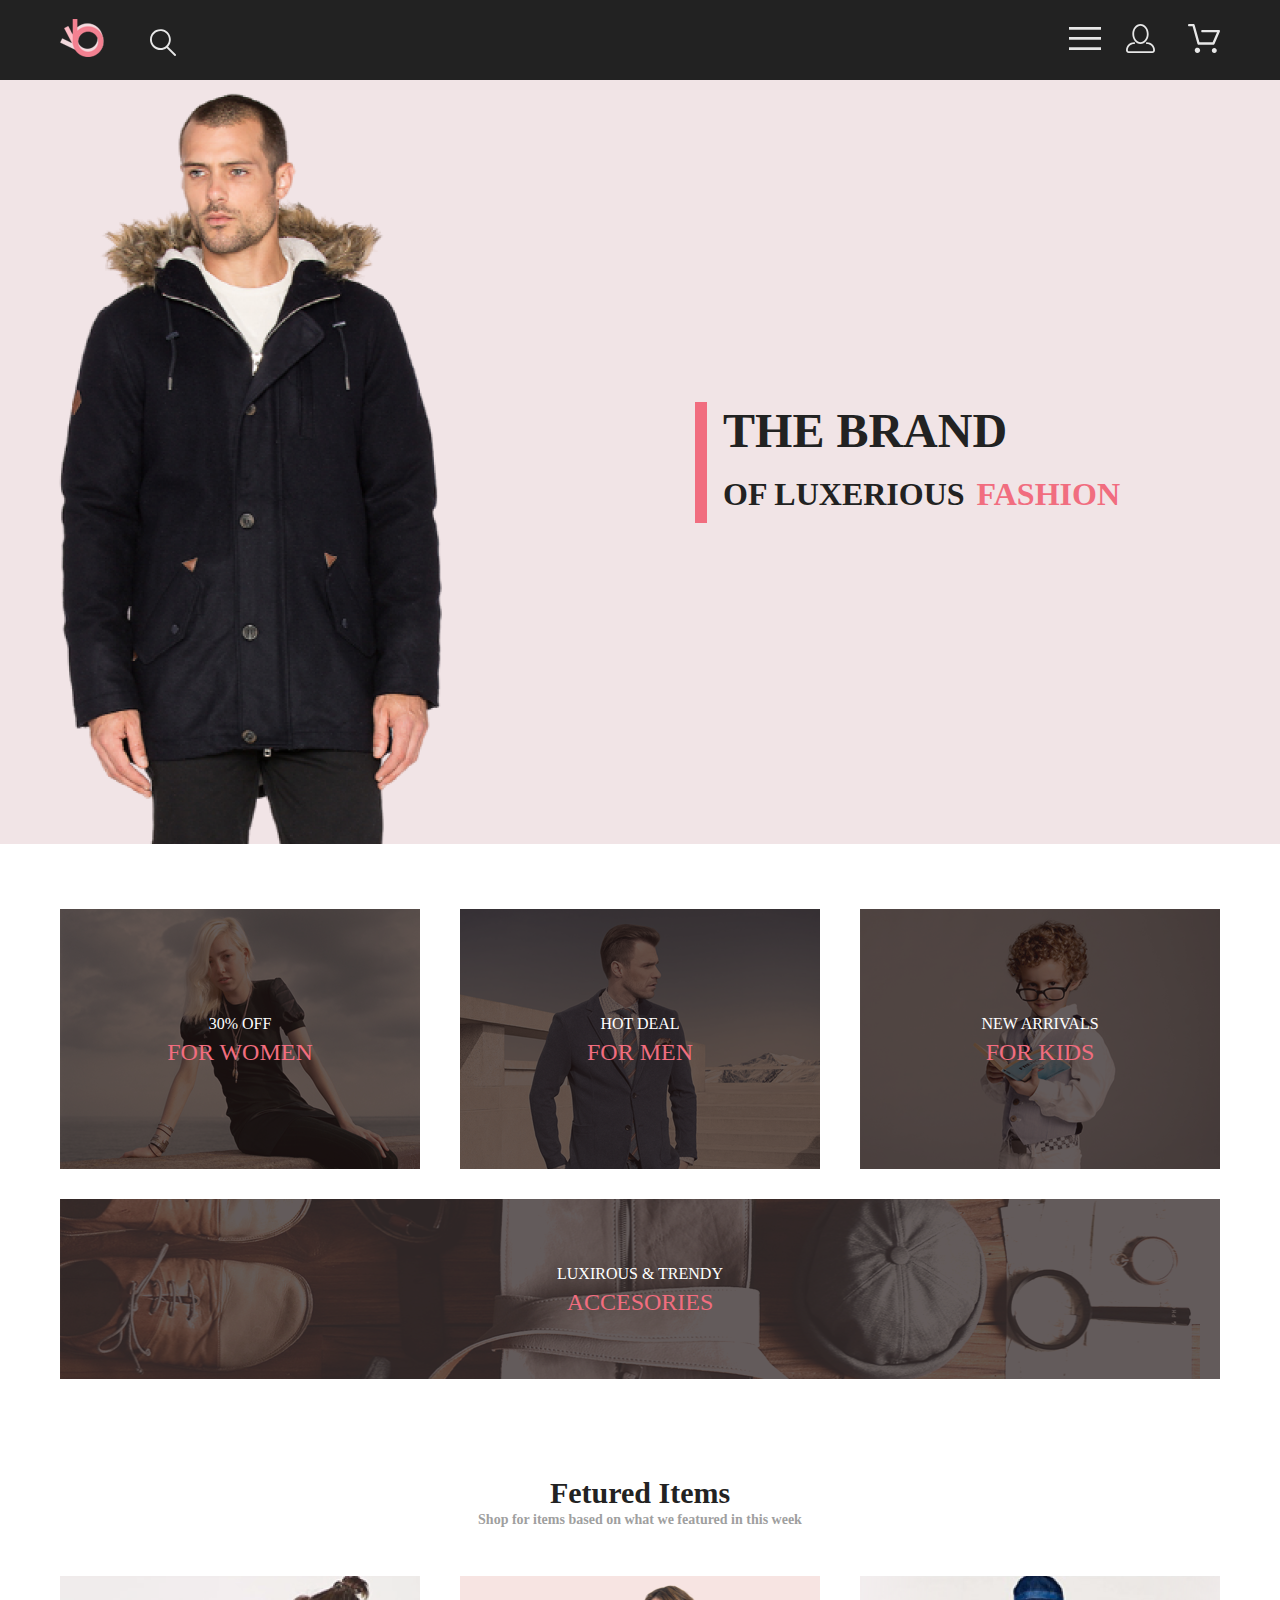
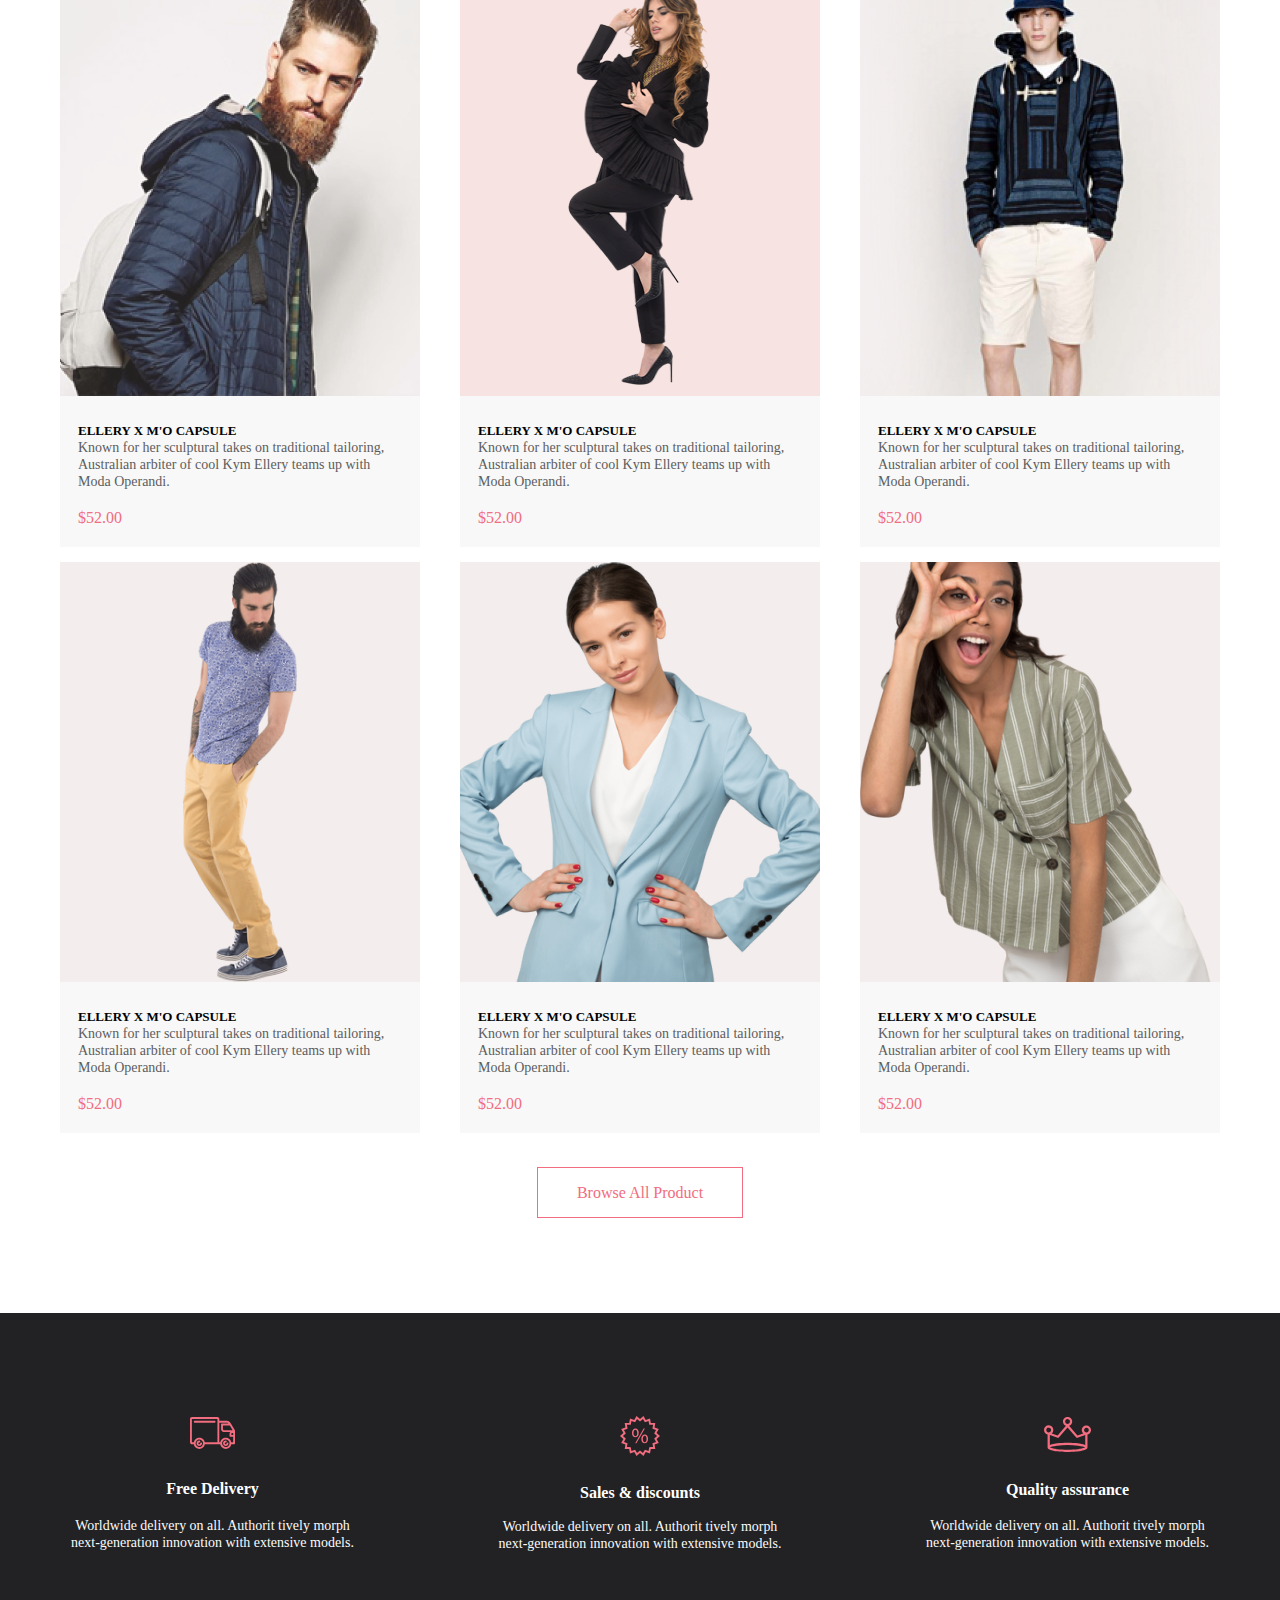
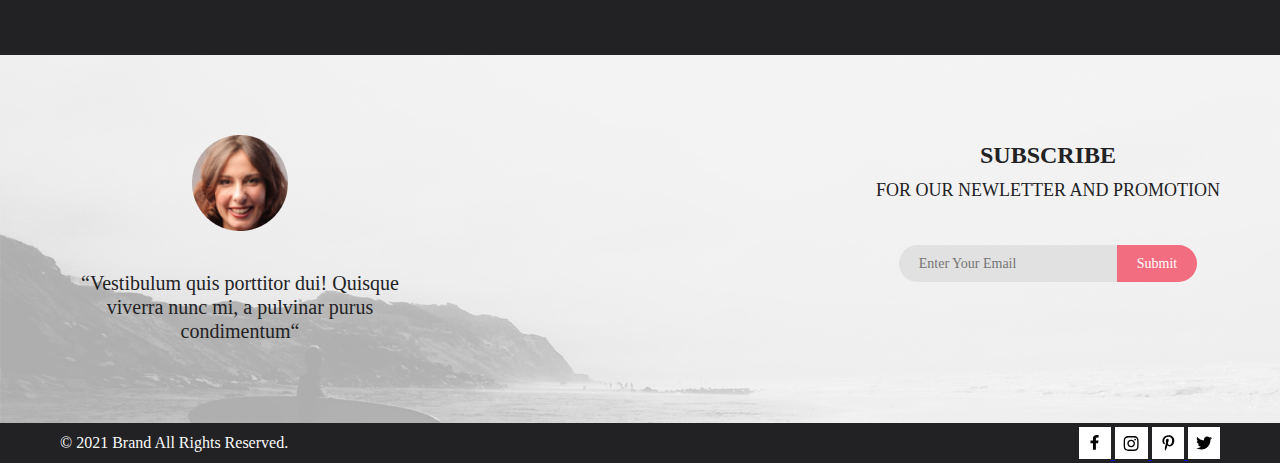
<file: index.html>
<!DOCTYPE html>
<html lang="en">
<head>
    <meta charset="UTF-8">
    <meta http-equiv="X-UA-Compatible" content="IE=edge">
    <meta name="viewport" content="width=device-width, initial-scale=1.0">
    <title>General</title>
    <link rel="stylesheet" href="Style/style_gen.css">
</head>
<body>
    <header>
        <div class="header">
            <div class="container header__box">
                <div class="header__left">
                    <a class="left__icon" href="#"><img src="img/logo.png" alt="Logo"></a>
                    <a class="left__icon" href="#"><img src="img/search.svg" alt="Search"></a>
                </div>
                <div class="header__right">       
                    <div class="header__right__item">
                        <details class="header__right__filter">
                            <summary class="filter__left__color-text"><i><svg width="32" height="23" viewBox="0 0 32 23" fill="none" xmlns="http://www.w3.org/2000/svg">
                                <path d="M0 23V20.31H32V23H0ZM0 12.76V10.07H32V12.76H0ZM0 2.69V0H32V2.69H0Z" fill="#E8E8E8"/>
                                </svg></i>
                            </summary>
                            <ul class="header__right__filter-list">
                                <li class="header__right__filter-list__item"><a href="#" class="header__right__filter-list-link">MENU</a></li>
                                <details class="header__right__filter__men">
                                    <summary class="header__left__color-text">MEN</summary>
                                    <ul class="header__right__filter-list__men">
                                        <li class="header__right__filter-list-item"><a href="#" class="header__right__filter__menu">Accessories</a></li>
                                        <li class="header__right__filter-list-item"><a href="#" class="header__right__filter__menu">Bags</a></li>
                                        <li class="header__right__filter-list-item"><a href="#" class="header__right__filter__menu">Denim</a></li>
                                        <li class="header__right__filter-list-item"><a href="#" class="header__right__filter__menu">T-Shirts</a></li>
                                    </ul>
                                </details>
                                <details class="header__right__filter__women">
                                    <summary class="header__left__color-text">WOMEN</summary>
                                    <ul class="header__right__filter-list__women">
                                        <li class="header__right__filter-list-item"><a href="#" class="header__right__filter__menu">Accessories</a></li>
                                        <li class="header__right__filter-list-item"><a href="#" class="header__right__filter__menu">Jackets & Coats</a></li>
                                        <li class="header__right__filter-list-item"><a href="#" class="header__right__filter__menu">Polos</a></li>
                                        <li class="header__right__filter-list-item"><a href="#" class="header__right__filter__menu">T-Shirts</a></li>
                                        <li class="header__right__filter-list-item"><a href="#" class="header__right__filter__menu">Shirts</a></li>
                                    </ul>
                                </details>
                                <details class="header__right__filter__kids">
                                    <summary class="header__left__color-text">KIDS</summary>
                                    <ul class="header__right__filter-list__kids">
                                        <li class="header__right__filter-list-item"><a href="#" class="header__right__filter__menu">Accessories</a></li>
                                        <li class="header__right__filter-list-item"><a href="#" class="header__right__filter__menu">Jackets & Coats</a></li>
                                        <li class="header__right__filter-list-item"><a href="#" class="header__right__filter__menu">Polos</a></li>
                                        <li class="header__right__filter-list-item"><a href="#" class="header__right__filter__menu">T-Shirts</a></li>
                                        <li class="header__right__filter-list-item"><a href="#" class="header__right__filter__menu">Shirts</a></li>
                                        <li class="header__right__filter-list-item"><a href="#" class="header__right__filter__menu">Bags</a></li>
                                    </ul>
                                </details>                                
                            </ul>
                        </details>
                        <div class="right__icon"><a href="Registration.html"><img src="img/login.svg" alt="LogIn"></a></div>
                        <div class="right__icon"><a href="Cart.html"><img src="img/cart.svg" alt="Cart"></a></div>
                    </div>                                     
                </div>
            </div>
        </div>
    </header>
<main>
    <div class="top__content">
        <div class="container content">
            <div class="content__text">
                <h3 class="cont__txt">THE BRAND <br><span class="eff">OF LUXERIOUS</span> <span class="eff red">FASHION</span></h3>
            </div>
        </div>
    </div>
    
    <div class="container card">
        <div class="card__info women">
            <p class="card_txt">30% OFF <br><span class="card_txt_eff">FOR WOMEN</span></p>
        </div>
        <div class="card__info men">
            <p class="card_txt">HOT DEAL <br><span class="card_txt_eff">FOR MEN</span></p>
        </div>
        <div class="card__info kids">
            <p class="card_txt">NEW ARRIVALS <br><span class="card_txt_eff">FOR KIDS</span></p>
        </div>
        <div class="card__info accesories">
            <p class="card_txt">LUXIROUS & TRENDY <br><span class="card_txt_eff">ACCESORIES</span></p>
        </div>
    </div>
    <div class="container bottom__card">
        <div class="H3_text">
            <h2 class="text__h2">Fetured Items</h2>
            <h4 class="text__h4">Shop for items based on what we featured in this week</h4>
        </div>
        <div class="bot__card">
            <div class="item__card">
                <div class="card__img__block">
                    <img class="card__img" src="img/Rectangle_1.png" alt="F1">
                    <div class="item__img__btn">
                        <a button class="card__add" href="Cart.html">Add to Cart</a>
                    </div>
                </div>
                <div class="item__box">
                    <div class="item_zag"><a class="zag__text" href="Product.html">ELLERY X M'O CAPSULE</a></div>
                    <div class="item__text>"><p class="text__card">Known for her sculptural takes on traditional tailoring, Australian arbiter of cool Kym Ellery teams up with Moda Operandi.</p></div>
                    <div class="item__price"><p class="price__text">$52.00</p></div>
                </div>
            </div>
            <div class="item__card">
                <div class="card__img__block">
                    <img class="card__img" src="img/Rectangle_2.png" alt="F1">
                    <div class="item__img__btn">
                        <a button class="card__add" href="Cart.html">Add to Cart</a>
                    </div>
                </div>
                <div class="item__box">
                    <div class="item_zag"><a class="zag__text" href="Product.html">ELLERY X M'O CAPSULE</a></div>
                    <div class="item__text>"><p class="text__card">Known for her sculptural takes on traditional tailoring, Australian arbiter of cool Kym Ellery teams up with Moda Operandi.</p></div>
                    <div class="item__price"><p class="price__text">$52.00</p></div>
                </div>
            </div>
            <div class="item__card">
                <div class="card__img__block">
                    <img class="card__img" src="img/Rectangle_3.png" alt="F1">
                    <div class="item__img__btn">
                        <a button class="card__add" href="Cart.html">Add to Cart</a>
                    </div>
                </div>
                <div class="item__box">
                    <div class="item_zag"><a class="zag__text" href="Product.html">ELLERY X M'O CAPSULE</a></div>
                    <div class="item__text>"><p class="text__card">Known for her sculptural takes on traditional tailoring, Australian arbiter of cool Kym Ellery teams up with Moda Operandi.</p></div>
                    <div class="item__price"><p class="price__text">$52.00</p></div>
                </div>
            </div>
            <div class="item__card">
                <div class="card__img__block">
                    <img class="card__img" src="img/Rectangle_4.png" alt="F1">
                    <div class="item__img__btn">
                        <a button class="card__add" href="Cart.html">Add to Cart</a>
                    </div>
                </div>
                <div class="item__box">
                    <div class="item_zag"><a class="zag__text" href="Product.html">ELLERY X M'O CAPSULE</a></div>
                    <div class="item__text>"><p class="text__card">Known for her sculptural takes on traditional tailoring, Australian arbiter of cool Kym Ellery teams up with Moda Operandi.</p></div>
                    <div class="item__price"><p class="price__text">$52.00</p></div>
                </div>
            </div>
            <div class="item__card">
                <div class="card__img__block">
                    <img class="card__img" src="img/Rectangle_5.png" alt="F1">
                    <div class="item__img__btn">
                        <a button class="card__add" href="Cart.html">Add to Cart</a>
                    </div>
                </div>
                <div class="item__box">
                    <div class="item_zag"><a class="zag__text" href="Product.html">ELLERY X M'O CAPSULE</a></div>
                    <div class="item__text>"><p class="text__card">Known for her sculptural takes on traditional tailoring, Australian arbiter of cool Kym Ellery teams up with Moda Operandi.</p></div>
                    <div class="item__price"><p class="price__text">$52.00</p></div>
                </div>
            </div>
            <div class="item__card">
                <div class="card__img__block">
                    <img class="card__img" src="img/Rectangle_6.png" alt="F1">
                    <div class="item__img__btn">
                        <a button class="card__add" href="Cart.html">Add to Cart</a>
                    </div>
                </div>
                <div class="item__box">
                    <div class="item_zag"><a class="zag__text" href="Product.html">ELLERY X M'O CAPSULE</a></div>
                    <div class="item__text>"><p class="text__card">Known for her sculptural takes on traditional tailoring, Australian arbiter of cool Kym Ellery teams up with Moda Operandi.</p></div>
                    <div class="item__price"><p class="price__text">$52.00</p></div>
                </div>
            </div>
        </div>
    </div>
    <div class="container bottom_button">
        <div class="button__product">
            <a class="but__prod" href="Catalog.html" type="button">Browse All Product</a>
        </div>
    </div>
</main>
<footer>
    <div class="footer">
        <div class="container footer_aboutus">
            <div class="footer__box">
                <div class="item__aboutus">
                    <img src="img/truk.svg" alt="delivery">
                </div>
                <div class="about__zag"><h4 class="about__text">Free Delivery</h4></div>
                <div class="aboutus__text"><p class="us__text">Worldwide delivery on all. Authorit tively morph next-generation innovation with extensive models.</p></div>
            </div>

            <div class="footer__box">
                <div class="item__aboutus">
                    <img src="img/sale.svg" alt="delivery">
                </div>
                <div class="about__zag"><h4 class="about__text">Sales & discounts</h4></div>
                <div class="aboutus__text"><p class="us__text">Worldwide delivery on all. Authorit tively morph next-generation innovation with extensive models.</p></div>
            </div>

            <div class="footer__box">
                <div class="item__aboutus">
                    <img src="img/corona.svg" alt="delivery">
                </div>
                <div class="about__zag"><h4 class="about__text">Quality assurance</h4></div>
                <div class="aboutus__text"><p class="us__text">Worldwide delivery on all. Authorit tively morph next-generation innovation with extensive models.</p></div>
            </div>
        </div>
    </div>
    <div class="subscribe__footer fon">
        <div class="container cloud">
            <div class="cloud__about">
                <div class="cloud_photo">
                    <img src="img/Intersect.png" alt="women">
                </div>
                <div class="cloud__text">
                    <p class="text_cloud">“Vestibulum quis porttitor dui! Quisque viverra nunc mi, a pulvinar purus condimentum“</p>
                </div>
            </div>
            <div class="subscribe__cloud">
                <p class="subscribe__text"><span class="sub__text">SUBSCRIBE</span>
                    <br>FOR OUR NEWLETTER AND PROMOTION</p>
                    <div class="but_email">
                        <form action="">
                            <input class="write" placeholder="Enter Your Email" type="email">
                            <input class="button_email" type="submit" value="Submit">
                        </form>
                    </div>

            </div>
        </div>
    </div>
    <div class="footer__bottom">
        <div class="container social">
            <div class="social__text">
                <p class="copy__text">&copy 2021  Brand  All Rights Reserved.</p>
            </div>
            <div class="social__item">
                <a class="item__icon" href="#">
                    <svg width="32" height="32" viewBox="0 0 32 32" class="item__icon__click"  xmlns="http://www.w3.org/2000/svg">
                        <path class="item__icon__click1" d="M19.0884 16.28L19.5069 13.616H16.8902V11.8873C16.8902 11.1585 17.2557 10.4481 18.4277 10.4481H19.6172V8.17997C19.6172 8.17997 18.5377 8 17.5056 8C15.3507 8 13.9422 9.27593 13.9422 11.5857V13.616H11.5469V16.28H13.9422V22.72H16.8902V16.28H19.0884Z" fill="black"/>
                    </svg>
                </a>
                <a class="item__icon" href="#">
                    <svg width="33" height="32" viewBox="0 0 33 32" class="item__icon__click" xmlns="http://www.w3.org/2000/svg">
                        <path class="item__icon__click1" d="M16.139 12.6816C14.0238 12.6816 12.3177 14.3849 12.3177 16.4966C12.3177 18.6083 14.0238 20.3117 16.139 20.3117C18.2541 20.3117 19.9602 18.6083 19.9602 16.4966C19.9602 14.3849 18.2541 12.6816 16.139 12.6816ZM16.139 18.9769C14.7721 18.9769 13.6547 17.8646 13.6547 16.4966C13.6547 15.1287 14.7688 14.0164 16.139 14.0164C17.5092 14.0164 18.6233 15.1287 18.6233 16.4966C18.6233 17.8646 17.5058 18.9769 16.139 18.9769ZM21.0078 12.5255C21.0078 13.0203 20.6087 13.4154 20.1165 13.4154C19.621 13.4154 19.2252 13.0169 19.2252 12.5255C19.2252 12.0341 19.6243 11.6357 20.1165 11.6357C20.6087 11.6357 21.0078 12.0341 21.0078 12.5255ZM23.5386 13.4287C23.4821 12.2367 23.2094 11.1808 22.3347 10.3109C21.4634 9.44097 20.4058 9.1687 19.2119 9.10894C17.9814 9.03921 14.2932 9.03921 13.0627 9.10894C11.8721 9.16538 10.8145 9.43765 9.93987 10.3076C9.06522 11.1775 8.79584 12.2333 8.73597 13.4253C8.66613 14.6539 8.66613 18.3361 8.73597 19.5646C8.79251 20.7566 9.06522 21.8124 9.93987 22.6824C10.8145 23.5523 11.8688 23.8246 13.0627 23.8843C14.2932 23.9541 17.9814 23.9541 19.2119 23.8843C20.4058 23.8279 21.4634 23.5556 22.3347 22.6824C23.2061 21.8124 23.4788 20.7566 23.5386 19.5646C23.6085 18.3361 23.6085 14.6572 23.5386 13.4287ZM21.949 20.8828C21.6895 21.5335 21.1874 22.0349 20.5322 22.2972C19.5511 22.6857 17.2231 22.596 16.139 22.596C15.0548 22.596 12.7235 22.6824 11.7457 22.2972C11.0939 22.0382 10.5917 21.5369 10.329 20.8828C9.93987 19.9033 10.0297 17.5791 10.0297 16.4966C10.0297 15.4142 9.9432 13.0867 10.329 12.1105C10.5884 11.4597 11.0906 10.9583 11.7457 10.696C12.7268 10.3076 15.0548 10.3972 16.139 10.3972C17.2231 10.3972 19.5545 10.3109 20.5322 10.696C21.184 10.955 21.6862 11.4564 21.949 12.1105C22.3381 13.09 22.2483 15.4142 22.2483 16.4966C22.2483 17.5791 22.3381 19.9066 21.949 20.8828Z" fill="black"/>
                    </svg>
                </a>
                <a class="item__icon" href="#">
                    <svg width="32" height="32" viewBox="0 0 32 32" class="item__icon__click" xmlns="http://www.w3.org/2000/svg">
                        <path class="item__icon__click1" d="M16.7403 8.20312C13.5556 8.20312 10.4082 10.3406 10.4082 13.8C10.4082 16 11.6374 17.25 12.3823 17.25C12.6896 17.25 12.8666 16.3875 12.8666 16.1438C12.8666 15.8531 12.1309 15.2344 12.1309 14.025C12.1309 11.5125 14.0305 9.73125 16.4889 9.73125C18.6027 9.73125 20.1671 10.9406 20.1671 13.1625C20.1671 14.8219 19.506 17.9344 17.3642 17.9344C16.5913 17.9344 15.9302 17.3719 15.9302 16.5656C15.9302 15.3844 16.7496 14.2406 16.7496 13.0219C16.7496 10.9531 13.835 11.3281 13.835 13.8281C13.835 14.3531 13.9002 14.9344 14.133 15.4125C13.7046 17.2688 12.8293 20.0344 12.8293 21.9469C12.8293 22.5375 12.9131 23.1188 12.969 23.7094C13.0745 23.8281 13.0218 23.8156 13.1832 23.7563C14.7476 21.6 14.6917 21.1781 15.3994 18.3562C15.7812 19.0875 16.7683 19.4812 17.5505 19.4812C20.8469 19.4812 22.3275 16.2469 22.3275 13.3313C22.3275 10.2281 19.6643 8.20312 16.7403 8.20312Z" fill="black"/>
                    </svg>
                </a>
                <a class="item__icon" href="#">
                    <svg width="32" height="32" viewBox="0 0 32 32" class="item__icon__click" xmlns="http://www.w3.org/2000/svg">
                        <path class="item__icon__click1" d="M22.417 12.7405C22.427 12.8826 22.427 13.0248 22.427 13.1669C22.427 17.5019 19.1498 22.4969 13.1599 22.4969C11.3145 22.4969 9.60022 21.9588 8.1582 21.0248C8.4204 21.0552 8.67247 21.0654 8.94475 21.0654C10.4674 21.0654 11.8691 20.5476 12.9884 19.6644C11.5565 19.6339 10.3565 18.6898 9.94305 17.3903C10.1447 17.4207 10.3464 17.441 10.5582 17.441C10.8506 17.441 11.1431 17.4004 11.4153 17.3294C9.92291 17.0248 8.80355 15.705 8.80355 14.1111V14.0705C9.23715 14.3141 9.74139 14.4664 10.2758 14.4867C9.39849 13.8979 8.82373 12.8928 8.82373 11.7557C8.82373 11.1466 8.98504 10.5882 9.26741 10.1009C10.8708 12.0908 13.2809 13.3902 15.9833 13.5324C15.9329 13.2887 15.9027 13.035 15.9027 12.7811C15.9027 10.974 17.3548 9.50195 19.1598 9.50195C20.0976 9.50195 20.9446 9.89789 21.5396 10.5375C22.2757 10.3954 22.9816 10.1212 23.6068 9.74561C23.3648 10.507 22.8505 11.1466 22.1749 11.5527C22.8304 11.4817 23.4657 11.2989 24.0505 11.0451C23.6069 11.6948 23.0522 12.2735 22.417 12.7405Z" fill="black"/>
 </svg>
                </a>
            </div>
        </div>
    </div>
</footer>
</body>
</html>
</file>
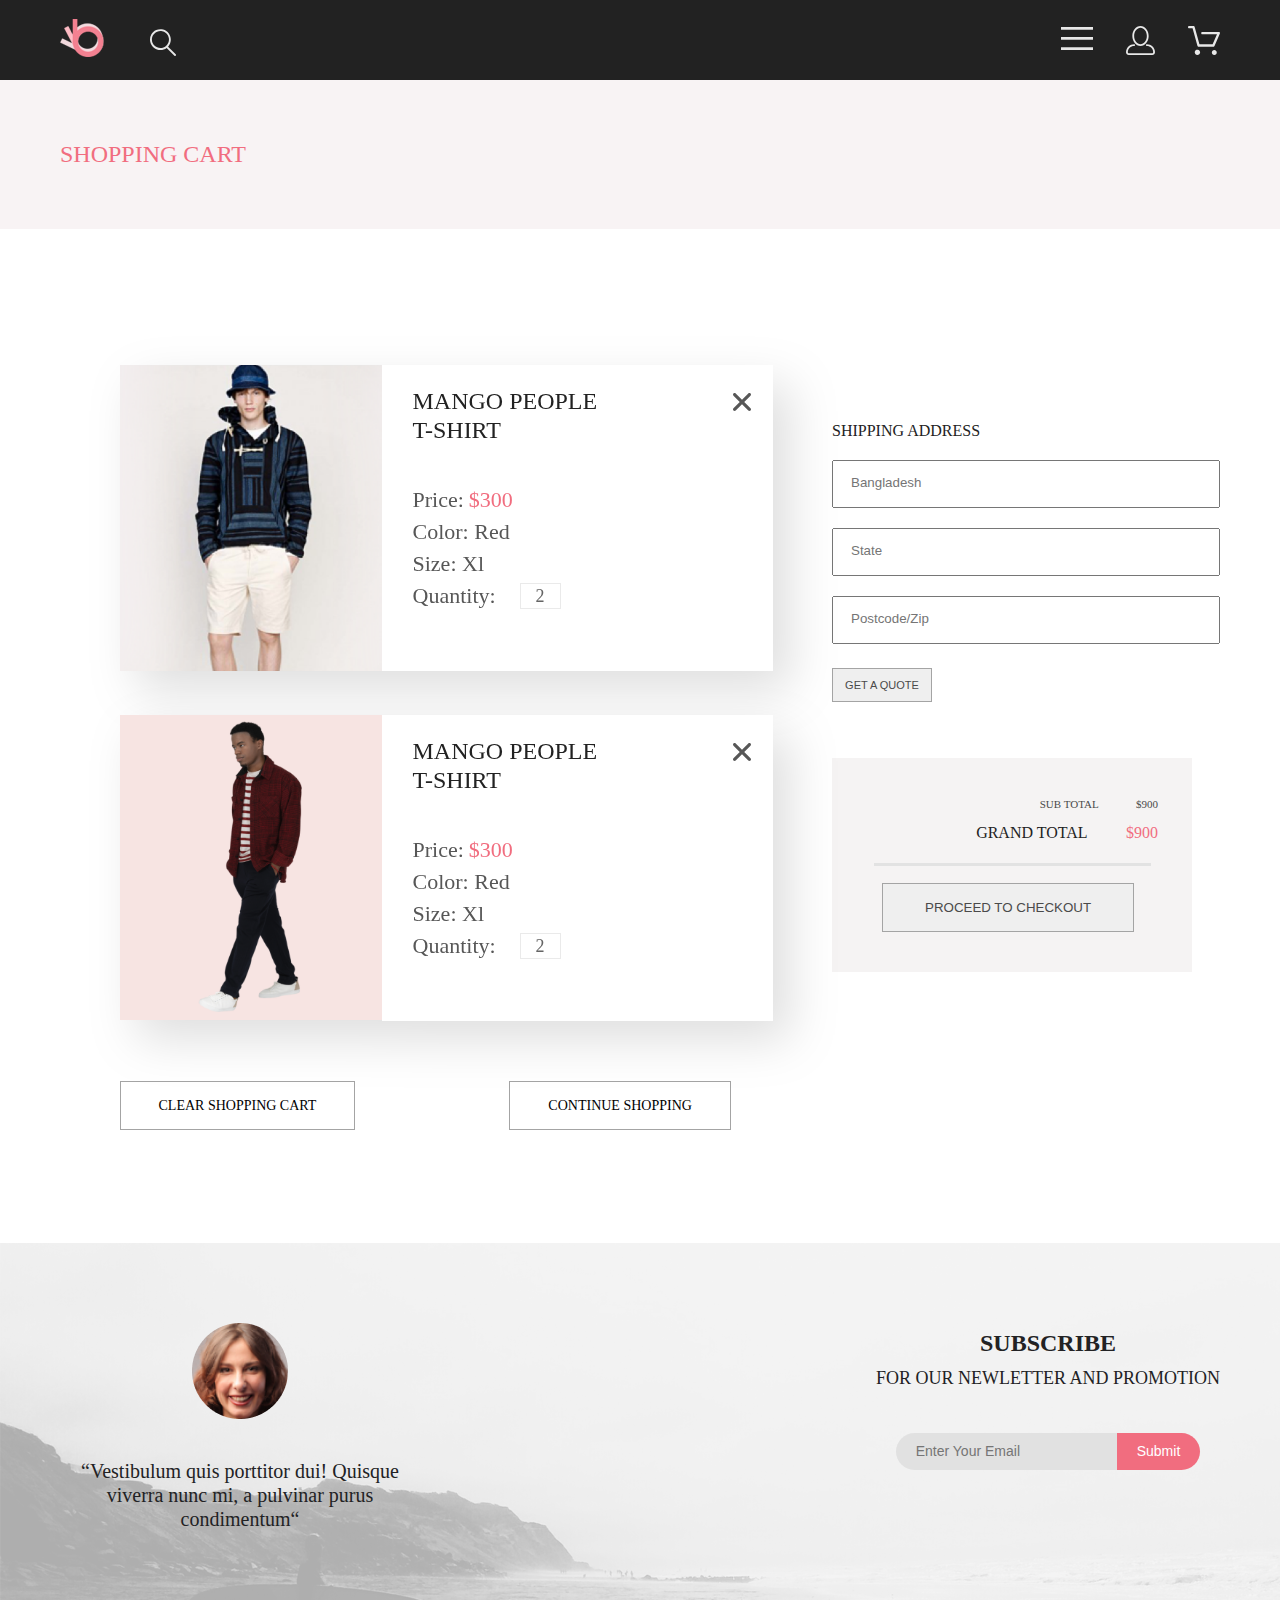
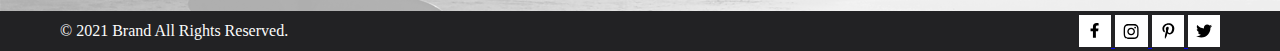
<file: Cart.html>
<!DOCTYPE html>
<html lang="en">
<head>
    <meta charset="UTF-8">
    <meta http-equiv="X-UA-Compatible" content="IE=edge">
    <meta name="viewport" content="width=device-width, initial-scale=1.0">
    <title>Cart</title>
    <link rel="stylesheet" href="Style/style_cart.css">
</head>
<body>
    <header>
        <div class="header">
            <div class="container header__area">
                <div class="header__left">
                    <a class="header__left__icon" href="index.html"><img src="img/logo.png" alt="Logo"></a>
                    <a class="header__left__icon" href="#"><img src="img/search.svg" alt="search"></a>
                </div>
                <div class="header__right">
                    <div class="header__right__icon">
                        <details class="header__right__filter">
                            <summary class="filter__left__color--text"><i><svg width="32" height="23" viewBox="0 0 32 23" fill="none" xmlns="http://www.w3.org/2000/svg">
                                <path d="M0 23V20.31H32V23H0ZM0 12.76V10.07H32V12.76H0ZM0 2.69V0H32V2.69H0Z" fill="#E8E8E8"/>
                                </svg></i>
                            </summary>
                            <ul class="header__right__filter__list">
                                <li class="header__right__filter__list__item"><a href="#" class="header__right__filter__list__link">MENU</a></li>
                                <details class="header__right__filter__men">
                                    <summary class="header__left__color--text">MEN</summary>
                                    <ul class="header__right__filter__list__men">
                                        <li class="header__right__filter__list--item"><a href="#" class="header__right__filter__menu">Accessories</a></li>
                                        <li class="header__right__filter__list--item"><a href="#" class="header__right__filter__menu">Bags</a></li>
                                        <li class="header__right__filter__list--item"><a href="#" class="header__right__filter__menu">Denim</a></li>
                                        <li class="header__right__filter__list--item"><a href="#" class="header__right__filter__menu">T-Shirts</a></li>
                                    </ul>
                                </details>
                                <details class="header__right__filter__women">
                                    <summary class="header__left__color--text">WOMEN</summary>
                                    <ul class="header__right__filter-list__women">
                                        <li class="header__right__filter__list--item"><a href="#" class="header__right__filter__menu">Accessories</a></li>
                                        <li class="header__right__filter__list--item"><a href="#" class="header__right__filter__menu">Jackets & Coats</a></li>
                                        <li class="header__right__filter__list--item"><a href="#" class="header__right__filter__menu">Polos</a></li>
                                        <li class="header__right__filter__list--item"><a href="#" class="header__right__filter__menu">T-Shirts</a></li>
                                        <li class="header__right__filter__list--item"><a href="#" class="header__right__filter__menu">Shirts</a></li>
                                    </ul>
                                </details>
                                <details class="header__right__filter__kids">
                                    <summary class="header__left__color--text">KIDS</summary>
                                    <ul class="header__right__filter-list__kids">
                                        <li class="header__right__filter__list--item"><a href="#" class="header__right__filter__menu">Accessories</a></li>
                                        <li class="header__right__filter__list--item"><a href="#" class="header__right__filter__menu">Jackets & Coats</a></li>
                                        <li class="header__right__filter__list--item"><a href="#" class="header__right__filter__menu">Polos</a></li>
                                        <li class="header__right__filter__list--item"><a href="#" class="header__right__filter__menu">T-Shirts</a></li>
                                        <li class="header__right__filter__list--item"><a href="#" class="header__right__filter__menu">Shirts</a></li>
                                        <li class="header__right__filter__list--item"><a href="#" class="header__right__filter__menu">Bags</a></li>
                                    </ul>
                                </details>                                
                            </ul>
                        </details>
                    </div>
                    <a class="header__right__icon " href="Registration.html"><img src="img/login.svg" alt="Login"></a>
                    <a class="header__right__icon" href="Cart.html"><img src="img/cart.svg" alt="Cart"></a>
                </div>
            </div>
        </div>
    </header>
    <main>
        <div class="main__named">
            <h1 class="container main__named--text">SHOPPING CART</h1>
        </div>
        <div class="container main__cards">
            <div class="cards">
                <div class="cards__card">
                    <div class="cards__card__photo">
                        <img class="cards__card__photo--eff" src="img/Rectangle_3.png" alt="Card">
                    </div>
                    <div class="cards__card__text">
                        <h2 class="cards__card__zag">MANGO  PEOPLE  T-SHIRT</h2>
                        <p class="cards__card__add price">Price:<span class="cards__card__price--eff">$300</span></p>
                        <p class="cards__card__add">Color: Red</p>
                        <p class="cards__card__add">Size: Xl</p>
                            <div class="cards__card__quantity">
                                <p class="cards__card__quantity--text">Quantity:</p>
                                <output class="cards__card__quantity--output" type=text>2</output>
                            </div>                    
                    </div>
                    <div class="cards__card__exit">
                        <a class="" href="#"><img class="cards__card__exit--img" src="img/exit.svg" alt="Exit"></a>
                    </div>
                </div>
                <div class="cards__card">
                    <div class="cards__card__photo">
                        <img class="cards__card__photo--eff" src="img/Rectangle_7.png" alt="Card">
                    </div>
                    <div class="cards__card__text">
                        <h2 class="cards__card__zag">MANGO  PEOPLE  T-SHIRT</h2>
                        <p class="cards__card__add price">Price:<span class="cards__card__price--eff">$300</span></p>
                        <p class="cards__card__add">Color: Red</p>
                        <p class="cards__card__add">Size: Xl</p>
                            <div class="cards__card__quantity">
                                <p class="cards__card__quantity--text">Quantity:</p>
                                <output class="cards__card__quantity--output" type=text>2</output>
                            </div>                    
                    </div>
                    <div class="cards__card__exit">
                        <a href="#"><img class="cards__card__exit--img" src="img/exit.svg" alt="Exit"></a>
                    </div>                
                </div>
                <div class="cards__button">
                    <div class="cards__button__left">
                        <a class="cards__button__text" href="#">CLEAR SHOPPING CART</a>
                    </div>
                    <div class="cards__button__right">
                        <a class="cards__button__text" href="#">CONTINUE SHOPPING</a>
                    </div>
                </div>
            </div>     
            
            <div class="check">
                <div class="address">
                    <h3 class="address--zag">SHIPPING ADDRESS</h3>
                    <input class="address__input" type="text" placeholder="Bangladesh">
                    <input class="address__input" type="text" placeholder="State">
                    <input class="address__input" type="text" placeholder="Postcode/Zip">
                    <input class="address__button" type="button" value  ="GET A QUOTE">
                </div>
                <div class="checkout">
                    <div class="checkout__output"> 
                        <output class="checkout__sub" type="text">SUB TOTAL <span class="checkout__sub--eff">$900</span></output>
                        <output class="checkout__grand" type="text">GRAND TOTAL <span class="checkout__grand--eff">$900</span></output>
                    </div>
                    <div class="hr"></div>
                    <div class="checkout__button">
                        <input class="checkout__button--eff" type="button" value="PROCEED TO CHECKOUT">
                    </div>                    
                </div>
            </div>
        </div>
    </main>
    <footer>
        <div class="footer fon">
            <div class="container cloud">
                <div class="cloud__about">
                    <div class="cloud__photo">
                        <img src="img/Intersect.png" alt="women">
                    </div>
                    <div class="cloud__text">
                        <p class="cloud__text--eff">“Vestibulum quis porttitor dui! Quisque viverra nunc mi, a pulvinar purus condimentum“</p>
                    </div>
                </div>
                <div class="subscribe__cloud">
                    <p class="subscribe__text"><span class="subscribe__text--eff">SUBSCRIBE</span>
                        <br>FOR OUR NEWLETTER AND PROMOTION</p>
                    <div class="subscribe__btn">
                        <form action="">
                            <input class="subscribe__btn--write" placeholder="Enter Your Email" type="email">
                            <input class="subscribe__btn--email" type="submit" value="Submit">
                        </form>
                    </div>    
                </div>
            </div>
        </div>
        <div class="footer__bottom">
            <div class="container social">
                <div class="social__text">
                    <p class="copy__text">&copy 2021  Brand  All Rights Reserved.</p>
                </div>
                <div class="social__item">
                    <a class="social__item__icon" href="#">
                        <svg width="32" height="32" viewBox="0 0 32 32" class="social__item__icon--click"  xmlns="http://www.w3.org/2000/svg">
                            <path class="social__item__icon--click1" d="M19.0884 16.28L19.5069 13.616H16.8902V11.8873C16.8902 11.1585 17.2557 10.4481 18.4277 10.4481H19.6172V8.17997C19.6172 8.17997 18.5377 8 17.5056 8C15.3507 8 13.9422 9.27593 13.9422 11.5857V13.616H11.5469V16.28H13.9422V22.72H16.8902V16.28H19.0884Z" fill="black"/>
                        </svg>
                    </a>
                    <a class="social__item__icon" href="#">
                        <svg width="33" height="32" viewBox="0 0 33 32" class="social__item__icon--click" xmlns="http://www.w3.org/2000/svg">
                            <path class="social__item__icon--click1" d="M16.139 12.6816C14.0238 12.6816 12.3177 14.3849 12.3177 16.4966C12.3177 18.6083 14.0238 20.3117 16.139 20.3117C18.2541 20.3117 19.9602 18.6083 19.9602 16.4966C19.9602 14.3849 18.2541 12.6816 16.139 12.6816ZM16.139 18.9769C14.7721 18.9769 13.6547 17.8646 13.6547 16.4966C13.6547 15.1287 14.7688 14.0164 16.139 14.0164C17.5092 14.0164 18.6233 15.1287 18.6233 16.4966C18.6233 17.8646 17.5058 18.9769 16.139 18.9769ZM21.0078 12.5255C21.0078 13.0203 20.6087 13.4154 20.1165 13.4154C19.621 13.4154 19.2252 13.0169 19.2252 12.5255C19.2252 12.0341 19.6243 11.6357 20.1165 11.6357C20.6087 11.6357 21.0078 12.0341 21.0078 12.5255ZM23.5386 13.4287C23.4821 12.2367 23.2094 11.1808 22.3347 10.3109C21.4634 9.44097 20.4058 9.1687 19.2119 9.10894C17.9814 9.03921 14.2932 9.03921 13.0627 9.10894C11.8721 9.16538 10.8145 9.43765 9.93987 10.3076C9.06522 11.1775 8.79584 12.2333 8.73597 13.4253C8.66613 14.6539 8.66613 18.3361 8.73597 19.5646C8.79251 20.7566 9.06522 21.8124 9.93987 22.6824C10.8145 23.5523 11.8688 23.8246 13.0627 23.8843C14.2932 23.9541 17.9814 23.9541 19.2119 23.8843C20.4058 23.8279 21.4634 23.5556 22.3347 22.6824C23.2061 21.8124 23.4788 20.7566 23.5386 19.5646C23.6085 18.3361 23.6085 14.6572 23.5386 13.4287ZM21.949 20.8828C21.6895 21.5335 21.1874 22.0349 20.5322 22.2972C19.5511 22.6857 17.2231 22.596 16.139 22.596C15.0548 22.596 12.7235 22.6824 11.7457 22.2972C11.0939 22.0382 10.5917 21.5369 10.329 20.8828C9.93987 19.9033 10.0297 17.5791 10.0297 16.4966C10.0297 15.4142 9.9432 13.0867 10.329 12.1105C10.5884 11.4597 11.0906 10.9583 11.7457 10.696C12.7268 10.3076 15.0548 10.3972 16.139 10.3972C17.2231 10.3972 19.5545 10.3109 20.5322 10.696C21.184 10.955 21.6862 11.4564 21.949 12.1105C22.3381 13.09 22.2483 15.4142 22.2483 16.4966C22.2483 17.5791 22.3381 19.9066 21.949 20.8828Z" fill="black"/>
                        </svg>
                    </a>
                    <a class="social__item__icon" href="#">
                        <svg width="32" height="32" viewBox="0 0 32 32" class="social__item__icon--click" xmlns="http://www.w3.org/2000/svg">
                            <path class="social__item__icon--click1" d="M16.7403 8.20312C13.5556 8.20312 10.4082 10.3406 10.4082 13.8C10.4082 16 11.6374 17.25 12.3823 17.25C12.6896 17.25 12.8666 16.3875 12.8666 16.1438C12.8666 15.8531 12.1309 15.2344 12.1309 14.025C12.1309 11.5125 14.0305 9.73125 16.4889 9.73125C18.6027 9.73125 20.1671 10.9406 20.1671 13.1625C20.1671 14.8219 19.506 17.9344 17.3642 17.9344C16.5913 17.9344 15.9302 17.3719 15.9302 16.5656C15.9302 15.3844 16.7496 14.2406 16.7496 13.0219C16.7496 10.9531 13.835 11.3281 13.835 13.8281C13.835 14.3531 13.9002 14.9344 14.133 15.4125C13.7046 17.2688 12.8293 20.0344 12.8293 21.9469C12.8293 22.5375 12.9131 23.1188 12.969 23.7094C13.0745 23.8281 13.0218 23.8156 13.1832 23.7563C14.7476 21.6 14.6917 21.1781 15.3994 18.3562C15.7812 19.0875 16.7683 19.4812 17.5505 19.4812C20.8469 19.4812 22.3275 16.2469 22.3275 13.3313C22.3275 10.2281 19.6643 8.20312 16.7403 8.20312Z" fill="black"/>
                        </svg>
                    </a>
                    <a class="social__item__icon" href="#">
                        <svg width="32" height="32" viewBox="0 0 32 32" class="social__item__icon--click" xmlns="http://www.w3.org/2000/svg">
                            <path class="social__item__icon--click1" d="M22.417 12.7405C22.427 12.8826 22.427 13.0248 22.427 13.1669C22.427 17.5019 19.1498 22.4969 13.1599 22.4969C11.3145 22.4969 9.60022 21.9588 8.1582 21.0248C8.4204 21.0552 8.67247 21.0654 8.94475 21.0654C10.4674 21.0654 11.8691 20.5476 12.9884 19.6644C11.5565 19.6339 10.3565 18.6898 9.94305 17.3903C10.1447 17.4207 10.3464 17.441 10.5582 17.441C10.8506 17.441 11.1431 17.4004 11.4153 17.3294C9.92291 17.0248 8.80355 15.705 8.80355 14.1111V14.0705C9.23715 14.3141 9.74139 14.4664 10.2758 14.4867C9.39849 13.8979 8.82373 12.8928 8.82373 11.7557C8.82373 11.1466 8.98504 10.5882 9.26741 10.1009C10.8708 12.0908 13.2809 13.3902 15.9833 13.5324C15.9329 13.2887 15.9027 13.035 15.9027 12.7811C15.9027 10.974 17.3548 9.50195 19.1598 9.50195C20.0976 9.50195 20.9446 9.89789 21.5396 10.5375C22.2757 10.3954 22.9816 10.1212 23.6068 9.74561C23.3648 10.507 22.8505 11.1466 22.1749 11.5527C22.8304 11.4817 23.4657 11.2989 24.0505 11.0451C23.6069 11.6948 23.0522 12.2735 22.417 12.7405Z" fill="black"/>
                        </svg>
                    </a>
                </div>
            </div>
        </div>
    </footer>
</body>
</html>
</file>
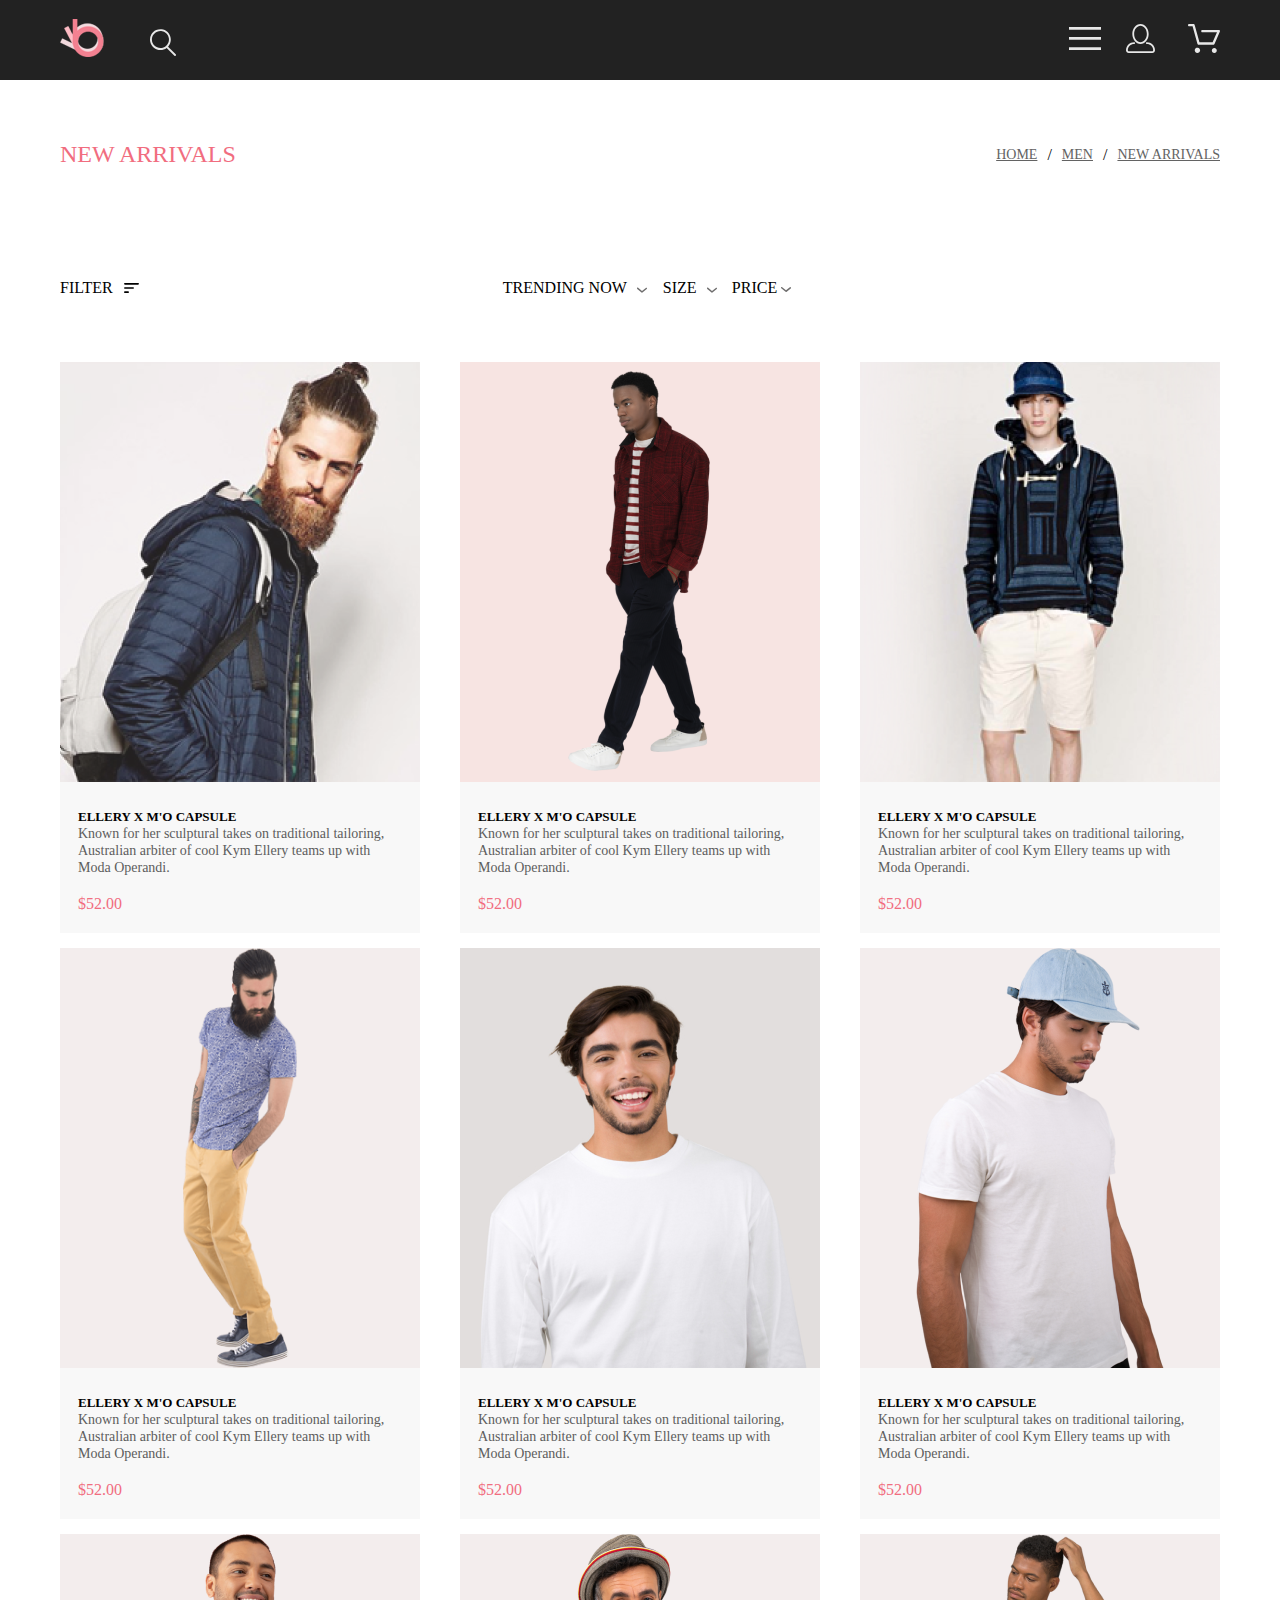
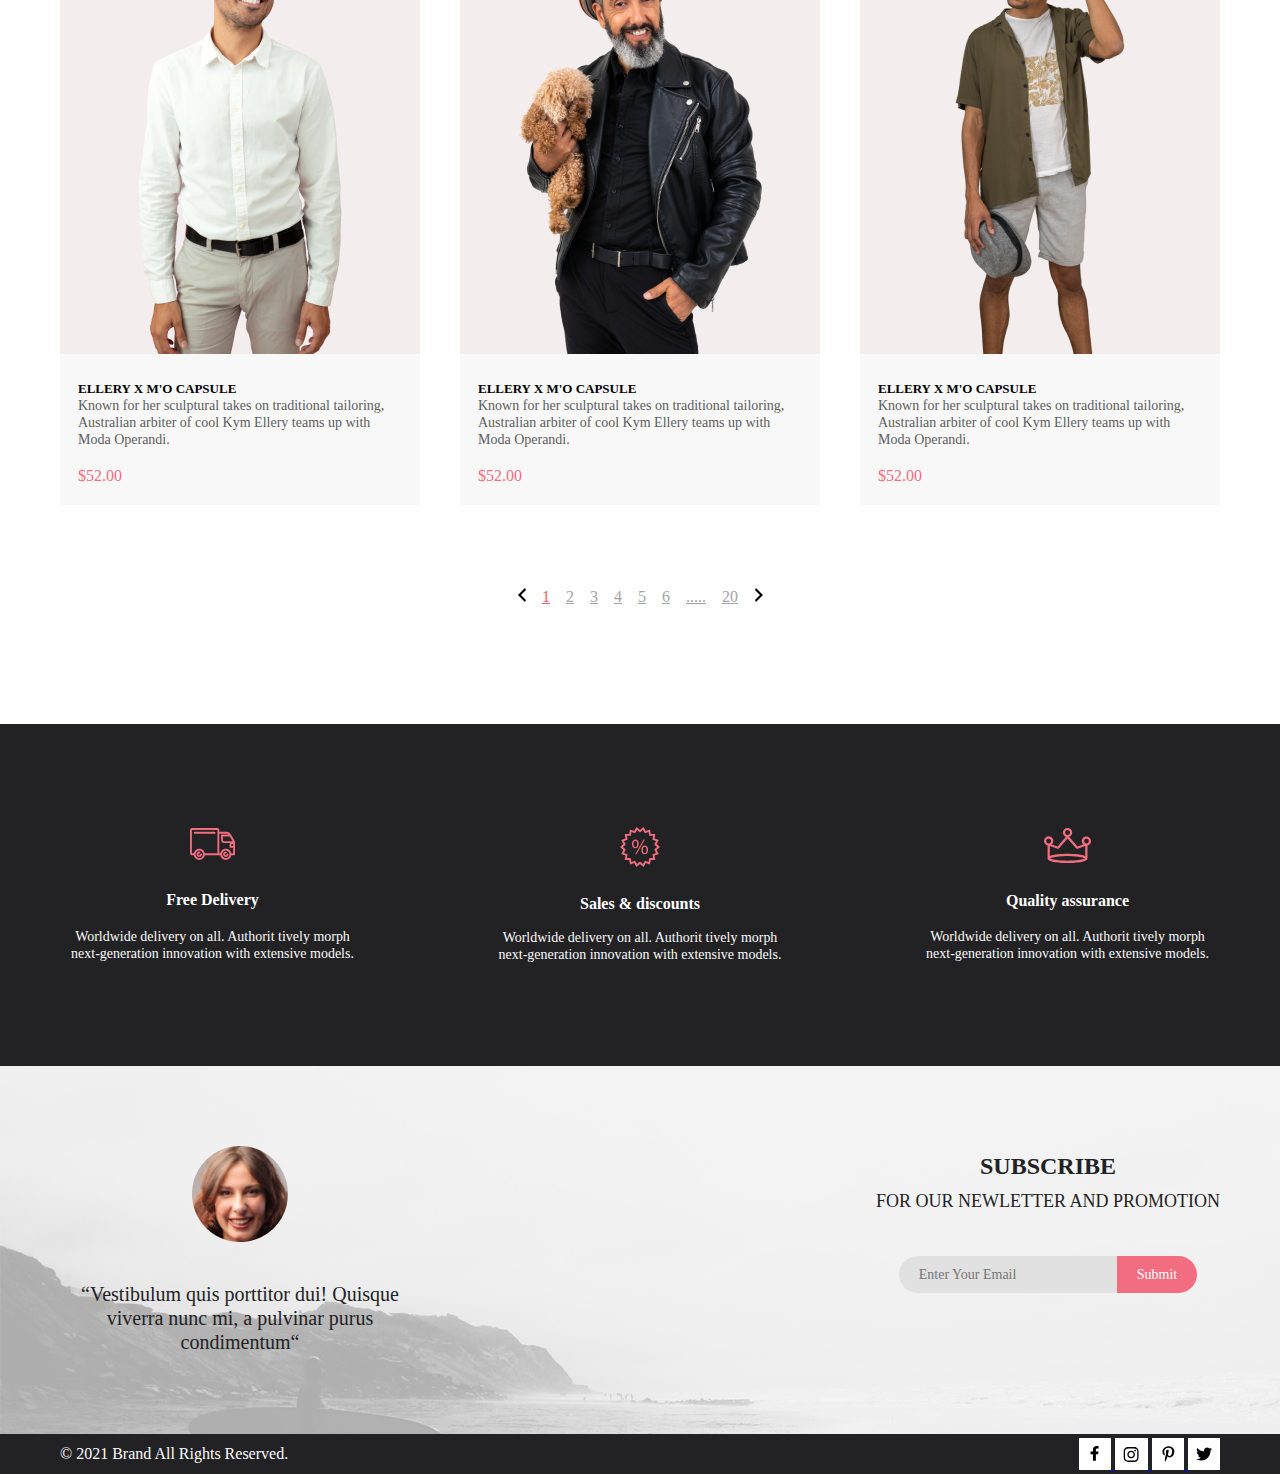
<file: Catalog.html>
<!DOCTYPE html>
<html lang="en">
<head>
    <meta charset="UTF-8">
    <meta http-equiv="X-UA-Compatible" content="IE=edge">
    <meta name="viewport" content="width=device-width, initial-scale=1.0">
    <title>Catalog</title>
    <link rel="stylesheet" href="Style/style_cat.css">
</head>
<body>
    <header>
        <div class="header">
            <div class="container header__box">
                <div class="header__left">
                    <a class="left__icon" href="index.html"><img src="img/logo.png" alt="Logo"></a>
                    <a class="left__icon" href="#"><img src="img/search.svg" alt="Search"></a>
                </div>
                <div class="header__right">       
                    <div class="header__right__item">
                        <details class="header__right__filter">
                            <summary class="filter__left__color-text"><i><svg width="32" height="23" viewBox="0 0 32 23" fill="none" xmlns="http://www.w3.org/2000/svg">
                                <path d="M0 23V20.31H32V23H0ZM0 12.76V10.07H32V12.76H0ZM0 2.69V0H32V2.69H0Z" fill="#E8E8E8"/>
                                </svg></i>
                            </summary>
                            <ul class="header__right__filter-list">
                                <li class="header__right__filter-list__item"><a href="#" class="header__right__filter-list-link">MENU</a></li>
                                <details class="header__right__filter__men">
                                    <summary class="header__left__color-text">MEN</summary>
                                    <ul class="header__right__filter-list__men">
                                        <li class="header__right__filter-list-item"><a href="#" class="header__right__filter__menu">Accessories</a></li>
                                        <li class="header__right__filter-list-item"><a href="#" class="header__right__filter__menu">Bags</a></li>
                                        <li class="header__right__filter-list-item"><a href="#" class="header__right__filter__menu">Denim</a></li>
                                        <li class="header__right__filter-list-item"><a href="#" class="header__right__filter__menu">T-Shirts</a></li>
                                    </ul>
                                </details>
                                <details class="header__right__filter__women">
                                    <summary class="header__left__color-text">WOMEN</summary>
                                    <ul class="header__right__filter-list__women">
                                        <li class="header__right__filter-list-item"><a href="#" class="header__right__filter__menu">Accessories</a></li>
                                        <li class="header__right__filter-list-item"><a href="#" class="header__right__filter__menu">Jackets & Coats</a></li>
                                        <li class="header__right__filter-list-item"><a href="#" class="header__right__filter__menu">Polos</a></li>
                                        <li class="header__right__filter-list-item"><a href="#" class="header__right__filter__menu">T-Shirts</a></li>
                                        <li class="header__right__filter-list-item"><a href="#" class="header__right__filter__menu">Shirts</a></li>
                                    </ul>
                                </details>
                                <details class="header__right__filter__kids">
                                    <summary class="header__left__color-text">KIDS</summary>
                                    <ul class="header__right__filter-list__kids">
                                        <li class="header__right__filter-list-item"><a href="#" class="header__right__filter__menu">Accessories</a></li>
                                        <li class="header__right__filter-list-item"><a href="#" class="header__right__filter__menu">Jackets & Coats</a></li>
                                        <li class="header__right__filter-list-item"><a href="#" class="header__right__filter__menu">Polos</a></li>
                                        <li class="header__right__filter-list-item"><a href="#" class="header__right__filter__menu">T-Shirts</a></li>
                                        <li class="header__right__filter-list-item"><a href="#" class="header__right__filter__menu">Shirts</a></li>
                                        <li class="header__right__filter-list-item"><a href="#" class="header__right__filter__menu">Bags</a></li>
                                    </ul>
                                </details>                                
                            </ul>
                        </details>
                        <div class="right__icon"><a href="Registration.html"><img src="img/login.svg" alt="LogIn"></a></div>
                        <div class="right__icon"><a href="Cart.html"><img src="img/cart.svg" alt="Cart"></a></div>
                    </div>                                     
                </div>
            </div>
        </div>
    </header>
    <div class="container nav">
        <div class="name__nav"><h2 class="label__nav">NEW ARRIVALS </h2></div>
        <div class="name__history">
            <a class="text__history" href="index.html">HOME</a>
            <p class="text__history__eff">/</p>
            <a class="text__history" href="#">MEN</a>
            <p class="text__history__eff">/</p>
            <a class="text__history" href="#">NEW ARRIVALS </a>
        </div>
    </div>
    <div class="container filters">
        <div class="filter__left">
            <details class="filter__left__box">
                <summary class="filter__left__box__legend">FILTER<i><svg width="15" height="10" viewBox="0 0 15 10" fill="none" xmlns="http://www.w3.org/2000/svg" style="padding-left: 11px;">
                    <path d="M0.833333 10H4.16667C4.625 10 5 9.625 5 9.16667C5 8.70833 4.625 8.33333 4.16667 8.33333H0.833333C0.375 8.33333 0 8.70833 0 9.16667C0 9.625 0.375 10 0.833333 10ZM0 0.833333C0 1.29167 0.375 1.66667 0.833333 1.66667H14.1667C14.625 1.66667 15 1.29167 15 0.833333C15 0.375 14.625 0 14.1667 0H0.833333C0.375 0 0 0.375 0 0.833333ZM0.833333 5.83333H9.16667C9.625 5.83333 10 5.45833 10 5C10 4.54167 9.625 4.16667 9.16667 4.16667H0.833333C0.375 4.16667 0 4.54167 0 5C0 5.45833 0.375 5.83333 0.833333 5.83333Z" fill="#000000"/>
                    </svg>                    </i>
                </summary>
                <ul class="filter__left__box__list">                    
                    <details class="filter__left__box__list__menu">
                        <summary class="filter__left__box__list__menu-text">CATEGORY</summary>
                        <ul class="filter__left__box__list__menu__p">
                            <li class="filter__left__box__list__menu__p-item accesories"><a href="#" class="filter__left__box__list__menu__p-text">Accessories</a></li>
                            <li class="filter__left__box__list__menu__p-item"><a href="#" class="filter__left__box__list__menu__p-text">Bags</a></li>
                            <li class="filter__left__box__list__menu__p-item"><a href="#" class="filter__left__box__list__menu__p-text">Denim</a></li>
                            <li class="filter__left__box__list__menu__p-item"><a href="#" class="filter__left__box__list__menu__p-text">Hoodies & Sweatshirts</a></li>
                            <li class="filter__left__box__list__menu__p-item"><a href="#" class="filter__left__box__list__menu__p-text">Jackets & Coats</a></li>
                            <li class="filter__left__box__list__menu__p-item"><a href="#" class="filter__left__box__list__menu__p-text">Polos</a></li>
                            <li class="filter__left__box__list__menu__p-item"><a href="#" class="filter__left__box__list__menu__p-text">Shirts</a></li>
                            <li class="filter__left__box__list__menu__p-item"><a href="#" class="filter__left__box__list__menu__p-text">Shoes</a></li>
                            <li class="filter__left__box__list__menu__p-item"><a href="#" class="filter__left__box__list__menu__p-text">Sweaters & Knits</a></li>
                            <li class="filter__left__box__list__menu__p-item"><a href="#" class="filter__left__box__list__menu__p-text">T-Shirts</a></li>
                            <li class="filter__left__box__list__menu__p-item"><a href="#" class="filter__left__box__list__menu__p-text">Tanks</a></li>
                        </ul>
                    </details>
                    <details class="filter__left__box__list__menu__brand">
                        <summary class="filter__left__box__list__menu-text">BRAND</summary>
                        <ul class="filter__left__box__list__menu__p__brand">                           
                        </ul>
                    </details>
                    <details class="filter__left__box__list__menu__disigner">
                        <summary class="filter__left__box__list__menu-text">DESIGNER</summary>
                        <ul class="filter__left__box__list__menu__p__designer">
                        </ul>
                    </details>                                
                </ul>
            </details>
        </div>
        <div class="filter__right">
            <div class="trending">
                <details class="filter__left__color">
                    <summary class="filter__left__color-text">TRENDING NOW<i><svg width="11" height="6" viewBox="0 0 11 6" fill="none" xmlns="http://www.w3.org/2000/svg" style="margin-left: 10px;">
                        <path d="M5.00214 5.64846C4.83521 5.64879 4.67343 5.59016 4.54488 5.48275L0.258102 1.88021C0.112196 1.75791 0.0204417 1.58217 0.00302325 1.39165C-0.0143952 1.20112 0.0439493 1.01143 0.165221 0.864289C0.286493 0.717149 0.460759 0.624619 0.649682 0.607053C0.838605 0.589487 1.02671 0.648325 1.17262 0.770623L5.00214 3.9985L8.83167 0.885905C8.90475 0.826055 8.98884 0.781361 9.0791 0.754391C9.16937 0.727421 9.26403 0.718707 9.35764 0.72875C9.45126 0.738794 9.54198 0.767396 9.6246 0.812913C9.70722 0.85843 9.7801 0.919965 9.83906 0.993981C9.90449 1.06806 9.95405 1.15498 9.98462 1.24927C10.0152 1.34357 10.0261 1.44321 10.0167 1.54197C10.0073 1.64073 9.97784 1.73646 9.93005 1.82318C9.88227 1.9099 9.81723 1.98573 9.73904 2.04592L5.45225 5.52598C5.32002 5.61641 5.16154 5.65954 5.00214 5.64846Z" fill="#6F6E6E"/>
                        </svg>
                        </i></summary>
                    <ul class="filter__left__color-list">                        
                    </ul>
                </details>
            </div>
            <div class="size">
                <details class="filter__left__color">
                    <summary class="filter__left__color-text">SIZE<i><svg width="11" height="6" viewBox="0 0 11 6" fill="none" xmlns="http://www.w3.org/2000/svg" style="margin-left: 10px;">
                        <path d="M5.00214 5.64846C4.83521 5.64879 4.67343 5.59016 4.54488 5.48275L0.258102 1.88021C0.112196 1.75791 0.0204417 1.58217 0.00302325 1.39165C-0.0143952 1.20112 0.0439493 1.01143 0.165221 0.864289C0.286493 0.717149 0.460759 0.624619 0.649682 0.607053C0.838605 0.589487 1.02671 0.648325 1.17262 0.770623L5.00214 3.9985L8.83167 0.885905C8.90475 0.826055 8.98884 0.781361 9.0791 0.754391C9.16937 0.727421 9.26403 0.718707 9.35764 0.72875C9.45126 0.738794 9.54198 0.767396 9.6246 0.812913C9.70722 0.85843 9.7801 0.919965 9.83906 0.993981C9.90449 1.06806 9.95405 1.15498 9.98462 1.24927C10.0152 1.34357 10.0261 1.44321 10.0167 1.54197C10.0073 1.64073 9.97784 1.73646 9.93005 1.82318C9.88227 1.9099 9.81723 1.98573 9.73904 2.04592L5.45225 5.52598C5.32002 5.61641 5.16154 5.65954 5.00214 5.64846Z" fill="#6F6E6E"/>
                        </svg>
                        </i></summary>
                    <ul class="filter__left__color-list">
                        <li class="filter__left__color-list-item"><div class="filter__left__color-list-link"><input type="checkbox" name="check"><label>XS</label></div></li>
                        <li class="filter__left__color-list-item"><div class="filter__left__color-list-link"><input type="checkbox" name="check"><label>S</label></div></li>
                        <li class="filter__left__color-list-item"><div class="filter__left__color-list-link"><input type="checkbox" name="check"><label>M</label></div></li>
                        <li class="filter__left__color-list-item"><div class="filter__left__color-list-link"><input type="checkbox" name="check"><label>L</label></div></li>
                    </ul>
                </details>
            </div>    
            <div class="price">
                <nav role="navigation">
                    <ul class="menu__filter__center">
                      <li class="filter__right__text">PRICE
                        <a class="filter__right__icon icon_position" href="#">
                            <svg width="11" height="6" viewBox="0 0 11 6" fill="none" xmlns="http://www.w3.org/2000/svg">
                                <path class="filter__right__icon2" d="M5.00214 5.00214C4.83521 5.00247 4.67343 4.94433 4.54488 4.83782L0.258102 1.2655C0.112196 1.14422 0.0204417 0.969958 0.00302325 0.781035C-0.0143952 0.592112 0.0439493 0.404007 0.165221 0.258101C0.286493 0.112196 0.460759 0.0204417 0.649682 0.00302327C0.838605 -0.0143952 1.02671 0.043949 1.17262 0.165221L5.00214 3.36602L8.83167 0.279536C8.90475 0.220188 8.98884 0.175869 9.0791 0.149125C9.16937 0.122382 9.26403 0.113741 9.35764 0.1237C9.45126 0.133659 9.54198 0.162021 9.6246 0.207156C9.70722 0.252292 9.7801 0.313311 9.83906 0.386705C9.90449 0.460167 9.95405 0.546351 9.98462 0.639855C10.0152 0.733359 10.0261 0.83217 10.0167 0.930097C10.0073 1.02802 9.97784 1.12296 9.93005 1.20895C9.88227 1.29494 9.81723 1.37013 9.73904 1.42982L5.45225 4.88068C5.32002 4.97036 5.16154 5.01312 5.00214 5.00214Z" fill="#6F6E6E"/>
                            </svg>
                                        
                      </a>
                      <ul class="chart__center">                       
                      </ul>
                      </li>
                      </ul>
                  </nav>
            </div>
            </div>
        </div>
    </div>
    <div class="container card">
        <div class="bot__card">
            <div class="item__card">
                <div class="card__img__block">
                    <img class="card__img" src="img/Rectangle_1.png" alt="F1">
                    <div class="item__img__btn">
                        <a button class="card__add" href="Cart.html">Add to Cart</a>
                    </div>
                </div>
                <div class="item__box">
                    <div class="item_zag"><a class="zag__text" href="Product.html">ELLERY X M'O CAPSULE</a></div>
                    <div class="item__text>"><p class="text__card">Known for her sculptural takes on traditional tailoring, Australian arbiter of cool Kym Ellery teams up with Moda Operandi.</p></div>
                    <div class="item__price"><p class="price__text">$52.00</p></div>
                </div>
            </div>
            <div class="item__card">
                <div class="card__img__block">
                    <img class="card__img" src="img/Rectangle_7.png" alt="F1">
                    <div class="item__img__btn">
                        <a button class="card__add" href="Cart.html">Add to Cart</a>
                    </div>
                </div>
                <div class="item__box">
                    <div class="item_zag"><a class="zag__text" href="Product.html">ELLERY X M'O CAPSULE</a></div>
                    <div class="item__text>"><p class="text__card">Known for her sculptural takes on traditional tailoring, Australian arbiter of cool Kym Ellery teams up with Moda Operandi.</p></div>
                    <div class="item__price"><p class="price__text">$52.00</p></div>
                </div>
            </div>
            <div class="item__card">
                <div class="card__img__block">
                    <img class="card__img" src="img/Rectangle_3.png" alt="F1">
                    <div class="item__img__btn">
                        <a button class="card__add" href="Cart.html">Add to Cart</a>
                    </div>
                </div>
                <div class="item__box">
                    <div class="item_zag"><a class="zag__text" href="Product.html">ELLERY X M'O CAPSULE</a></div>
                    <div class="item__text>"><p class="text__card">Known for her sculptural takes on traditional tailoring, Australian arbiter of cool Kym Ellery teams up with Moda Operandi.</p></div>
                    <div class="item__price"><p class="price__text">$52.00</p></div>
                </div>
            </div>
            <div class="item__card">
                <div class="card__img__block">
                    <img class="card__img" src="img/Rectangle_4.png" alt="F1">
                    <div class="item__img__btn">
                        <a button class="card__add" href="Cart.html">Add to Cart</a>
                    </div>
                </div>
                <div class="item__box">
                    <div class="item_zag"><a class="zag__text" href="Product.html">ELLERY X M'O CAPSULE</a></div>
                    <div class="item__text>"><p class="text__card">Known for her sculptural takes on traditional tailoring, Australian arbiter of cool Kym Ellery teams up with Moda Operandi.</p></div>
                    <div class="item__price"><p class="price__text">$52.00</p></div>
                </div>
            </div>
            <div class="item__card">
                <div class="card__img__block">
                    <img class="card__img" src="img/Rectangle_8.png" alt="F1">
                    <div class="item__img__btn">
                        <a button class="card__add" href="Cart.html">Add to Cart</a>
                    </div>
                </div>
                <div class="item__box">
                    <div class="item_zag"><a class="zag__text" href="Product.html">ELLERY X M'O CAPSULE</a></div>
                    <div class="item__text>"><p class="text__card">Known for her sculptural takes on traditional tailoring, Australian arbiter of cool Kym Ellery teams up with Moda Operandi.</p></div>
                    <div class="item__price"><p class="price__text">$52.00</p></div>
                </div>
            </div>
            <div class="item__card">
                <div class="card__img__block">
                    <img class="card__img" src="img/Rectangle_9.png" alt="F1">
                    <div class="item__img__btn">
                        <a button class="card__add" href="Cart.html">Add to Cart</a>
                    </div>
                </div>
                <div class="item__box">
                    <div class="item_zag"><a class="zag__text" href="Product.html">ELLERY X M'O CAPSULE</a></div>
                    <div class="item__text>"><p class="text__card">Known for her sculptural takes on traditional tailoring, Australian arbiter of cool Kym Ellery teams up with Moda Operandi.</p></div>
                    <div class="item__price"><p class="price__text">$52.00</p></div>
                </div>
            </div>
            <div class="item__card">
                <div class="card__img__block">
                    <img class="card__img" src="img/Rectangle_10.png" alt="F1">
                    <div class="item__img__btn">
                        <a button class="card__add" href="Cart.html">Add to Cart</a>
                    </div>
                </div>
                <div class="item__box">
                    <div class="item_zag"><a class="zag__text" href="Product.html">ELLERY X M'O CAPSULE</a></div>
                    <div class="item__text>"><p class="text__card">Known for her sculptural takes on traditional tailoring, Australian arbiter of cool Kym Ellery teams up with Moda Operandi.</p></div>
                    <div class="item__price"><p class="price__text">$52.00</p></div>
                </div>
            </div>
            <div class="item__card">
                <div class="card__img__block">
                    <img class="card__img" src="img/Rectangle_11.png" alt="F1">
                    <div class="item__img__btn">
                        <a button class="card__add" href="Cart.html">Add to Cart</a>
                    </div>
                </div>
                <div class="item__box">
                    <div class="item_zag"><a class="zag__text" href="Product.html">ELLERY X M'O CAPSULE</a></div>
                    <div class="item__text>"><p class="text__card">Known for her sculptural takes on traditional tailoring, Australian arbiter of cool Kym Ellery teams up with Moda Operandi.</p></div>
                    <div class="item__price"><p class="price__text">$52.00</p></div>
                </div>
            </div>
            <div class="item__card">
                <div class="card__img__block">
                    <img class="card__img" src="img/Rectangle_12.png" alt="F1">
                    <div class="item__img__btn">
                        <a button class="card__add" href="Cart.html">Add to Cart</a>
                    </div>
                </div>
                <div class="item__box">
                    <div class="item_zag"><a class="zag__text" href="Product.html">ELLERY X M'O CAPSULE</a></div>
                    <div class="item__text>"><p class="text__card">Known for her sculptural takes on traditional tailoring, Australian arbiter of cool Kym Ellery teams up with Moda Operandi.</p></div>
                    <div class="item__price"><p class="price__text">$52.00</p></div>
                </div>
            </div>
        </div>
    </div>
    <div class="container pagination">
        <ul class="pagination_page">
            <li><a class="disabled" href="#">
                <svg width="9" height="14" viewBox="0 0 9 14" fill="none" xmlns="http://www.w3.org/2000/svg">
                <path d="M8.995 2L3.995 7L8.995 12L7.995 14L0.994995 7L7.995 0L8.995 2Z" fill="black"/>
                </svg>
                </a>
            </li>
            <li class="active"><a class="num_active" href="#">1</a></li>
            <li class="disabled"><a class="num" href="#">2</a></li>
            <li class="disabled"><a class="num" href="#">3</a></li>
            <li class="disabled"><a class="num" href="#">4</a></li>
            <li class="disabled"><a class="num" href="#">5</a></li>
            <li class="disabled"><a class="num" href="#">6</a></li>
            <li class="disabled"><a class="num" href="#">.....</a></li>
            <li class="disabled"><a class="num" href="#">20</a></li>
            <li class="disabled"><a class="num" href="#">
                <svg width="9" height="14" viewBox="0 0 9 14" fill="none" xmlns="http://www.w3.org/2000/svg">
                    <path d="M0.994995 12L5.995 7L0.994995 2L1.995 0L8.995 7L1.995 14L0.994995 12Z" fill="black"/>
                    </svg>                    
            </a></li>
          </ul>
    </div>
    <footer>
        <div class="footer">
            <div class="container footer_aboutus">
                <div class="footer__box">
                    <div class="item__aboutus">
                        <img src="img/truk.svg" alt="delivery">
                    </div>
                    <div class="about__zag"><h4 class="about__text">Free Delivery</h4></div>
                    <div class="aboutus__text"><p class="us__text">Worldwide delivery on all. Authorit tively morph next-generation innovation with extensive models.</p></div>
                </div>
    
                <div class="footer__box">
                    <div class="item__aboutus">
                        <img src="img/sale.svg" alt="delivery">
                    </div>
                    <div class="about__zag"><h4 class="about__text">Sales & discounts</h4></div>
                    <div class="aboutus__text"><p class="us__text">Worldwide delivery on all. Authorit tively morph next-generation innovation with extensive models.</p></div>
                </div>
    
                <div class="footer__box">
                    <div class="item__aboutus">
                        <img src="img/corona.svg" alt="delivery">
                    </div>
                    <div class="about__zag"><h4 class="about__text">Quality assurance</h4></div>
                    <div class="aboutus__text"><p class="us__text">Worldwide delivery on all. Authorit tively morph next-generation innovation with extensive models.</p></div>
                </div>
            </div>
        </div>
        <div class="subscribe__footer fon">
            <div class="container cloud">
                <div class="cloud__about">
                    <div class="cloud_photo">
                        <img src="img/Intersect.png" alt="women">
                    </div>
                    <div class="cloud__text">
                        <p class="text_cloud">“Vestibulum quis porttitor dui! Quisque viverra nunc mi, a pulvinar purus condimentum“</p>
                    </div>
                </div>
                <div class="subscribe__cloud">
                    <p class="subscribe__text"><span class="sub__text">SUBSCRIBE</span>
                        <br>FOR OUR NEWLETTER AND PROMOTION</p>
                        <div class="but_email">
                            <form action="">
                                <input class="write" placeholder="Enter Your Email" type="email">
                                <input class="button_email" type="submit" value="Submit">
                            </form>
                        </div>
    
                </div>
            </div>
        </div>
        <div class="footer__bottom">
            <div class="container social">
                <div class="social__text">
                    <p class="copy__text">&copy 2021  Brand  All Rights Reserved.</p>
                </div>
                <div class="social__item">
                    <a class="item__icon" href="#">
                        <svg width="32" height="32" viewBox="0 0 32 32" class="item__icon__click"  xmlns="http://www.w3.org/2000/svg">
                            <path class="item__icon__click1" d="M19.0884 16.28L19.5069 13.616H16.8902V11.8873C16.8902 11.1585 17.2557 10.4481 18.4277 10.4481H19.6172V8.17997C19.6172 8.17997 18.5377 8 17.5056 8C15.3507 8 13.9422 9.27593 13.9422 11.5857V13.616H11.5469V16.28H13.9422V22.72H16.8902V16.28H19.0884Z" fill="black"/>
                        </svg>
                    </a>
                    <a class="item__icon" href="#">
                        <svg width="33" height="32" viewBox="0 0 33 32" class="item__icon__click" xmlns="http://www.w3.org/2000/svg">
                            <path class="item__icon__click1" d="M16.139 12.6816C14.0238 12.6816 12.3177 14.3849 12.3177 16.4966C12.3177 18.6083 14.0238 20.3117 16.139 20.3117C18.2541 20.3117 19.9602 18.6083 19.9602 16.4966C19.9602 14.3849 18.2541 12.6816 16.139 12.6816ZM16.139 18.9769C14.7721 18.9769 13.6547 17.8646 13.6547 16.4966C13.6547 15.1287 14.7688 14.0164 16.139 14.0164C17.5092 14.0164 18.6233 15.1287 18.6233 16.4966C18.6233 17.8646 17.5058 18.9769 16.139 18.9769ZM21.0078 12.5255C21.0078 13.0203 20.6087 13.4154 20.1165 13.4154C19.621 13.4154 19.2252 13.0169 19.2252 12.5255C19.2252 12.0341 19.6243 11.6357 20.1165 11.6357C20.6087 11.6357 21.0078 12.0341 21.0078 12.5255ZM23.5386 13.4287C23.4821 12.2367 23.2094 11.1808 22.3347 10.3109C21.4634 9.44097 20.4058 9.1687 19.2119 9.10894C17.9814 9.03921 14.2932 9.03921 13.0627 9.10894C11.8721 9.16538 10.8145 9.43765 9.93987 10.3076C9.06522 11.1775 8.79584 12.2333 8.73597 13.4253C8.66613 14.6539 8.66613 18.3361 8.73597 19.5646C8.79251 20.7566 9.06522 21.8124 9.93987 22.6824C10.8145 23.5523 11.8688 23.8246 13.0627 23.8843C14.2932 23.9541 17.9814 23.9541 19.2119 23.8843C20.4058 23.8279 21.4634 23.5556 22.3347 22.6824C23.2061 21.8124 23.4788 20.7566 23.5386 19.5646C23.6085 18.3361 23.6085 14.6572 23.5386 13.4287ZM21.949 20.8828C21.6895 21.5335 21.1874 22.0349 20.5322 22.2972C19.5511 22.6857 17.2231 22.596 16.139 22.596C15.0548 22.596 12.7235 22.6824 11.7457 22.2972C11.0939 22.0382 10.5917 21.5369 10.329 20.8828C9.93987 19.9033 10.0297 17.5791 10.0297 16.4966C10.0297 15.4142 9.9432 13.0867 10.329 12.1105C10.5884 11.4597 11.0906 10.9583 11.7457 10.696C12.7268 10.3076 15.0548 10.3972 16.139 10.3972C17.2231 10.3972 19.5545 10.3109 20.5322 10.696C21.184 10.955 21.6862 11.4564 21.949 12.1105C22.3381 13.09 22.2483 15.4142 22.2483 16.4966C22.2483 17.5791 22.3381 19.9066 21.949 20.8828Z" fill="black"/>
                        </svg>
                    </a>
                    <a class="item__icon" href="#">
                        <svg width="32" height="32" viewBox="0 0 32 32" class="item__icon__click" xmlns="http://www.w3.org/2000/svg">
                            <path class="item__icon__click1" d="M16.7403 8.20312C13.5556 8.20312 10.4082 10.3406 10.4082 13.8C10.4082 16 11.6374 17.25 12.3823 17.25C12.6896 17.25 12.8666 16.3875 12.8666 16.1438C12.8666 15.8531 12.1309 15.2344 12.1309 14.025C12.1309 11.5125 14.0305 9.73125 16.4889 9.73125C18.6027 9.73125 20.1671 10.9406 20.1671 13.1625C20.1671 14.8219 19.506 17.9344 17.3642 17.9344C16.5913 17.9344 15.9302 17.3719 15.9302 16.5656C15.9302 15.3844 16.7496 14.2406 16.7496 13.0219C16.7496 10.9531 13.835 11.3281 13.835 13.8281C13.835 14.3531 13.9002 14.9344 14.133 15.4125C13.7046 17.2688 12.8293 20.0344 12.8293 21.9469C12.8293 22.5375 12.9131 23.1188 12.969 23.7094C13.0745 23.8281 13.0218 23.8156 13.1832 23.7563C14.7476 21.6 14.6917 21.1781 15.3994 18.3562C15.7812 19.0875 16.7683 19.4812 17.5505 19.4812C20.8469 19.4812 22.3275 16.2469 22.3275 13.3313C22.3275 10.2281 19.6643 8.20312 16.7403 8.20312Z" fill="black"/>
                        </svg>
                    </a>
                    <a class="item__icon" href="#">
                        <svg width="32" height="32" viewBox="0 0 32 32" class="item__icon__click" xmlns="http://www.w3.org/2000/svg">
                            <path class="item__icon__click1" d="M22.417 12.7405C22.427 12.8826 22.427 13.0248 22.427 13.1669C22.427 17.5019 19.1498 22.4969 13.1599 22.4969C11.3145 22.4969 9.60022 21.9588 8.1582 21.0248C8.4204 21.0552 8.67247 21.0654 8.94475 21.0654C10.4674 21.0654 11.8691 20.5476 12.9884 19.6644C11.5565 19.6339 10.3565 18.6898 9.94305 17.3903C10.1447 17.4207 10.3464 17.441 10.5582 17.441C10.8506 17.441 11.1431 17.4004 11.4153 17.3294C9.92291 17.0248 8.80355 15.705 8.80355 14.1111V14.0705C9.23715 14.3141 9.74139 14.4664 10.2758 14.4867C9.39849 13.8979 8.82373 12.8928 8.82373 11.7557C8.82373 11.1466 8.98504 10.5882 9.26741 10.1009C10.8708 12.0908 13.2809 13.3902 15.9833 13.5324C15.9329 13.2887 15.9027 13.035 15.9027 12.7811C15.9027 10.974 17.3548 9.50195 19.1598 9.50195C20.0976 9.50195 20.9446 9.89789 21.5396 10.5375C22.2757 10.3954 22.9816 10.1212 23.6068 9.74561C23.3648 10.507 22.8505 11.1466 22.1749 11.5527C22.8304 11.4817 23.4657 11.2989 24.0505 11.0451C23.6069 11.6948 23.0522 12.2735 22.417 12.7405Z" fill="black"/>
     </svg>
                    </a>
                </div>
            </div>
        </div>
    </footer>
</body>
</html>
</file>
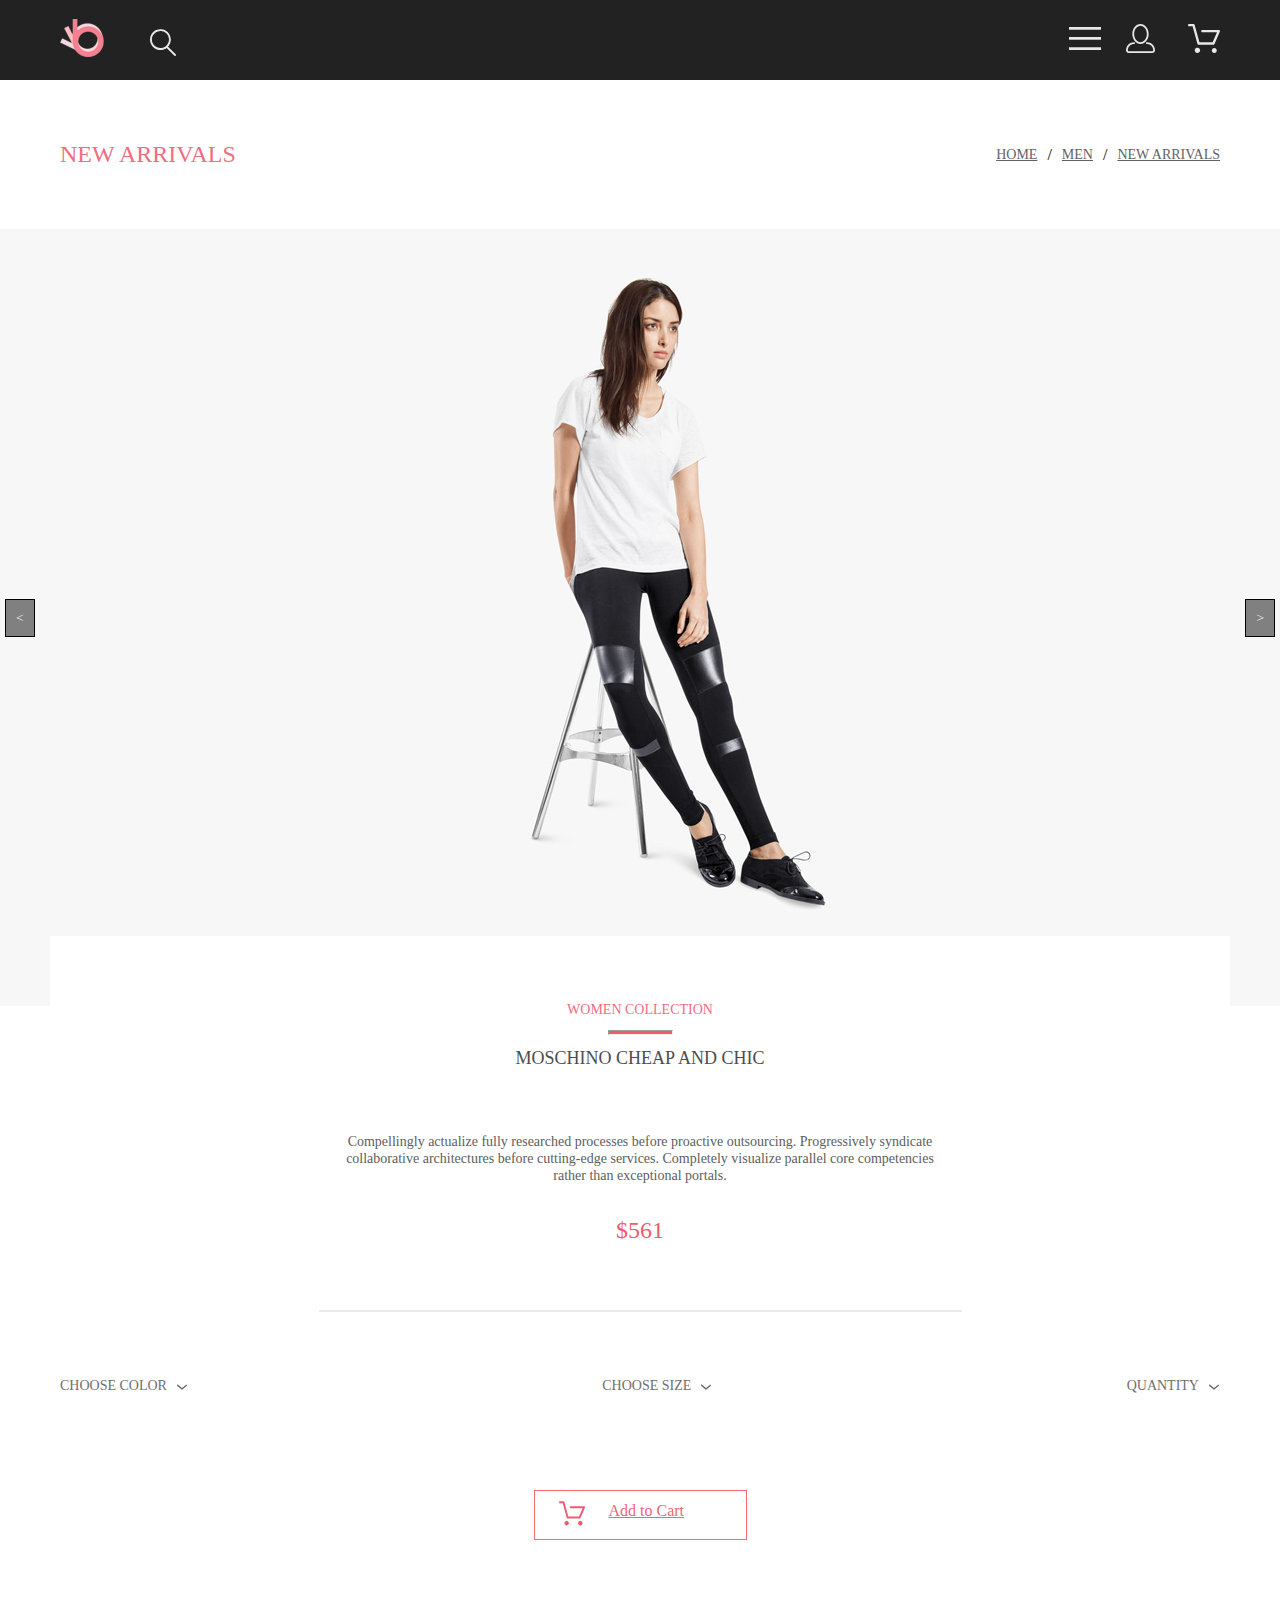
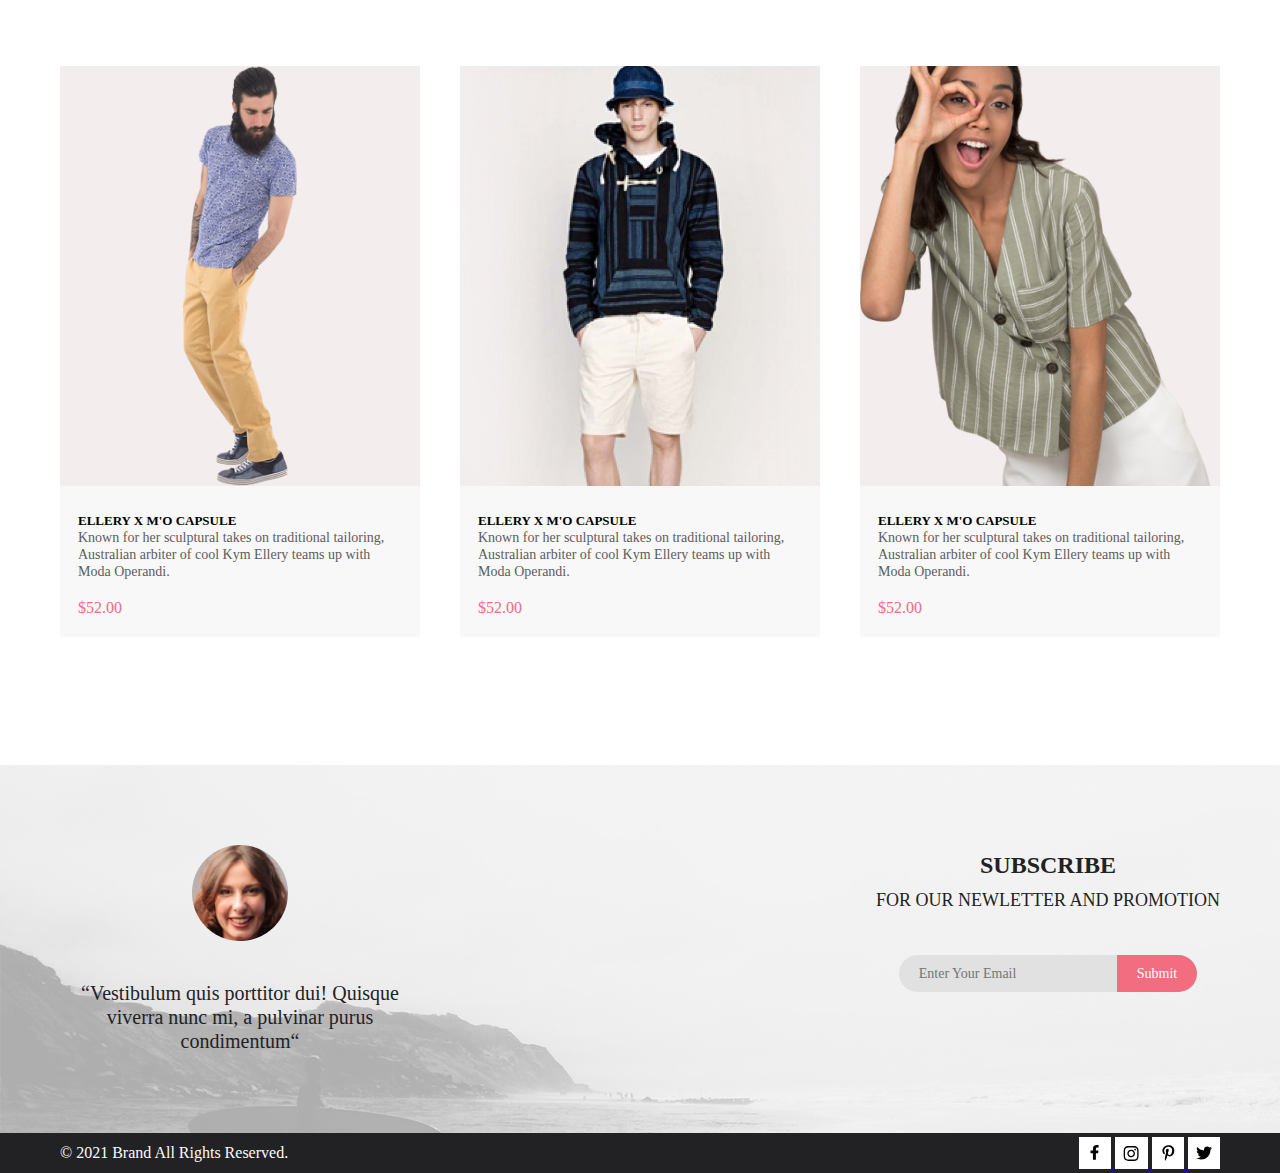
<file: Product.html>
<!DOCTYPE html>
<html lang="en">
<head>
    <meta charset="UTF-8">
    <meta http-equiv="X-UA-Compatible" content="IE=edge">
    <meta name="viewport" content="width=device-width, initial-scale=1.0">
    <title>Product</title>
    <link rel="stylesheet" href="Style/style_prod.css">
</head>
<body>
    <header>
        <div class="header">
            <div class="container header__box">
                <div class="header__left">
                    <a class="left__icon" href="index.html"><img src="img/logo.png" alt="Logo"></a>
                    <a class="left__icon" href="#"><img src="img/search.svg" alt="Search"></a>
                </div>
                <div class="header__right">       
                    <div class="header__right__item">
                        <details class="header__right__filter">
                            <summary class="filter__left__color-text"><i><svg width="32" height="23" viewBox="0 0 32 23" fill="none" xmlns="http://www.w3.org/2000/svg">
                                <path d="M0 23V20.31H32V23H0ZM0 12.76V10.07H32V12.76H0ZM0 2.69V0H32V2.69H0Z" fill="#E8E8E8"/>
                                </svg></i>
                            </summary>
                            <ul class="header__right__filter-list">
                                <li class="header__right__filter-list__item"><a href="#" class="header__right__filter-list-link">MENU</a></li>
                                <details class="header__right__filter__men">
                                    <summary class="header__left__color-text">MEN</summary>
                                    <ul class="header__right__filter-list__men">
                                        <li class="header__right__filter-list-item"><a href="#" class="header__right__filter__menu">Accessories</a></li>
                                        <li class="header__right__filter-list-item"><a href="#" class="header__right__filter__menu">Bags</a></li>
                                        <li class="header__right__filter-list-item"><a href="#" class="header__right__filter__menu">Denim</a></li>
                                        <li class="header__right__filter-list-item"><a href="#" class="header__right__filter__menu">T-Shirts</a></li>
                                    </ul>
                                </details>
                                <details class="header__right__filter__women">
                                    <summary class="header__left__color-text">WOMEN</summary>
                                    <ul class="header__right__filter-list__women">
                                        <li class="header__right__filter-list-item"><a href="#" class="header__right__filter__menu">Accessories</a></li>
                                        <li class="header__right__filter-list-item"><a href="#" class="header__right__filter__menu">Jackets & Coats</a></li>
                                        <li class="header__right__filter-list-item"><a href="#" class="header__right__filter__menu">Polos</a></li>
                                        <li class="header__right__filter-list-item"><a href="#" class="header__right__filter__menu">T-Shirts</a></li>
                                        <li class="header__right__filter-list-item"><a href="#" class="header__right__filter__menu">Shirts</a></li>
                                    </ul>
                                </details>
                                <details class="header__right__filter__kids">
                                    <summary class="header__left__color-text">KIDS</summary>
                                    <ul class="header__right__filter-list__kids">
                                        <li class="header__right__filter-list-item"><a href="#" class="header__right__filter__menu">Accessories</a></li>
                                        <li class="header__right__filter-list-item"><a href="#" class="header__right__filter__menu">Jackets & Coats</a></li>
                                        <li class="header__right__filter-list-item"><a href="#" class="header__right__filter__menu">Polos</a></li>
                                        <li class="header__right__filter-list-item"><a href="#" class="header__right__filter__menu">T-Shirts</a></li>
                                        <li class="header__right__filter-list-item"><a href="#" class="header__right__filter__menu">Shirts</a></li>
                                        <li class="header__right__filter-list-item"><a href="#" class="header__right__filter__menu">Bags</a></li>
                                    </ul>
                                </details>                                
                            </ul>
                        </details>
                        <div class="right__icon"><a href="Registration.html"><img src="img/login.svg" alt="LogIn"></a></div>
                        <div class="right__icon"><a href="Cart.html"><img src="img/cart.svg" alt="Cart"></a></div>
                    </div>                                     
                </div>
            </div>
        </div>
    </header>
    <nav>
    <div class="container nav">
        <div class="name__nav"><h2 class="label__nav">NEW ARRIVALS </h2></div>
        <div class="name__history">
            <a class="text__history" href="index.html">HOME</a>
            <p class="text__history__eff">/</p>
            <a class="text__history" href="#">MEN</a>
            <p class="text__history__eff">/</p>
            <a class="text__history" href="#">NEW ARRIVALS </a>
        </div>
    </div>
    </nav>
    <main>
        <section class="slider">
            <img class="slider-photo" src="img/women.png" alt="slider">
            <button class="slider-btn slider-btn-left"> < </button>
            <button class="slider-btn slider-btn-right"> > </button>

        </section>
        <div class="container inform">
            <div class="inform__text">
                <p class="inform__text--text">WOMEN COLLECTION</p>
                <hr class="line">                
                <h3 class="inform__text--texth3">MOSCHINO CHEAP AND CHIC</h3>
                <p class="inform__text--textinfo">Compellingly actualize fully researched processes before proactive outsourcing. Progressively syndicate collaborative architectures before cutting-edge services. Completely visualize parallel core competencies rather than exceptional portals. </p>
                <p class="inform__text__price">$561</p>
                <div class="line__price"></div>


                <div class="filter">
                    <div class="filter__left">
                        <details class="filter__left__color">
                            <summary class="filter__left__color-text">CHOOSE COLOR<i><svg width="11" height="6" viewBox="0 0 11 6" fill="none" xmlns="http://www.w3.org/2000/svg" style="margin-left: 10px;">
                                <path d="M5.00214 5.64846C4.83521 5.64879 4.67343 5.59016 4.54488 5.48275L0.258102 1.88021C0.112196 1.75791 0.0204417 1.58217 0.00302325 1.39165C-0.0143952 1.20112 0.0439493 1.01143 0.165221 0.864289C0.286493 0.717149 0.460759 0.624619 0.649682 0.607053C0.838605 0.589487 1.02671 0.648325 1.17262 0.770623L5.00214 3.9985L8.83167 0.885905C8.90475 0.826055 8.98884 0.781361 9.0791 0.754391C9.16937 0.727421 9.26403 0.718707 9.35764 0.72875C9.45126 0.738794 9.54198 0.767396 9.6246 0.812913C9.70722 0.85843 9.7801 0.919965 9.83906 0.993981C9.90449 1.06806 9.95405 1.15498 9.98462 1.24927C10.0152 1.34357 10.0261 1.44321 10.0167 1.54197C10.0073 1.64073 9.97784 1.73646 9.93005 1.82318C9.88227 1.9099 9.81723 1.98573 9.73904 2.04592L5.45225 5.52598C5.32002 5.61641 5.16154 5.65954 5.00214 5.64846Z" fill="#6F6E6E"/>
                                </svg>
                                </i></summary>
                            <ul class="filter__left__color-list">
                                <li class="filter__left__color-list-item"><a href="#" class="filter__left__color-list-link">Black</a></li>
                                <li class="filter__left__color-list-item"><a href="#" class="filter__left__color-list-link">White</a></li>
                                <li class="filter__left__color-list-item"><a href="#" class="filter__left__color-list-link">Blue</a></li>
                                <li class="filter__left__color-list-item"><a href="#" class="filter__left__color-list-link">Red</a></li>
                                <li class="filter__left__color-list-item"><a href="#" class="filter__left__color-list-link">Green</a></li>
                            </ul>
                        </details>
                    </div>
                    <div class="filter__left">
                        <details class="filter__left__color">
                            <summary class="filter__left__color-text">CHOOSE SIZE<i><svg width="11" height="6" viewBox="0 0 11 6" fill="none" xmlns="http://www.w3.org/2000/svg" style="margin-left: 10px;">
                                <path d="M5.00214 5.64846C4.83521 5.64879 4.67343 5.59016 4.54488 5.48275L0.258102 1.88021C0.112196 1.75791 0.0204417 1.58217 0.00302325 1.39165C-0.0143952 1.20112 0.0439493 1.01143 0.165221 0.864289C0.286493 0.717149 0.460759 0.624619 0.649682 0.607053C0.838605 0.589487 1.02671 0.648325 1.17262 0.770623L5.00214 3.9985L8.83167 0.885905C8.90475 0.826055 8.98884 0.781361 9.0791 0.754391C9.16937 0.727421 9.26403 0.718707 9.35764 0.72875C9.45126 0.738794 9.54198 0.767396 9.6246 0.812913C9.70722 0.85843 9.7801 0.919965 9.83906 0.993981C9.90449 1.06806 9.95405 1.15498 9.98462 1.24927C10.0152 1.34357 10.0261 1.44321 10.0167 1.54197C10.0073 1.64073 9.97784 1.73646 9.93005 1.82318C9.88227 1.9099 9.81723 1.98573 9.73904 2.04592L5.45225 5.52598C5.32002 5.61641 5.16154 5.65954 5.00214 5.64846Z" fill="#6F6E6E"/>
                                </svg>
                                </i></summary>
                            <ul class="filter__left__color-list">
                                <li class="filter__left__color-list-item"><div class="filter__left__color-list-link"><input type="checkbox" name="check"><label>XS</label></div></li>
                                <li class="filter__left__color-list-item"><div class="filter__left__color-list-link"><input type="checkbox" name="check"><label>S</label></div></li>
                                <li class="filter__left__color-list-item"><div class="filter__left__color-list-link"><input type="checkbox" name="check"><label>M</label></div></li>
                                <li class="filter__left__color-list-item"><div class="filter__left__color-list-link"><input type="checkbox" name="check"><label>L</label></div></li>
                            </ul>
                        </details>
                    </div>
                    <div class="filter__left">
                        <details class="filter__left__color">
                            <summary class="filter__left__color-text">QUANTITY<i><svg width="11" height="6" viewBox="0 0 11 6" fill="none" xmlns="http://www.w3.org/2000/svg" style="margin-left: 10px;">
                                <path d="M5.00214 5.64846C4.83521 5.64879 4.67343 5.59016 4.54488 5.48275L0.258102 1.88021C0.112196 1.75791 0.0204417 1.58217 0.00302325 1.39165C-0.0143952 1.20112 0.0439493 1.01143 0.165221 0.864289C0.286493 0.717149 0.460759 0.624619 0.649682 0.607053C0.838605 0.589487 1.02671 0.648325 1.17262 0.770623L5.00214 3.9985L8.83167 0.885905C8.90475 0.826055 8.98884 0.781361 9.0791 0.754391C9.16937 0.727421 9.26403 0.718707 9.35764 0.72875C9.45126 0.738794 9.54198 0.767396 9.6246 0.812913C9.70722 0.85843 9.7801 0.919965 9.83906 0.993981C9.90449 1.06806 9.95405 1.15498 9.98462 1.24927C10.0152 1.34357 10.0261 1.44321 10.0167 1.54197C10.0073 1.64073 9.97784 1.73646 9.93005 1.82318C9.88227 1.9099 9.81723 1.98573 9.73904 2.04592L5.45225 5.52598C5.32002 5.61641 5.16154 5.65954 5.00214 5.64846Z" fill="#6F6E6E"/>
                                </svg>
                                </i></summary>
                            <ul class="filter__left__color-list">
                                <li class="filter__left__color-list-item"><a href="#" class="filter__left__color-list-link">1</a></li>
                                <li class="filter__left__color-list-item"><a href="#" class="filter__left__color-list-link">2</a></li>
                                <li class="filter__left__color-list-item"><a href="#" class="filter__left__color-list-link">3</a></li>
                                <li class="filter__left__color-list-item"><a href="#" class="filter__left__color-list-link">4</a></li>
                                <li class="filter__left__color-list-item"><a href="#" class="filter__left__color-list-link">5</a></li>
                            </ul>
                        </details>
                    </div>
                </div>
                <div class="inform__btn">
                    <div class="inform__btn__box">
                        <div class="inform__btn__icon">
                            <svg width="27" height="25" viewBox="0 0 27 25" fill="none" xmlns="http://www.w3.org/2000/svg">
                                <path d="M5.49847 22.185C5.50635 21.752 5.64091 21.3309 5.88519 20.9748C6.12947 20.6186 6.47261 20.3431 6.87158 20.1828C7.27055 20.0226 7.7076 19.9848 8.12781 20.0741C8.54802 20.1635 8.93269 20.376 9.23358 20.685C9.53447 20.994 9.73817 21.3857 9.81909 21.811C9.90002 22.2363 9.85453 22.6763 9.68842 23.0756C9.52231 23.475 9.24296 23.8161 8.88538 24.0559C8.52779 24.2957 8.10791 24.4237 7.67847 24.4237C7.38955 24.4211 7.10399 24.3611 6.83807 24.2472C6.57216 24.1333 6.3311 23.9676 6.12866 23.7597C5.92623 23.5518 5.76639 23.3057 5.65826 23.0355C5.55013 22.7653 5.49584 22.4763 5.49847 22.185ZM21.3045 24.4237C20.8711 24.4303 20.4453 24.3087 20.0797 24.074C19.7141 23.8393 19.4247 23.5017 19.2471 23.103C19.0696 22.7042 19.0117 22.2618 19.0806 21.8303C19.1496 21.3988 19.3423 20.9971 19.6351 20.6748C19.9278 20.3524 20.3077 20.1236 20.728 20.0165C21.1482 19.9095 21.5903 19.929 21.9997 20.0724C22.4091 20.2159 22.7679 20.4771 23.0317 20.8238C23.2956 21.1706 23.453 21.5877 23.4845 22.0236C23.5269 22.6155 23.3369 23.2004 22.9555 23.6523C22.7706 23.8745 22.5436 24.0574 22.2877 24.1901C22.0319 24.3227 21.7524 24.4025 21.4655 24.4247L21.3045 24.4237ZM8.59351 17.4855C8.38116 17.4851 8.17488 17.414 8.00671 17.2833C7.83855 17.1525 7.71792 16.9694 7.66351 16.7624L3.73651 2.19527H0.978516C0.719001 2.19527 0.470064 2.09128 0.28656 1.90622C0.103056 1.72116 0 1.47018 0 1.20847C0 0.946764 0.103056 0.695782 0.28656 0.510726C0.470064 0.325669 0.719001 0.22168 0.978516 0.22168H4.45752C4.66982 0.222254 4.876 0.293463 5.04413 0.424184C5.21226 0.554905 5.33295 0.737883 5.38751 0.944787L9.31451 15.5119H20.0185L23.5765 7.12665H11.7185C11.459 7.12665 11.2101 7.02266 11.0266 6.83761C10.8431 6.65255 10.74 6.40157 10.74 6.13986C10.74 5.87815 10.8431 5.62717 11.0266 5.44211C11.2101 5.25705 11.459 5.15306 11.7185 5.15306H25.0535C25.2131 5.15352 25.3701 5.19451 25.5099 5.27223C25.6497 5.34995 25.7679 5.46195 25.8535 5.59784C25.9413 5.73569 25.9945 5.89303 26.0084 6.05627C26.0224 6.21951 25.9966 6.38368 25.9335 6.53465L21.5425 16.8935C21.469 17.0684 21.3462 17.2177 21.1895 17.3229C21.0327 17.4281 20.8488 17.4846 20.6605 17.4855H8.59351Z" fill="#EF5B70"/>
                            </svg>
                        </div>
                        <a class="inform__btn__text" href="#">Add to Cart</a>
                    </div>
                </div>                
            </div>
        </div>
        <div class="container bottom__card">            
            <div class="bot__card">                
                <div class="item__card">
                    <div class="card__img__block">
                        <img class="card__img" src="img/Rectangle_4.png" alt="F1">
                        <div class="item__img__btn">
                            <a button class="card__add" href="Cart.html">Add to Cart</a>
                        </div>
                    </div>
                    <div class="item__box">
                        <div class="item_zag"><a class="zag__text" href="Product.html">ELLERY X M'O CAPSULE</a></div>
                        <div class="item__text>"><p class="text__card">Known for her sculptural takes on traditional tailoring, Australian arbiter of cool Kym Ellery teams up with Moda Operandi.</p></div>
                        <div class="item__price"><p class="price__text">$52.00</p></div>
                    </div>
                </div>
                <div class="item__card">
                    <div class="card__img__block">
                        <img class="card__img" src="img/Rectangle_3.png" alt="F1">
                        <div class="item__img__btn">
                            <a button class="card__add" href="Cart.html">Add to Cart</a>
                        </div>
                    </div>
                    <div class="item__box">
                        <div class="item_zag"><a class="zag__text" href="Product.html">ELLERY X M'O CAPSULE</a></div>
                        <div class="item__text>"><p class="text__card">Known for her sculptural takes on traditional tailoring, Australian arbiter of cool Kym Ellery teams up with Moda Operandi.</p></div>
                        <div class="item__price"><p class="price__text">$52.00</p></div>
                    </div>
                </div>                
                <div class="item__card">
                    <div class="card__img__block">
                        <img class="card__img" src="img/Rectangle_6.png" alt="F1">
                        <div class="item__img__btn">
                            <a button class="card__add" href="Cart.html">Add to Cart</a>
                        </div>
                    </div>
                    <div class="item__box">
                        <div class="item_zag"><a class="zag__text" href="Product.html">ELLERY X M'O CAPSULE</a></div>
                        <div class="item__text>"><p class="text__card">Known for her sculptural takes on traditional tailoring, Australian arbiter of cool Kym Ellery teams up with Moda Operandi.</p></div>
                        <div class="item__price"><p class="price__text">$52.00</p></div>
                    </div>
                </div>
            </div>
        </div>
    </main>
    <footer>
        <div class="subscribe__footer fon">
            <div class="container cloud__product">
                <div class="cloud__about">
                    <div class="cloud_photo">
                        <img src="img/Intersect.png" alt="women">
                    </div>
                    <div class="cloud__text">
                        <p class="text_cloud">“Vestibulum quis porttitor dui! Quisque viverra nunc mi, a pulvinar purus condimentum“</p>
                    </div>
                </div>
                <div class="subscribe__cloud">
                    <p class="subscribe__text"><span class="sub__text">SUBSCRIBE</span>
                        <br>FOR OUR NEWLETTER AND PROMOTION</p>
                        <div class="but_email">
                            <form action="">
                                <input class="write" placeholder="Enter Your Email" type="email">
                                <input class="button_email" type="submit" value="Submit">
                            </form>
                        </div>
    
                </div>
            </div>
        </div>
        <div class="footer__bottom">
            <div class="container social">
                <div class="social__text">
                    <p class="copy__text">&copy 2021  Brand  All Rights Reserved.</p>
                </div>
                <div class="social__item">
                    <a class="item__icon" href="#">
                        <svg width="32" height="32" viewBox="0 0 32 32" class="item__icon__click"  xmlns="http://www.w3.org/2000/svg">
                            <path class="item__icon__click1" d="M19.0884 16.28L19.5069 13.616H16.8902V11.8873C16.8902 11.1585 17.2557 10.4481 18.4277 10.4481H19.6172V8.17997C19.6172 8.17997 18.5377 8 17.5056 8C15.3507 8 13.9422 9.27593 13.9422 11.5857V13.616H11.5469V16.28H13.9422V22.72H16.8902V16.28H19.0884Z" fill="black"/>
                        </svg>
                    </a>
                    <a class="item__icon" href="#">
                        <svg width="33" height="32" viewBox="0 0 33 32" class="item__icon__click" xmlns="http://www.w3.org/2000/svg">
                            <path class="item__icon__click1" d="M16.139 12.6816C14.0238 12.6816 12.3177 14.3849 12.3177 16.4966C12.3177 18.6083 14.0238 20.3117 16.139 20.3117C18.2541 20.3117 19.9602 18.6083 19.9602 16.4966C19.9602 14.3849 18.2541 12.6816 16.139 12.6816ZM16.139 18.9769C14.7721 18.9769 13.6547 17.8646 13.6547 16.4966C13.6547 15.1287 14.7688 14.0164 16.139 14.0164C17.5092 14.0164 18.6233 15.1287 18.6233 16.4966C18.6233 17.8646 17.5058 18.9769 16.139 18.9769ZM21.0078 12.5255C21.0078 13.0203 20.6087 13.4154 20.1165 13.4154C19.621 13.4154 19.2252 13.0169 19.2252 12.5255C19.2252 12.0341 19.6243 11.6357 20.1165 11.6357C20.6087 11.6357 21.0078 12.0341 21.0078 12.5255ZM23.5386 13.4287C23.4821 12.2367 23.2094 11.1808 22.3347 10.3109C21.4634 9.44097 20.4058 9.1687 19.2119 9.10894C17.9814 9.03921 14.2932 9.03921 13.0627 9.10894C11.8721 9.16538 10.8145 9.43765 9.93987 10.3076C9.06522 11.1775 8.79584 12.2333 8.73597 13.4253C8.66613 14.6539 8.66613 18.3361 8.73597 19.5646C8.79251 20.7566 9.06522 21.8124 9.93987 22.6824C10.8145 23.5523 11.8688 23.8246 13.0627 23.8843C14.2932 23.9541 17.9814 23.9541 19.2119 23.8843C20.4058 23.8279 21.4634 23.5556 22.3347 22.6824C23.2061 21.8124 23.4788 20.7566 23.5386 19.5646C23.6085 18.3361 23.6085 14.6572 23.5386 13.4287ZM21.949 20.8828C21.6895 21.5335 21.1874 22.0349 20.5322 22.2972C19.5511 22.6857 17.2231 22.596 16.139 22.596C15.0548 22.596 12.7235 22.6824 11.7457 22.2972C11.0939 22.0382 10.5917 21.5369 10.329 20.8828C9.93987 19.9033 10.0297 17.5791 10.0297 16.4966C10.0297 15.4142 9.9432 13.0867 10.329 12.1105C10.5884 11.4597 11.0906 10.9583 11.7457 10.696C12.7268 10.3076 15.0548 10.3972 16.139 10.3972C17.2231 10.3972 19.5545 10.3109 20.5322 10.696C21.184 10.955 21.6862 11.4564 21.949 12.1105C22.3381 13.09 22.2483 15.4142 22.2483 16.4966C22.2483 17.5791 22.3381 19.9066 21.949 20.8828Z" fill="black"/>
                        </svg>
                    </a>
                    <a class="item__icon" href="#">
                        <svg width="32" height="32" viewBox="0 0 32 32" class="item__icon__click" xmlns="http://www.w3.org/2000/svg">
                            <path class="item__icon__click1" d="M16.7403 8.20312C13.5556 8.20312 10.4082 10.3406 10.4082 13.8C10.4082 16 11.6374 17.25 12.3823 17.25C12.6896 17.25 12.8666 16.3875 12.8666 16.1438C12.8666 15.8531 12.1309 15.2344 12.1309 14.025C12.1309 11.5125 14.0305 9.73125 16.4889 9.73125C18.6027 9.73125 20.1671 10.9406 20.1671 13.1625C20.1671 14.8219 19.506 17.9344 17.3642 17.9344C16.5913 17.9344 15.9302 17.3719 15.9302 16.5656C15.9302 15.3844 16.7496 14.2406 16.7496 13.0219C16.7496 10.9531 13.835 11.3281 13.835 13.8281C13.835 14.3531 13.9002 14.9344 14.133 15.4125C13.7046 17.2688 12.8293 20.0344 12.8293 21.9469C12.8293 22.5375 12.9131 23.1188 12.969 23.7094C13.0745 23.8281 13.0218 23.8156 13.1832 23.7563C14.7476 21.6 14.6917 21.1781 15.3994 18.3562C15.7812 19.0875 16.7683 19.4812 17.5505 19.4812C20.8469 19.4812 22.3275 16.2469 22.3275 13.3313C22.3275 10.2281 19.6643 8.20312 16.7403 8.20312Z" fill="black"/>
                        </svg>
                    </a>
                    <a class="item__icon" href="#">
                        <svg width="32" height="32" viewBox="0 0 32 32" class="item__icon__click" xmlns="http://www.w3.org/2000/svg">
                            <path class="item__icon__click1" d="M22.417 12.7405C22.427 12.8826 22.427 13.0248 22.427 13.1669C22.427 17.5019 19.1498 22.4969 13.1599 22.4969C11.3145 22.4969 9.60022 21.9588 8.1582 21.0248C8.4204 21.0552 8.67247 21.0654 8.94475 21.0654C10.4674 21.0654 11.8691 20.5476 12.9884 19.6644C11.5565 19.6339 10.3565 18.6898 9.94305 17.3903C10.1447 17.4207 10.3464 17.441 10.5582 17.441C10.8506 17.441 11.1431 17.4004 11.4153 17.3294C9.92291 17.0248 8.80355 15.705 8.80355 14.1111V14.0705C9.23715 14.3141 9.74139 14.4664 10.2758 14.4867C9.39849 13.8979 8.82373 12.8928 8.82373 11.7557C8.82373 11.1466 8.98504 10.5882 9.26741 10.1009C10.8708 12.0908 13.2809 13.3902 15.9833 13.5324C15.9329 13.2887 15.9027 13.035 15.9027 12.7811C15.9027 10.974 17.3548 9.50195 19.1598 9.50195C20.0976 9.50195 20.9446 9.89789 21.5396 10.5375C22.2757 10.3954 22.9816 10.1212 23.6068 9.74561C23.3648 10.507 22.8505 11.1466 22.1749 11.5527C22.8304 11.4817 23.4657 11.2989 24.0505 11.0451C23.6069 11.6948 23.0522 12.2735 22.417 12.7405Z" fill="black"/>
     </svg>
                    </a>
                </div>
            </div>
        </div>
    </footer>
</body>
</html>
</file>
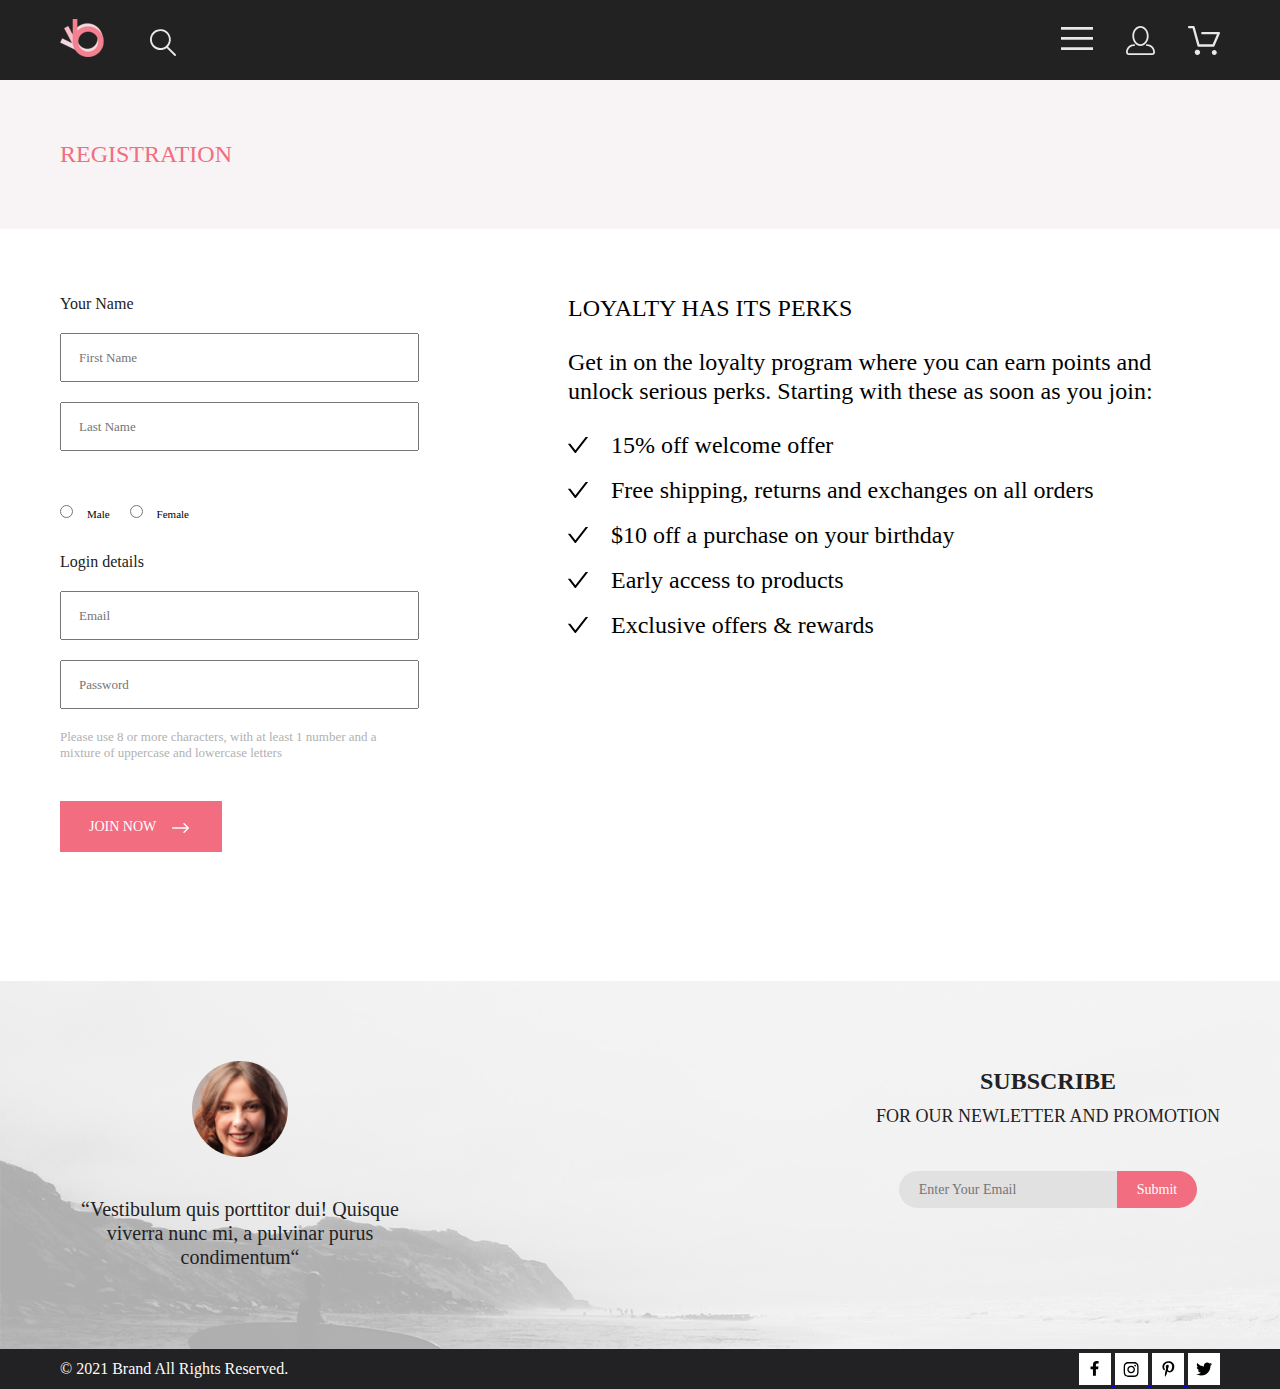
<file: Registration.html>
<!DOCTYPE html>
<html lang="en">
<head>
    <meta charset="UTF-8">
    <meta http-equiv="X-UA-Compatible" content="IE=edge">
    <meta name="viewport" content="width=device-width, initial-scale=1.0">
    <title>Registration</title>
    <link rel="stylesheet" href="Style/style_reg.css">
</head>
<body>
    <header>
        <div class="header">
            <div class="container header__area">
                <div class="header__left">
                    <a class="header__left__icon" href="index.html"><img src="img/logo.png" alt="Logo"></a>
                    <a class="header__left__icon" href="#"><img src="img/search.svg" alt="search"></a>
                </div>
                <div class="header__right">
                    <div class="header__right__icon">
                        <details class="header__right__filter">
                            <summary class="filter__left__color--text"><i><svg width="32" height="23" viewBox="0 0 32 23" fill="none" xmlns="http://www.w3.org/2000/svg">
                                <path d="M0 23V20.31H32V23H0ZM0 12.76V10.07H32V12.76H0ZM0 2.69V0H32V2.69H0Z" fill="#E8E8E8"/>
                                </svg></i>
                            </summary>
                            <ul class="header__right__filter__list">
                                <li class="header__right__filter__list__item"><a href="#" class="header__right__filter__list__link">MENU</a></li>
                                <details class="header__right__filter__men">
                                    <summary class="header__left__color--text">MEN</summary>
                                    <ul class="header__right__filter__list__men">
                                        <li class="header__right__filter__list--item"><a href="#" class="header__right__filter__menu">Accessories</a></li>
                                        <li class="header__right__filter__list--item"><a href="#" class="header__right__filter__menu">Bags</a></li>
                                        <li class="header__right__filter__list--item"><a href="#" class="header__right__filter__menu">Denim</a></li>
                                        <li class="header__right__filter__list--item"><a href="#" class="header__right__filter__menu">T-Shirts</a></li>
                                    </ul>
                                </details>
                                <details class="header__right__filter__women">
                                    <summary class="header__left__color--text">WOMEN</summary>
                                    <ul class="header__right__filter-list__women">
                                        <li class="header__right__filter__list--item"><a href="#" class="header__right__filter__menu">Accessories</a></li>
                                        <li class="header__right__filter__list--item"><a href="#" class="header__right__filter__menu">Jackets & Coats</a></li>
                                        <li class="header__right__filter__list--item"><a href="#" class="header__right__filter__menu">Polos</a></li>
                                        <li class="header__right__filter__list--item"><a href="#" class="header__right__filter__menu">T-Shirts</a></li>
                                        <li class="header__right__filter__list--item"><a href="#" class="header__right__filter__menu">Shirts</a></li>
                                    </ul>
                                </details>
                                <details class="header__right__filter__kids">
                                    <summary class="header__left__color--text">KIDS</summary>
                                    <ul class="header__right__filter-list__kids">
                                        <li class="header__right__filter__list--item"><a href="#" class="header__right__filter__menu">Accessories</a></li>
                                        <li class="header__right__filter__list--item"><a href="#" class="header__right__filter__menu">Jackets & Coats</a></li>
                                        <li class="header__right__filter__list--item"><a href="#" class="header__right__filter__menu">Polos</a></li>
                                        <li class="header__right__filter__list--item"><a href="#" class="header__right__filter__menu">T-Shirts</a></li>
                                        <li class="header__right__filter__list--item"><a href="#" class="header__right__filter__menu">Shirts</a></li>
                                        <li class="header__right__filter__list--item"><a href="#" class="header__right__filter__menu">Bags</a></li>
                                    </ul>
                                </details>                                
                            </ul>
                        </details>
                    </div>                 
                    <a class="header__right__icon" href="#"><img src="img/login.svg" alt="Login"></a>
                    <a class="header__right__icon" href="Cart.html"><img src="img/cart.svg" alt="Cart"></a>
                </div>
            </div>
        </div>
    </header>
    <main>
        <div class="main__named">
            <h1 class="container main__named--text">REGISTRATION</h1>
        </div>
        <div class="registration">
            <div class="container registration__reg">
                <div class="registration__reg__left">
                    <div class="registration__reg__left__name">
                        <h3 class="registration__reg__left__name--zag pad">Your Name</h3>
                        <input class="registration__reg__left__name--area pad" type="text" placeholder="First Name">
                        <input class="registration__reg__left__name--area pad" type="text" placeholder="Last Name">
                    </div>
                    <div class="registration__reg__left__check">
                        <div class="registration__reg__left__check__left">
                            <input class="registration__reg__left__check--checking" type="radio" name="check">
                            <label class="registration__reg__left__check--text">Male</label>
                        </div>
                        <div class="registration__reg__left__check__right">
                            <input class="registration__reg__left__check--checking" type="radio" name="check" >
                            <label class="registration__reg__left__check--text">Female</label>
                        </div>
                    </div>
                    <div class="registration__reg__left__login">
                        <h3 class="registration__reg__left__name--zag pad">Login details</h3>
                        <input class="registration__reg__left__name--area pad" type="email" placeholder="Email">
                        <input class="registration__reg__left__name--area pad" type="password" placeholder="Password">
                        <p class="registration__reg__left__login--text">Please use 8 or more characters, with at least 1 number and a mixture of uppercase and lowercase letters</p>
                    </div>
                    <div class="registration__reg__left__btn">
                        <input class="registration__reg__left__btn--eff" type="button" value="JOIN NOW">
                        <svg width="17" height="10" viewBox="0 0 17 10" fill="none" xmlns="http://www.w3.org/2000/svg" style="margin: 22px 0 0 -50px; position: absolute;">
                            <path fill-rule="evenodd" clip-rule="evenodd" d="M11.54 0.208095C11.6058 0.142131 11.684 0.0897967 11.77 0.0540883C11.8561 0.01838 11.9483 0 12.0415 0C12.1347 0 12.2269 0.01838 12.313 0.0540883C12.399 0.0897967 12.4772 0.142131 12.543 0.208095L16.7929 4.458C16.8589 4.5238 16.9112 4.60196 16.9469 4.68802C16.9826 4.77407 17.001 4.86632 17.001 4.95949C17.001 5.05266 16.9826 5.14491 16.9469 5.23097C16.9112 5.31702 16.8589 5.39518 16.7929 5.46098L12.543 9.71089C12.41 9.84389 12.2296 9.91861 12.0415 9.91861C11.8534 9.91861 11.673 9.84389 11.54 9.71089C11.407 9.57788 11.3323 9.39749 11.3323 9.2094C11.3323 9.0213 11.407 8.84091 11.54 8.70791L15.2898 4.95949L11.54 1.21107C11.474 1.14528 11.4217 1.06711 11.386 0.981059C11.3503 0.895005 11.3319 0.802752 11.3319 0.709584C11.3319 0.616415 11.3503 0.524162 11.386 0.438109C11.4217 0.352055 11.474 0.273891 11.54 0.208095Z" fill="white"/>
                            <path fill-rule="evenodd" clip-rule="evenodd" d="M0 4.95948C0 4.77162 0.0746263 4.59146 0.207462 4.45862C0.340297 4.32579 0.52046 4.25116 0.708318 4.25116H15.583C15.7708 4.25116 15.951 4.32579 16.0838 4.45862C16.2167 4.59146 16.2913 4.77162 16.2913 4.95948C16.2913 5.14734 16.2167 5.3275 16.0838 5.46033C15.951 5.59317 15.7708 5.6678 15.583 5.6678H0.708318C0.52046 5.6678 0.340297 5.59317 0.207462 5.46033C0.0746263 5.3275 0 5.14734 0 4.95948Z" fill="white"/>
                            </svg>                      
                    </div>
                </div>
                <div class="registration__reg__right">
                    <h4 class="registration__reg__right--text">LOYALTY HAS ITS PERKS</h4>
                    <p class="registration__reg__right--text">Get in on the loyalty program where you can earn points and unlock serious perks. Starting with these as soon as you join:</p>
                    <ul>
                        <li class="registration__reg__right--text lim"><svg width="20" height="16" viewBox="0 0 20 16" fill="none" xmlns="http://www.w3.org/2000/svg">
                            <path d="M19.8035 0H18.0904C17.8502 0 17.6222 0.111827 17.4752 0.303176L7.3702 13.2826L2.52481 7.05754C2.45151 6.96318 2.35808 6.88688 2.25153 6.83438C2.14499 6.78187 2.0281 6.75451 1.90963 6.75437H0.196467C0.032258 6.75437 -0.0584248 6.94572 0.0420614 7.07494L6.75503 15.6981C7.06874 16.1006 7.67166 16.1006 7.98782 15.6981L19.9579 0.318087C20.0584 0.191349 19.9677 0 19.8035 0Z" fill="black"/>
                            </svg><span class="registration__reg__right--text--eff">15% off welcome offer</span></li>
                        <li class="registration__reg__right--text lim"><svg width="20" height="16" viewBox="0 0 20 16" fill="none" xmlns="http://www.w3.org/2000/svg">
                            <path d="M19.8035 0H18.0904C17.8502 0 17.6222 0.111827 17.4752 0.303176L7.3702 13.2826L2.52481 7.05754C2.45151 6.96318 2.35808 6.88688 2.25153 6.83438C2.14499 6.78187 2.0281 6.75451 1.90963 6.75437H0.196467C0.032258 6.75437 -0.0584248 6.94572 0.0420614 7.07494L6.75503 15.6981C7.06874 16.1006 7.67166 16.1006 7.98782 15.6981L19.9579 0.318087C20.0584 0.191349 19.9677 0 19.8035 0Z" fill="black"/>
                            </svg><span class="registration__reg__right--text--eff">Free shipping, returns and exchanges on all orders</span></li>
                        <li class="registration__reg__right--text lim"><svg width="20" height="16" viewBox="0 0 20 16" fill="none" xmlns="http://www.w3.org/2000/svg">
                            <path d="M19.8035 0H18.0904C17.8502 0 17.6222 0.111827 17.4752 0.303176L7.3702 13.2826L2.52481 7.05754C2.45151 6.96318 2.35808 6.88688 2.25153 6.83438C2.14499 6.78187 2.0281 6.75451 1.90963 6.75437H0.196467C0.032258 6.75437 -0.0584248 6.94572 0.0420614 7.07494L6.75503 15.6981C7.06874 16.1006 7.67166 16.1006 7.98782 15.6981L19.9579 0.318087C20.0584 0.191349 19.9677 0 19.8035 0Z" fill="black"/>
                            </svg><span class="registration__reg__right--text--eff">$10 off a purchase on your birthday</span></li>
                        <li class="registration__reg__right--text lim"><svg width="20" height="16" viewBox="0 0 20 16" fill="none" xmlns="http://www.w3.org/2000/svg">
                            <path d="M19.8035 0H18.0904C17.8502 0 17.6222 0.111827 17.4752 0.303176L7.3702 13.2826L2.52481 7.05754C2.45151 6.96318 2.35808 6.88688 2.25153 6.83438C2.14499 6.78187 2.0281 6.75451 1.90963 6.75437H0.196467C0.032258 6.75437 -0.0584248 6.94572 0.0420614 7.07494L6.75503 15.6981C7.06874 16.1006 7.67166 16.1006 7.98782 15.6981L19.9579 0.318087C20.0584 0.191349 19.9677 0 19.8035 0Z" fill="black"/>
                            </svg><span class="registration__reg__right--text--eff">Early access to products</span></li>
                        <li class="registration__reg__right--text lim"><svg width="20" height="16" viewBox="0 0 20 16" fill="none" xmlns="http://www.w3.org/2000/svg">
                            <path d="M19.8035 0H18.0904C17.8502 0 17.6222 0.111827 17.4752 0.303176L7.3702 13.2826L2.52481 7.05754C2.45151 6.96318 2.35808 6.88688 2.25153 6.83438C2.14499 6.78187 2.0281 6.75451 1.90963 6.75437H0.196467C0.032258 6.75437 -0.0584248 6.94572 0.0420614 7.07494L6.75503 15.6981C7.06874 16.1006 7.67166 16.1006 7.98782 15.6981L19.9579 0.318087C20.0584 0.191349 19.9677 0 19.8035 0Z" fill="black"/>
                            </svg><span class="registration__reg__right--text--eff">Exclusive offers & rewards</span></li>
                    </ul>
                </div>
            </div>
        </div>
    </main>
    <footer>
        <div class="footer fon">
            <div class="container cloud">
                <div class="cloud__about">
                    <div class="cloud__photo">
                        <img class="cloud__img" src="img/Intersect.png" alt="women">
                    </div>
                    <div class="cloud__text">
                        <p class="cloud__text--eff">“Vestibulum quis porttitor dui! Quisque viverra nunc mi, a pulvinar purus condimentum“</p>
                    </div>
                </div>
                <div class="subscribe__cloud">
                    <p class="subscribe__text"><span class="subscribe__text--eff">SUBSCRIBE</span>
                        <br>FOR OUR NEWLETTER AND PROMOTION</p>
                    <div class="subscribe__btn">
                        <form action="">
                            <input class="subscribe__btn--write" placeholder="Enter Your Email" type="email">
                            <input class="subscribe__btn--email" type="submit" value="Submit">
                        </form>
                    </div>    
                </div>
            </div>
        </div>
        <div class="footer__bottom">
            <div class="container social">
                <div class="social__text">
                    <p class="copy__text">&copy 2021  Brand  All Rights Reserved.</p>
                </div>
                <div class="social__item">
                    <a class="social__item__icon" href="#">
                        <svg width="32" height="32" viewBox="0 0 32 32" class="social__item__icon--click"  xmlns="http://www.w3.org/2000/svg">
                            <path class="social__item__icon--click1" d="M19.0884 16.28L19.5069 13.616H16.8902V11.8873C16.8902 11.1585 17.2557 10.4481 18.4277 10.4481H19.6172V8.17997C19.6172 8.17997 18.5377 8 17.5056 8C15.3507 8 13.9422 9.27593 13.9422 11.5857V13.616H11.5469V16.28H13.9422V22.72H16.8902V16.28H19.0884Z" fill="black"/>
                        </svg>
                    </a>
                    <a class="social__item__icon" href="#">
                        <svg width="33" height="32" viewBox="0 0 33 32" class="social__item__icon--click" xmlns="http://www.w3.org/2000/svg">
                            <path class="social__item__icon--click1" d="M16.139 12.6816C14.0238 12.6816 12.3177 14.3849 12.3177 16.4966C12.3177 18.6083 14.0238 20.3117 16.139 20.3117C18.2541 20.3117 19.9602 18.6083 19.9602 16.4966C19.9602 14.3849 18.2541 12.6816 16.139 12.6816ZM16.139 18.9769C14.7721 18.9769 13.6547 17.8646 13.6547 16.4966C13.6547 15.1287 14.7688 14.0164 16.139 14.0164C17.5092 14.0164 18.6233 15.1287 18.6233 16.4966C18.6233 17.8646 17.5058 18.9769 16.139 18.9769ZM21.0078 12.5255C21.0078 13.0203 20.6087 13.4154 20.1165 13.4154C19.621 13.4154 19.2252 13.0169 19.2252 12.5255C19.2252 12.0341 19.6243 11.6357 20.1165 11.6357C20.6087 11.6357 21.0078 12.0341 21.0078 12.5255ZM23.5386 13.4287C23.4821 12.2367 23.2094 11.1808 22.3347 10.3109C21.4634 9.44097 20.4058 9.1687 19.2119 9.10894C17.9814 9.03921 14.2932 9.03921 13.0627 9.10894C11.8721 9.16538 10.8145 9.43765 9.93987 10.3076C9.06522 11.1775 8.79584 12.2333 8.73597 13.4253C8.66613 14.6539 8.66613 18.3361 8.73597 19.5646C8.79251 20.7566 9.06522 21.8124 9.93987 22.6824C10.8145 23.5523 11.8688 23.8246 13.0627 23.8843C14.2932 23.9541 17.9814 23.9541 19.2119 23.8843C20.4058 23.8279 21.4634 23.5556 22.3347 22.6824C23.2061 21.8124 23.4788 20.7566 23.5386 19.5646C23.6085 18.3361 23.6085 14.6572 23.5386 13.4287ZM21.949 20.8828C21.6895 21.5335 21.1874 22.0349 20.5322 22.2972C19.5511 22.6857 17.2231 22.596 16.139 22.596C15.0548 22.596 12.7235 22.6824 11.7457 22.2972C11.0939 22.0382 10.5917 21.5369 10.329 20.8828C9.93987 19.9033 10.0297 17.5791 10.0297 16.4966C10.0297 15.4142 9.9432 13.0867 10.329 12.1105C10.5884 11.4597 11.0906 10.9583 11.7457 10.696C12.7268 10.3076 15.0548 10.3972 16.139 10.3972C17.2231 10.3972 19.5545 10.3109 20.5322 10.696C21.184 10.955 21.6862 11.4564 21.949 12.1105C22.3381 13.09 22.2483 15.4142 22.2483 16.4966C22.2483 17.5791 22.3381 19.9066 21.949 20.8828Z" fill="black"/>
                        </svg>
                    </a>
                    <a class="social__item__icon" href="#">
                        <svg width="32" height="32" viewBox="0 0 32 32" class="social__item__icon--click" xmlns="http://www.w3.org/2000/svg">
                            <path class="social__item__icon--click1" d="M16.7403 8.20312C13.5556 8.20312 10.4082 10.3406 10.4082 13.8C10.4082 16 11.6374 17.25 12.3823 17.25C12.6896 17.25 12.8666 16.3875 12.8666 16.1438C12.8666 15.8531 12.1309 15.2344 12.1309 14.025C12.1309 11.5125 14.0305 9.73125 16.4889 9.73125C18.6027 9.73125 20.1671 10.9406 20.1671 13.1625C20.1671 14.8219 19.506 17.9344 17.3642 17.9344C16.5913 17.9344 15.9302 17.3719 15.9302 16.5656C15.9302 15.3844 16.7496 14.2406 16.7496 13.0219C16.7496 10.9531 13.835 11.3281 13.835 13.8281C13.835 14.3531 13.9002 14.9344 14.133 15.4125C13.7046 17.2688 12.8293 20.0344 12.8293 21.9469C12.8293 22.5375 12.9131 23.1188 12.969 23.7094C13.0745 23.8281 13.0218 23.8156 13.1832 23.7563C14.7476 21.6 14.6917 21.1781 15.3994 18.3562C15.7812 19.0875 16.7683 19.4812 17.5505 19.4812C20.8469 19.4812 22.3275 16.2469 22.3275 13.3313C22.3275 10.2281 19.6643 8.20312 16.7403 8.20312Z" fill="black"/>
                        </svg>
                    </a>
                    <a class="social__item__icon" href="#">
                        <svg width="32" height="32" viewBox="0 0 32 32" class="social__item__icon--click" xmlns="http://www.w3.org/2000/svg">
                            <path class="social__item__icon--click1" d="M22.417 12.7405C22.427 12.8826 22.427 13.0248 22.427 13.1669C22.427 17.5019 19.1498 22.4969 13.1599 22.4969C11.3145 22.4969 9.60022 21.9588 8.1582 21.0248C8.4204 21.0552 8.67247 21.0654 8.94475 21.0654C10.4674 21.0654 11.8691 20.5476 12.9884 19.6644C11.5565 19.6339 10.3565 18.6898 9.94305 17.3903C10.1447 17.4207 10.3464 17.441 10.5582 17.441C10.8506 17.441 11.1431 17.4004 11.4153 17.3294C9.92291 17.0248 8.80355 15.705 8.80355 14.1111V14.0705C9.23715 14.3141 9.74139 14.4664 10.2758 14.4867C9.39849 13.8979 8.82373 12.8928 8.82373 11.7557C8.82373 11.1466 8.98504 10.5882 9.26741 10.1009C10.8708 12.0908 13.2809 13.3902 15.9833 13.5324C15.9329 13.2887 15.9027 13.035 15.9027 12.7811C15.9027 10.974 17.3548 9.50195 19.1598 9.50195C20.0976 9.50195 20.9446 9.89789 21.5396 10.5375C22.2757 10.3954 22.9816 10.1212 23.6068 9.74561C23.3648 10.507 22.8505 11.1466 22.1749 11.5527C22.8304 11.4817 23.4657 11.2989 24.0505 11.0451C23.6069 11.6948 23.0522 12.2735 22.417 12.7405Z" fill="black"/>
                        </svg>
                    </a>
                </div>
            </div>
        </div>
    </footer>
</body>
</html>
</file>
<file: Style/style_gen.css>
* {
    margin: 0;
    padding: 0;
    font-family: Lato;
}

.container {
    max-width: 1160px;
    padding: 0 10px;
}

.header {
    width: 100%;
    background: #222222;    
}

.header__box {
    display: flex;
    justify-content: space-between;
    padding: 19px 10px;
    margin: 0 auto;
}

.header__right {
    display: flex;
    justify-content: space-between;
    align-items: center;
}

.header__right__item {
    display: flex;
    align-items: center;
}

.header__right__filter {
    margin-right: 25px;
    cursor: pointer;
}

details > summary {list-style: none;}

li {
    list-style-type: none;
}

.header__right__filter-list {
    position: absolute;
    width: 161px;
    box-shadow: 6px 4px 35px rgb(0 0 0 / 21%);
    display: flex;
    flex-direction: column;
    margin: 27px 0 0 161px;
    background: white;
    z-index: 100;
    height: 764px;
}

.header__right__filter-list__item {
    padding: 37px 0 0 34px;
}

.header__right__filter-list-link {
    font-weight: bold;
    font-size: 14px;
    line-height: 17px;
    color: #000000;
    text-decoration: none;
}

.header__right__filter__men {
    padding: 24px 0 0 33px;
    cursor: pointer;
}

.header__right__filter-list-item {
    padding: 12px 0 0 21px;
}

.header__right__filter__menu {
    font-weight: normal;
    font-size: 14px;
    line-height: 17px;
    color: #6F6E6E;
    text-decoration: none;
}

.header__left__color-text {
    font-weight: normal;
    font-size: 14px;
    line-height: 17px;
    color: #F16D7F;
}

.header__right__filter__women {
    padding: 20px 0 0 33px;
    cursor: pointer;
}


.header__right__filter__kids {
    padding: 20px 0 157px 33px;
    cursor: pointer;
}

.left__icon:not(:last-child) {
    padding-right: 41px;
}

.right__icon:not(:last-child) {
    padding-right: 33px;
}

.top__content {
    background: #F1E4E6;
    height: 764px;
    margin-bottom: 65px;
}

.content {
    display: flex;
    align-items: center;
    justify-content: flex-end;
    height: 100%;
    background: url('img/man.png');
    background-repeat: no-repeat;
    background-position: -216px bottom;
    margin: auto;
}

.content__text {
    border-left: 12px solid #F16D7F;
    margin-right: 100px;
}

.cont__txt {
    font-weight: 900;
    font-size: 48px;
    line-height: 58px;
    color: #222222;
    padding: 0 0 0 16px;
}

.eff {
    font-size: 32px;
}

.red {
    color: #F16D7F;
}

.card {
    display: flex;
    justify-content: space-between;
    margin: auto;
    flex-wrap: wrap;
}

.card:not(:last-child) {
    flex-wrap: wrap;
}

.card__info {
    width: 100%;
    
    display: flex;
    align-items: center;
    justify-content: center;
    box-shadow:0 0 0 140px rgba(33, 22, 22, 0.7) inset;
}

.women {
    background: url('img/forwomen.png');
    background-repeat: no-repeat;
}

.men {
    background: url('img/forman.png');
    background-repeat: no-repeat;
}

.kids {
    background: url('img/forkids.png');
    background-repeat: no-repeat;
}

.accesories {
    background: url('img/accesories.png');
    background-repeat: no-repeat;
    height: 180px;
}
.card__info:not(:last-child) {
    max-width: 360px;
    margin: 0 0 30px 0;
    height: 260px;
}

.card_txt {
    max-width: 170px;
    font-size: 16px;
    line-height: 28px;
    color: #FFFFFF;
    text-align: center;
    position: absolute;
}

.card_txt_eff {
    color: #F16D7F;
    font-size: 24px;
}

.bottom__card {
    margin: auto;
    margin-top: 96px;
    
}
.H3_text {
    display: flex;
    flex-direction: column;
    justify-content: center;
    align-items: center;
    margin-bottom: 48px;
}

.text__h2 {
    font-size: 30px;
    line-height: 36px;
    color: #222222;
}

.text__h4 {
    font-size: 14px;
    line-height: 17px;
    color: #9F9F9F;
}

.bot__card {
    display: flex;
    justify-content: space-between;
    flex-wrap: wrap;
}

.item__card {
    background: #F8F8F8;
    width: 360px;
    margin-bottom: 15px;
}

.card__img {
    width: 100%;
    display: block;
}

.card__img__block {
    position: relative;
}

.item__img__btn {
    background: rgba(58, 56, 56, 0.86);
    position: absolute;
    top: 0;
    left: 0;
    width: 100%;
    height: 100%;
    display: flex;
    justify-content: center;
    align-items: center;
    opacity: 0;
    transition: 0.5s;
}

.item__card:hover .item__img__btn {
    opacity: 1;
}

.card__add {
    padding: 10px 20px;
    background-color: transparent;
    color: #fff;
    border: 1px solid #fff;
    text-decoration: none;
}

.card__add:hover {
    background-color: #F16D7F;
    color: white;
}

.item__box {
    padding-left: 18px;
    margin-top: 25px;
}

.zag__text {
    font-style: normal;
    font-weight: bold;
    font-size: 13px;
    line-height: 16px;
    color: #000000;
    text-decoration: none;
}

.text__card {
    font-weight: 300;
    font-size: 14px;
    line-height: 17px;
    color: #5D5D5D;
    max-width: 314px;
    padding-bottom: 18px;
}

.item__price {
    padding-bottom: 20px;
}

.price__text {
    font-size: 16px;
    line-height: 19px;
    color: #F16D7F;
}

.bottom_button {
    margin: auto;
    display: flex;
    justify-content: space-between;
    margin-top: 19px;
    margin-bottom: 95px;
}

.button__product {
    display: flex;
    margin: auto;
    
}

.but__prod {
    display: flex;
    justify-items: center;
    border: 1px solid #F16D7F;
    padding: 15px 39px;
    text-decoration: none;
    font-size: 16px;
    line-height: 19px;
    color: #F16D7F;
}

.but__prod:hover {
    background: #F16D7F;
    color: #FFFFFF;
}

.footer {
    background: #222224;
}

.footer_aboutus {
    display: flex;
    justify-content: space-between;
    margin: auto;
}

.footer__box {
    display: flex;
    flex-direction: column;
    flex-wrap: wrap;
    margin: 103px 0;
}

.item__aboutus {
    margin: auto;
}

.about__zag {
    margin: auto;
    padding: 24px 0 16px 0
}

.about__text {
    color: white;
    margin: auto;
    max-width: 351px;
}

.aboutus__text {
    margin: auto;
}

.us__text {
    color: white;
    margin: auto;
    max-width: 305px;
    font-weight: 300;
    font-size: 13.972px;
    line-height: 17px;
    text-align: center;
    color: #FBFBFB;
}

.fon {
    box-shadow: 0 0 0 250px rgba(244, 244, 244, 0.7) inset;
}

.subscribe__footer {
    background: url('img/Layer.jpg');
    background-repeat: no-repeat;
}

.cloud {
    display: flex;
    justify-content: space-between;
    margin: auto;
    padding: 80px 0 80px 0;
    background-repeat: repeat;
}

.cloud__product {
    display: flex;
    justify-content: space-between;
    margin: auto;
    padding: 80px 10px 80px 10px;
    background-repeat: repeat;
    margin-top: 128px;
}

.cloud_photo {
    display: flex;
    justify-content: center;
}

.subscribe__text {
    font-size: 18px;
    line-height: 30px;
    font-weight: normal;
    text-align: center;
    color: #222224;
    max-width: 557px;
}

.sub__text {
    font-size: 24px;
    line-height: 40px;
    font-weight: 700;
}

.cloud__text {
    margin-top: 40px;
}

.text_cloud {
    max-width: 360px;
    font-size: 20px;
    line-height: 24px;
    text-align: center;
    color: #222224;
}

.social {
    display: flex;
    justify-content: space-between;
    margin: auto;
    align-content: center;
    margin: auto;
}

.but_email {
    margin-top: 40px;
    display: flex;
    justify-content: center;
    
}

form {
    display: flex;
}

.write {
    border-radius: 20px 0 0 20px;
    outline: none;
    border: none;
    background: #E1E1E1;
    padding: 10px 20px;
    font-size: 14px;
    line-height: 17px;
    display: flex;
    align-items: center;
    color: #222224;
}

.button_email {
    border-radius: 0 20px 20px 0;
    border: none;
    outline: none;
    background: #F16D7F;
    padding: 10px 20px;
    font-size: 14px;
    line-height: 17px;
    display: flex;
    align-items: center;
    text-align: center;
    color: #FFFFFF;
    cursor: pointer;
}

.footer__bottom {
    background: #222224;
}

.social__text {
    padding-top: 10px;
    font-style: normal;
    font-weight: normal;
    font-size: 16px;
    line-height: 19px;
    color: #FBFBFB;
}

.social__item {
    padding-top: 4px;
}

.item__icon__click {
    background: white;
}

.item__icon__click:hover,
.item__icon__click:hover > .item__icon__click1 {
    background: #F16D7F;
    fill: white;
}

@media (max-width: 1024px) {
    .container {
        padding: 0 16px;
    }

    .header__box {
        padding: 19px 32px;
    }

    .header__right__filter-list {
        margin: 27px 0 0 18px;
    }

    .top__content {
        height: 380px;
        margin-bottom: 20px;
    }

    .content {
        background-size: 52%;
        background-position: 0px bottom;
    }

    .content__text {
        margin-right: 34px;
    }

    .cont__txt {
        font-size: 44px;
        line-height: 52px;
    }

    .eff {
        font-size: 24px;
    }

    .card__info:not(:last-child) {
        max-width: 232px;
        height: 167px;
        margin: 0 0 19px 0;
    }

    .women, .men, .kids {
        background-size: 100%;
    }

    .accesories {
        height: 116px;
        background-size: 100%;
    }

    .footer_aboutus {
        flex-direction: column;
    }

    .footer__box {
        margin: 20px 0;
    }

    .subscribe__footer {
        background-size: none;
        background-position: none;
    }

    .cloud {
        flex-direction: column;
    }

    .cloud__about {
        display: flex;
        flex-direction: column;
        margin-top: 40px;
    }

    .cloud__text {
        display: flex;
        justify-content: center;
    }

    .subscribe__cloud {
        display: flex;
        justify-content: center;
        flex-direction: column;
        margin: auto;
    }

    .but_email {
        margin-bottom: 50px;
    }
}

@media (max-width: 667px) {
    .header__right__filter {
        margin-right: 0;
    }

    .header__right__filter-list {
        margin: 27px 0 0 -100px;
    }

    .right__icon {
        display: none;
    }

    .content {
        background: none;
    }

    .cont__txt {
        font-size: 38px;
        line-height: 24px;
    }

    .eff {
        font-size: 20px;
    }

    .card__info {
        background-position: center;
        background-size: 100%;
        
    }

    .card__info:not(:last-child) {
        max-width: none;
        height: 248px;
    }

    .accesories {
        background-size: 210%;
    }

    .item__info__fon {
        block-size: 95%;
    }

    .social {
        display: flex;
        flex-direction: column-reverse;
        justify-content: center;
    }

    .social__item {
        display: flex;
        justify-content: center;
    }

    .item__icon:not(:last-child) {
        padding-right: 10px;
    }

    .social__text {
        text-align: center;
    }

    .but_email {
        margin-bottom: 20px;
    }
}
</file>
<file: Style/style_cart.css>
* {
  margin: 0;
  padding: 0;
}

details > summary {
  list-style: none;
}

li {
  list-style-type: none;
}

.container {
  max-width: 1160px;
  padding: 0 10px;
}

.header {
  width: 100%;
  background: #222222;
}

.header__area {
  display: -webkit-box;
  display: -ms-flexbox;
  display: flex;
  -webkit-box-pack: justify;
      -ms-flex-pack: justify;
          justify-content: space-between;
  padding: 19px 10px;
  margin: 0 auto;
  -webkit-box-align: center;
      -ms-flex-align: center;
          align-items: center;
}

.header__left__icon:not(:last-child) {
  padding-right: 41px;
}

.header__left__color--text {
  font-weight: normal;
  font-size: 14px;
  line-height: 17px;
  color: #F16D7F;
}

.header__right {
  display: -webkit-box;
  display: -ms-flexbox;
  display: flex;
  -webkit-box-pack: justify;
      -ms-flex-pack: justify;
          justify-content: space-between;
  -webkit-box-align: center;
      -ms-flex-align: center;
          align-items: center;
}

.header__right__icon {
  display: -webkit-box;
  display: -ms-flexbox;
  display: flex;
  -webkit-box-align: center;
      -ms-flex-align: center;
          align-items: center;
}

.header__right__icon:not(:last-child) {
  padding-right: 33px;
}

.header__right__filter {
  cursor: pointer;
}

.header__right__filter__men {
  padding: 24px 0 0 33px;
  cursor: pointer;
}

.header__right__filter__women {
  padding: 20px 0 0 33px;
  cursor: pointer;
}

.header__right__filter__kids {
  padding: 20px 0 157px 33px;
  cursor: pointer;
}

.header__right__filter__list {
  position: absolute;
  width: 161px;
  -webkit-box-shadow: 6px 4px 35px rgba(0, 0, 0, 0.28);
          box-shadow: 6px 4px 35px rgba(0, 0, 0, 0.28);
  display: -webkit-box;
  display: -ms-flexbox;
  display: flex;
  -webkit-box-orient: vertical;
  -webkit-box-direction: normal;
      -ms-flex-direction: column;
          flex-direction: column;
  margin: 27px 0 0 161px;
  background: white;
  z-index: 100;
  height: 764px;
}

.header__right__filter__list__item {
  padding: 37px 0 0 34px;
}

.header__right__filter__list__link {
  font-weight: bold;
  font-size: 14px;
  line-height: 17px;
  color: #000000;
  text-decoration: none;
}

.header__right__filter__list--item {
  padding: 12px 0 0 21px;
}

.header__right__filter__menu {
  font-weight: normal;
  font-size: 14px;
  line-height: 17px;
  color: #6F6E6E;
  text-decoration: none;
}

.main__named {
  width: 100%;
  background-color: #F8F3F4;
  margin: auto;
}

.main__named--text {
  font-weight: normal;
  font-size: 24px;
  line-height: 29px;
  color: #F16D7F;
  padding: 60px 10px 60px 10px;
  margin: auto;
}

.main__cards {
  margin: auto;
  display: -webkit-box;
  display: -ms-flexbox;
  display: flex;
  -webkit-box-pack: justify;
      -ms-flex-pack: justify;
          justify-content: space-between;
}

.cards {
  margin: auto;
  margin-top: 96px;
}

.cards__card {
  display: -webkit-box;
  display: -ms-flexbox;
  display: flex;
  -webkit-filter: drop-shadow(17px 19px 24px rgba(0, 0, 0, 0.13));
          filter: drop-shadow(17px 19px 24px rgba(0, 0, 0, 0.13));
  margin-top: 40px;
}

.cards__card__text {
  padding: 22px 0 0 31px;
  background: #FFFFFF;
  width: 263px;
  height: 284px;
}

.cards__card__zag {
  font-weight: normal;
  font-size: 24px;
  line-height: 29px;
  color: #222222;
  max-width: 210px;
}

.cards__card__add {
  font-weight: normal;
  font-size: 22px;
  line-height: 26px;
  color: #575757;
  padding-top: 6px;
}

.cards__card__add--eff {
  color: #F16D7F;
}

.cards__card__photo--eff {
  width: 262px;
}

.cards__card__price--eff {
  color: #F16D7F;
  padding-left: 5px;
}

.cards__card__quantity {
  display: -webkit-box;
  display: -ms-flexbox;
  display: flex;
  padding-top: 6px;
}

.cards__card__quantity--text {
  font-weight: normal;
  font-size: 22px;
  line-height: 26px;
  color: #575757;
  padding-right: 24px;
}

.cards__card__quantity--output {
  font-weight: normal;
  font-size: 18px;
  line-height: 22px;
  color: #656565;
  border: 1px solid #EAEAEA;
  padding: 1px 15px;
}

.cards__card__exit {
  padding: 28px 22px 0 57px;
  background: #FFFFFF;
  height: 278px;
}

.cards__button {
  display: -webkit-box;
  display: -ms-flexbox;
  display: flex;
  margin-top: 72px;
}

.cards__button__left {
  margin-right: 154px;
}

.cards__button__text {
  padding: 16px 38px;
  border: 1px solid #A4A4A4;
  text-decoration: none;
  font-style: normal;
  font-weight: 300;
  font-size: 14px;
  line-height: 17px;
  color: #000000;
}

.cards__button__text:hover {
  background: #F16D7F;
  color: #FFFFFF;
}

.price {
  padding-top: 42px;
}

.check {
  margin-top: 192px;
}

.address {
  display: -webkit-box;
  display: -ms-flexbox;
  display: flex;
  -webkit-box-orient: vertical;
  -webkit-box-direction: normal;
      -ms-flex-direction: column;
          flex-direction: column;
}

.address--zag {
  font-style: normal;
  font-weight: 300;
  font-size: 16px;
  line-height: 19px;
  color: #222222;
}

.address__input {
  padding: 13px 190px 16px 17px;
  margin-top: 20px;
}

.address__button {
  width: 100px;
  height: 34px;
  margin-top: 24px;
  font-size: 11px;
  color: #4A4A4A;
  border: 1px solid #A4A4A4;
}

.address__button:hover {
  background: #F16D7F;
  color: #FFFFFF;
}

.checkout {
  background: #F5F3F3;
  width: 360px;
  height: 214px;
  margin-top: 56px;
}

.checkout__output {
  display: -webkit-box;
  display: -ms-flexbox;
  display: flex;
  -webkit-box-orient: vertical;
  -webkit-box-direction: normal;
      -ms-flex-direction: column;
          flex-direction: column;
  -webkit-box-align: end;
      -ms-flex-align: end;
          align-items: flex-end;
  margin-right: 34px;
}

.checkout__sub {
  padding-top: 40px;
  font-weight: normal;
  font-size: 11px;
  line-height: 13px;
  color: #4A4A4A;
}

.checkout__sub--eff {
  padding-left: 35px;
}

.checkout__grand {
  padding-top: 12px;
  font-style: normal;
  font-weight: 300;
  font-size: 16px;
  line-height: 19px;
  color: #222222;
}

.checkout__grand--eff {
  padding-left: 35px;
  color: #F16D7F;
}

.checkout__button {
  margin-left: 50px;
}

.checkout__button--eff {
  padding: 16px 42px;
  border: 1px solid #A4A4A4;
  color: #4A4A4A;
}

.checkout__button--eff:hover {
  background: #F16D7F;
  color: #FFFFFF;
}

.hr {
  width: 275px;
  height: 1px;
  background: #E2E2E2;
  border: 1px solid #E2E2E2;
  margin: 21px auto 17px auto;
}

.footer {
  background: url("img/Layer.jpg");
  background-repeat: no-repeat;
  margin-top: 129px;
}

.footer__bottom {
  background: #222224;
}

.fon {
  -webkit-box-shadow: 0 0 0 250px rgba(244, 244, 244, 0.7) inset;
          box-shadow: 0 0 0 250px rgba(244, 244, 244, 0.7) inset;
}

form {
  display: -webkit-box;
  display: -ms-flexbox;
  display: flex;
}

.cloud {
  display: -webkit-box;
  display: -ms-flexbox;
  display: flex;
  -webkit-box-pack: justify;
      -ms-flex-pack: justify;
          justify-content: space-between;
  margin: auto;
  padding: 80px 0 80px 0;
  background-repeat: repeat;
}

.cloud__photo {
  display: -webkit-box;
  display: -ms-flexbox;
  display: flex;
  -webkit-box-pack: center;
      -ms-flex-pack: center;
          justify-content: center;
}

.cloud__text {
  margin-top: 40px;
}

.cloud__text--eff {
  max-width: 360px;
  font-size: 20px;
  line-height: 24px;
  text-align: center;
  color: #222224;
}

.subscribe__text {
  font-size: 18px;
  line-height: 30px;
  font-weight: normal;
  text-align: center;
  color: #222224;
  max-width: 557px;
}

.subscribe__text--eff {
  font-size: 24px;
  line-height: 40px;
  font-weight: 700;
}

.subscribe__btn {
  margin-top: 40px;
  display: -webkit-box;
  display: -ms-flexbox;
  display: flex;
  -webkit-box-pack: center;
      -ms-flex-pack: center;
          justify-content: center;
}

.subscribe__btn--write {
  border-radius: 20px 0 0 20px;
  outline: none;
  border: none;
  background: #E1E1E1;
  padding: 10px 20px;
  font-size: 14px;
  line-height: 17px;
  display: -webkit-box;
  display: -ms-flexbox;
  display: flex;
  -webkit-box-align: center;
      -ms-flex-align: center;
          align-items: center;
  color: #222224;
}

.subscribe__btn--email {
  border-radius: 0 20px 20px 0;
  border: none;
  outline: none;
  background: #F16D7F;
  padding: 10px 20px;
  font-size: 14px;
  line-height: 17px;
  display: -webkit-box;
  display: -ms-flexbox;
  display: flex;
  -webkit-box-align: center;
      -ms-flex-align: center;
          align-items: center;
  text-align: center;
  color: #FFFFFF;
  cursor: pointer;
}

.social {
  display: -webkit-box;
  display: -ms-flexbox;
  display: flex;
  -webkit-box-pack: justify;
      -ms-flex-pack: justify;
          justify-content: space-between;
  margin: auto;
}

.social__text {
  padding-top: 10px;
  font-style: normal;
  font-weight: normal;
  font-size: 16px;
  line-height: 19px;
  color: #FBFBFB;
}

.social__item {
  padding-top: 4px;
}

.social__item__icon--click {
  background: white;
}

.social__item__icon--click:hover,
.social__item__icon--click:hover > .social__item__icon--click1 {
  background: #F16D7F;
  fill: white;
}

@media (max-width: 1024px) {
  .container {
    padding: 0 16px;
  }
  .header__area {
    padding: 19px 16px;
  }
  .header__right__filter__list {
    margin: 27px 0 0 5px;
    height: 640px;
  }
  .main__named--text {
    padding: 60px 10px 60px 10px;
  }
  .main__cards {
    -webkit-box-orient: vertical;
    -webkit-box-direction: normal;
        -ms-flex-direction: column;
            flex-direction: column;
  }
  .cards {
    margin-top: 60px;
  }
  .check {
    display: -webkit-box;
    display: -ms-flexbox;
    display: flex;
  }
  .checkout {
    margin-left: 15px;
    margin-top: 38px;
  }
  .cloud {
    display: -webkit-box;
    display: -ms-flexbox;
    display: flex;
    -webkit-box-orient: vertical;
    -webkit-box-direction: normal;
        -ms-flex-direction: column;
            flex-direction: column;
  }
  .cloud__text {
    -webkit-box-pack: center;
        -ms-flex-pack: center;
            justify-content: center;
    display: -webkit-box;
    display: -ms-flexbox;
    display: flex;
  }
  .subscribe__cloud {
    display: -webkit-box;
    display: -ms-flexbox;
    display: flex;
    -webkit-box-orient: vertical;
    -webkit-box-direction: normal;
        -ms-flex-direction: column;
            flex-direction: column;
    -webkit-box-pack: center;
        -ms-flex-pack: center;
            justify-content: center;
    padding-top: 30px;
  }
  .subscribe__text {
    max-width: unset;
  }
  .subscribe__btn {
    padding-bottom: 50px;
  }
  .footer {
    margin-top: 80px;
  }
}

@media (max-width: 667px) {
  .header__right__icon:nth-child(3) {
    display: none;
  }
  .header__right__icon:nth-child(2) {
    display: none;
  }
  .header__right__filter__list {
    margin: 27px 0 0 -89px;
  }
  .main__named--text {
    text-align: center;
  }
  .cards__card {
    width: 358px;
  }
  .cards__card__photo--eff {
    width: 143px;
  }
  .cards__card__text {
    width: 160px;
    height: 154px;
    padding: 13px 0 0 17px;
  }
  .cards__card__zag {
    font-size: 15px;
    line-height: 19px;
  }
  .cards__card__add {
    font-size: 14px;
    line-height: 17px;
  }
  .cards__card__quantity--text {
    font-size: 14px;
    line-height: 17px;
  }
  .cards__card__quantity--output {
    font-size: 12px;
    line-height: 15px;
  }
  .cards__card__exit {
    height: 153px;
    padding: 14px 10px 0 0;
  }
  .cards__card__exit--img {
    block-size: 7%;
  }
  .cards__button {
    margin-top: 30px;
  }
  .cards__button__left {
    margin-right: 10px;
  }
  .cards__button__text {
    font-size: 12px;
    line-height: 14px;
    padding: 8px 17px;
  }
  .price {
    padding-top: 25px;
  }
  .check {
    margin-top: 50px;
    -webkit-box-orient: vertical;
    -webkit-box-direction: normal;
        -ms-flex-direction: column;
            flex-direction: column;
  }
  .checkout {
    margin-top: 50px;
    width: 330px;
  }
  .checkout__button {
    margin-left: 34px;
  }
  .checkout__button--eff {
    padding: 16px 59px;
  }
  .hr {
    width: 290px;
  }
  .subscribe__text {
    font-size: 14px;
    line-height: 20px;
  }
  .social {
    display: -webkit-box;
    display: -ms-flexbox;
    display: flex;
    -webkit-box-orient: vertical;
    -webkit-box-direction: reverse;
        -ms-flex-direction: column-reverse;
            flex-direction: column-reverse;
  }
  .social__text {
    text-align: center;
  }
  .social__item {
    text-align: center;
  }
}
/*# sourceMappingURL=style_cart.css.map */
</file>
<file: Style/style_cat.css>
* {
    margin: 0;
    padding: 0;
    font-family: Lato;
}

.container {
    max-width: 1160px;
    padding: 0 10px;
}

.header {
    width: 100%;
    background: #222222;    
}

.header__box {
    display: flex;
    justify-content: space-between;
    padding: 19px 10px;
    margin: 0 auto;
}

.header__right {
    display: flex;
    justify-content: space-between;
    align-items: center;
}

.header__right__item {
    display: flex;
    align-items: center;
}

.header__right__filter {
    margin-right: 25px;
    cursor: pointer;
}

details > summary {list-style: none;}

li {
    list-style-type: none;
}

.header__right__filter-list {
    position: absolute;
    width: 161px;
    box-shadow: 6px 4px 35px rgb(0 0 0 / 21%);
    display: flex;
    flex-direction: column;
    margin: 27px 0 0 161px;
    background: white;
    z-index: 100;
    height: 764px;
}

.header__right__filter-list__item {
    padding: 37px 0 0 34px;
}

.header__right__filter-list-link {
    font-weight: bold;
    font-size: 14px;
    line-height: 17px;
    color: #000000;
    text-decoration: none;
}

.header__right__filter__men {
    padding: 24px 0 0 33px;
    cursor: pointer;
}

.header__right__filter-list-item {
    padding: 12px 0 0 21px;
}

.header__right__filter__menu {
    font-weight: normal;
    font-size: 14px;
    line-height: 17px;
    color: #6F6E6E;
    text-decoration: none;
}

.header__left__color-text {
    font-weight: normal;
    font-size: 14px;
    line-height: 17px;
    color: #F16D7F;
}

.header__right__filter__women {
    padding: 20px 0 0 33px;
    cursor: pointer;
}


.header__right__filter__kids {
    padding: 20px 0 157px 33px;
    cursor: pointer;
}

.left__icon:not(:last-child) {
    padding-right: 41px;
}

.right__icon:not(:last-child) {
    padding-right: 33px;
}

.nav {
    display: flex;
    justify-content: space-between;
    margin: auto;
    padding: 60px 10px 60px 10px;
}

.label__nav {
    font-weight: normal;
    font-size: 24px;
    line-height: 29px;
    color: #F16D7F;
}

.name__history {
    display: flex;
    align-items: center;
}

.text__history {
    font-style: normal;
    font-weight: 300;
    font-size: 14px;
    line-height: 17px;
    color: #636363;
}

.text__history__eff {
    margin: 0 10px;
}

.text__history:hover {
    font-weight: 700;
    color: #F16D7F;
}

.filters {
    display: flex;
    margin: auto;
    margin: 50px auto 65px auto;
}

.filter__right {
    display: flex;
    justify-content: space-between;
    margin: auto;
}

.filter__left__box {
    cursor: pointer;
    position: absolute;
    z-index: 100;
}

details [open] > summary {
    color:#EF5B70;
}

.filter__left__box__list {
    width: 360px;
    box-shadow: 6px 4px 35px rgb(0 0 0 / 21%);
    display: flex;
    flex-direction: column;
    background: white;
    z-index: 100;
    height: 764px;
    margin: -34px 0 0 -16px;
}

.filter__left__box__list__menu {
    margin: 54px 0 8px 17px;
}

.filter__left__box__list__menu-text {
    border-left: 5px solid #EF5B70;
    padding: 10px;
}

.filter__left__box__list__menu__p-item {
    padding: 11px 0 0 17px;
}

.accesories {
    padding-top: 25px;
}

.filter__left__box__list__menu__p-text {
    font-weight: normal;
    font-size: 14px;
    line-height: 17px;
    color: #6F6E6E;
    text-decoration: none;
}

.filter__left__box__list__menu__brand {
    margin: 8px 0 8px 17px;
}

.filter__left__box__list__menu__disigner {
    margin: 8px 0 8px 17px;    
}

.trending {
    cursor: pointer;
    margin-right: 160px;
}

.size {
    cursor: pointer;
}

.filter__left__color-list-link {
    text-decoration: none;
    font-weight: normal;
    font-size: 14px;
    line-height: 16px;
    color: #6F6E6E;
    padding: 3px 19px 3px 19px;
}

.filter__left__color-list {
    box-shadow: 6px 4px 35px rgb(0 0 0 / 21%);
    background: white;
}

.filter__left__color {
    cursor: pointer;
    position: absolute;
    margin-left: 15px;
    z-index: 100;
}

.price {
    margin-left: 84px;
    cursor: pointer;
}

.card {
    margin: auto;
}

.bot__card {
    display: flex;
    justify-content: space-between;
    flex-wrap: wrap;
}

.item__card {
    background: #F8F8F8;
    width: 360px;
    margin-bottom: 15px;
}

.card__img {
    width: 100%;
    display: block;
}

.card__img__block {
    position: relative;
}

.item__img__btn {
    background: rgba(58, 56, 56, 0.86);
    position: absolute;
    top: 0;
    left: 0;
    width: 100%;
    height: 100%;
    display: flex;
    justify-content: center;
    align-items: center;
    opacity: 0;
    transition: 0.5s;
}

.item__card:hover .item__img__btn {
    opacity: 1;
}

.card__add {
    padding: 10px 20px;
    background-color: transparent;
    color: #fff;
    border: 1px solid #fff;
    text-decoration: none;
}

.card__add:hover {
    background-color: #F16D7F;
    color: white;
}

.item__box {
    padding-left: 18px;
    margin-top: 25px;
}

.zag__text {
    font-style: normal;
    font-weight: bold;
    font-size: 13px;
    line-height: 16px;
    color: #000000;
    text-decoration: none;
}

.text__card {
    font-weight: 300;
    font-size: 14px;
    line-height: 17px;
    color: #5D5D5D;
    max-width: 314px;
    padding-bottom: 18px;
}

.item__price {
    padding-bottom: 20px;
}

.price__text {
    font-size: 16px;
    line-height: 19px;
    color: #F16D7F;
}

ul.pagination_page {
    display: inline-block;
    padding: 0;
    margin: 0;
}

ul.pagination_page li {display: inline;}

ul.pagination_page li  {
    color: black;
    float: left;
    padding: 8px 8px;
    text-decoration: none;
}

.pagination {
    margin: auto;
    justify-content: center;
    display: flex;
}

.num {
    font-weight: 300;
    font-size: 16px;
    line-height: 11px;
    color: rgb(165, 164, 164);
}

.num_active {
    font-weight: 300;
    font-size: 16px;
    line-height: 11px;
    color: #EF5B70;
}

.pagination {
    margin: 60px auto 110px auto;
}

.footer {
    background: #222224;
}

.footer_aboutus {
    display: flex;
    justify-content: space-between;
    margin: auto;
}

.footer__box {
    display: flex;
    flex-direction: column;
    flex-wrap: wrap;
    margin: 103px 0;
}

.item__aboutus {
    margin: auto;
}

.about__zag {
    margin: auto;
    padding: 24px 0 16px 0
}

.about__text {
    color: white;
    margin: auto;
    max-width: 351px;
}

.aboutus__text {
    margin: auto;
}

.us__text {
    color: white;
    margin: auto;
    max-width: 305px;
    font-weight: 300;
    font-size: 13.972px;
    line-height: 17px;
    text-align: center;
    color: #FBFBFB;
}

.fon {
    box-shadow: 0 0 0 250px rgba(244, 244, 244, 0.7) inset;
}

.subscribe__footer {
    background: url('img/Layer.jpg');
    background-repeat: no-repeat;
}

.cloud {
    display: flex;
    justify-content: space-between;
    margin: auto;
    padding: 80px 0 80px 0;
    background-repeat: repeat;
}

.cloud__product {
    display: flex;
    justify-content: space-between;
    margin: auto;
    padding: 80px 10px 80px 10px;
    background-repeat: repeat;
    margin-top: 128px;
}

.cloud_photo {
    display: flex;
    justify-content: center;
}

.subscribe__text {
    font-size: 18px;
    line-height: 30px;
    font-weight: normal;
    text-align: center;
    color: #222224;
    max-width: 557px;
}

.sub__text {
    font-size: 24px;
    line-height: 40px;
    font-weight: 700;
}

.cloud__text {
    margin-top: 40px;
}

.text_cloud {
    max-width: 360px;
    font-size: 20px;
    line-height: 24px;
    text-align: center;
    color: #222224;
}

.social {
    display: flex;
    justify-content: space-between;
    margin: auto;
    align-content: center;
    margin: auto;
}

.but_email {
    margin-top: 40px;
    display: flex;
    justify-content: center;
    
}

form {
    display: flex;
}

.write {
    border-radius: 20px 0 0 20px;
    outline: none;
    border: none;
    background: #E1E1E1;
    padding: 10px 20px;
    font-size: 14px;
    line-height: 17px;
    display: flex;
    align-items: center;
    color: #222224;
}

.button_email {
    border-radius: 0 20px 20px 0;
    border: none;
    outline: none;
    background: #F16D7F;
    padding: 10px 20px;
    font-size: 14px;
    line-height: 17px;
    display: flex;
    align-items: center;
    text-align: center;
    color: #FFFFFF;
    cursor: pointer;
}

.footer__bottom {
    background: #222224;
}

.social__text {
    padding-top: 10px;
    font-style: normal;
    font-weight: normal;
    font-size: 16px;
    line-height: 19px;
    color: #FBFBFB;
}

.social__item {
    padding-top: 4px;
}

.item__icon__click {
    background: white;
}

.item__icon__click:hover,
.item__icon__click:hover > .item__icon__click1 {
    background: #F16D7F;
    fill: white;
}


@media (max-width: 1024px) {
    .container {
        padding: 0 16px;
    }

    .header__box {
        padding: 19px 16px;
    }

    .header__right__filter {
        z-index: 101;
    }

    .header__right__filter-list {
        margin: 27px 0 0 0px;
    }

    .nav {
        padding: 60px 16px 60px 16px;
    }

    .filters {
        justify-content: space-between;
    }

    .filter__right {
        margin: unset;
    }

    .item__card:last-child {
        display: none;
    }
    
    .footer_aboutus {
        flex-direction: column;
    }

    .footer__box {
        margin: 20px 0;
    }

    .subscribe__footer {
        background-size: none;
        background-position: none;
    }

    .cloud {
        flex-direction: column;
    }

    .cloud__about {
        display: flex;
        flex-direction: column;
        margin-top: 40px;
    }

    .cloud__text {
        display: flex;
        justify-content: center;
    }

    .subscribe__cloud {
        display: flex;
        justify-content: center;
        flex-direction: column;
        margin: auto;
    }

    .but_email {
        margin-bottom: 50px;
    }
}

@media (max-width: 667px) {
    .header__right__filter {
        margin-right: 0;
    }

    .right__icon {
        display: none;
    }

    .header__right__filter {
        z-index: 101;
    }

    .header__right__filter-list {
        margin: 27px 0px 0 -115px;
    }

    .nav {
        display: flex;
        flex-direction: column;
        justify-content: center;
        padding: 24px 16px 60px 16px;
    }

    .name__nav {
        text-align: center;
        padding-bottom: 32px;
    }

    .name__history {
        justify-content: center;
    }

    .filters {
        margin: 10px auto 40px auto;
    }

    .filter__left__box__legend {
        white-space: nowrap;
        overflow: hidden;
        text-indent: -77%;
        position: absolute;
    }

    .filter__left__box__list {
        margin: -10px 0 0 -16px;
    }
}
</file>
<file: Style/style_prod.css>
* {
    margin: 0;
    padding: 0;
    font-family: Lato;
}

.container {
    max-width: 1160px;
    padding: 0 10px;
}

.header {
    width: 100%;
    background: #222222;    
}

.header__box {
    display: flex;
    justify-content: space-between;
    padding: 19px 10px;
    margin: 0 auto;
}

.header__right {
    display: flex;
    justify-content: space-between;
    align-items: center;
}

.header__right__item {
    display: flex;
    align-items: center;
}

.header__right__filter {
    margin-right: 25px;
    cursor: pointer;
}

details > summary {list-style: none;}

li {
    list-style-type: none;
}

.header__right__filter-list {
    position: absolute;
    width: 161px;
    box-shadow: 6px 4px 35px rgb(0 0 0 / 21%);
    display: flex;
    flex-direction: column;
    margin: 27px 0 0 161px;
    background: white;
    z-index: 100;
    height: 764px;
}

.header__right__filter-list__item {
    padding: 37px 0 0 34px;
}

.header__right__filter-list-link {
    font-weight: bold;
    font-size: 14px;
    line-height: 17px;
    color: #000000;
    text-decoration: none;
}

.header__right__filter__men {
    padding: 24px 0 0 33px;
    cursor: pointer;
}

.header__right__filter-list-item {
    padding: 12px 0 0 21px;
}

.header__right__filter__menu {
    font-weight: normal;
    font-size: 14px;
    line-height: 17px;
    color: #6F6E6E;
    text-decoration: none;
}

.header__left__color-text {
    font-weight: normal;
    font-size: 14px;
    line-height: 17px;
    color: #F16D7F;
}

.header__right__filter__women {
    padding: 20px 0 0 33px;
    cursor: pointer;
}


.header__right__filter__kids {
    padding: 20px 0 157px 33px;
    cursor: pointer;
}

.left__icon:not(:last-child) {
    padding-right: 41px;
}

.right__icon:not(:last-child) {
    padding-right: 33px;
}

.nav {
    display: flex;
    justify-content: space-between;
    margin: auto;
    padding: 60px 10px 60px 10px;
}

.label__nav {
    font-weight: normal;
    font-size: 24px;
    line-height: 29px;
    color: #F16D7F;
}

.name__history {
    display: flex;
    align-items: center;
}

.text__history {
    font-style: normal;
    font-weight: 300;
    font-size: 14px;
    line-height: 17px;
    color: #636363;
}

.text__history__eff {
    margin: 0 10px;
}

.text__history:hover {
    font-weight: 700;
    color: #F16D7F;
}

.slider {
    display: flex;
	justify-content: center;
	align-items: center;
	position: relative;
    background: #F7F7F7;
}

.slider-photo {
    padding: 11px 0 42px 0;
}

.slider-btn {
    background-color: grey;
	color: #fff;
	padding: 10px;
	border: 1px solid #000;
	position: absolute;
}

.slider-btn:hover {
    color: #F16D7F;
	background-color: rgba(42, 42, 42, 0.15);
}

.slider-btn-left {
    left: 5px;
}

.slider-btn-right {
    right: 5px;
}

.inform {
    margin: auto;
    margin-bottom: 129px;
    text-align: center;
    background: #FFFFFF;
    height: 601px;
    width: 100%;
    margin-top: -70px;
    position: relative;
}

.inform__text {
    display: flex;
    justify-content: center;
    flex-direction: column;
}

.inform__text--text {
    margin: 65px 0 12px 0;
    font-style: normal;
    font-weight: 300;
    font-size: 14px;
    line-height: 17px;
    color: #F16D7F;
}

.inform__text--texth3 {
    margin: 12px 0 64px 0;
    font-style: normal;
    font-weight: 300;
    font-size: 18px;
    line-height: 22px;
    color: #4D4D4D;
}

.inform__text--textinfo {
    max-width: 600px;
    margin: 0 auto 32px auto;
    font-style: normal;
    font-weight: 300;
    font-size: 14px;
    line-height: 17px;
    text-align: center;
    color: #5E5E5E;
}

.line {
    width: 63px;
    height: 3px;
    background: #EF5B70;
    margin: auto;
}

.inform__text__price {
    margin: 0 auto 65px auto;
    font-style: normal;
    font-weight: 300;
    font-size: 24px;
    line-height: 29px;
    color: #EF5B70;
}

.line__price {
    border: 1px solid #EAEAEA;
    width: 641px;
    height: 0px;
    margin: auto;
}

.inform__btn {
    display: flex;
    border: 1px solid #FF6A6A;
    width: 211px;
    height: 48px;
    margin: 48px auto 0;
    align-items: center;
}

.inform__btn__box {
    display: flex;
    margin-left: 24px;
}

.inform__btn__icon {
    margin-right: 23px;
}

.inform__btn__text {
    font-weight: normal;
    font-size: 16px;
    line-height: 19px;
    color: #F26376;
}

.filter {
    display: flex;
    justify-content: space-between;
    padding: 65px 0 48px 0;
}

.filter__left__color {
    box-sizing: border-box;
    position: relative;
    outline: none;
    border: none;
    background: none;
    cursor: pointer;
}

details > summary {list-style: none;}

.filter__left__color [open] {
    padding-left: 10px;
    box-shadow: 6px 4px 35px rgba(0, 0, 0, 0.21);
}

.filter__left__color [open] > summary {
    color: plum;
    outline: none;
    border: none;
}

.filter__left__color-list {
    position: absolute;
    width: 87px;
    box-shadow: 6px 4px 35px rgba(0, 0, 0, 0.21);
    display: flex;
    flex-direction: column;
    background: white;
    padding-left: 34px;
    text-align: left;
}

.filter__left__color-list-item {
    padding: 10px 0px 0px 0;    
}

.filter__left__color-list-link {
    color: #F26376;
    text-decoration: none;
}

.filter__left__color-text {
    font-weight: normal;
    font-size: 14px;
    line-height: 17px;
    color: #6F6E6E;
}

.card {
    display: flex;
    justify-content: space-between;
    margin: auto;
    flex-wrap: wrap;
}

.card:not(:last-child) {
    flex-wrap: wrap;
}

.bottom__card {
    margin: auto;
    margin-top: 96px;
}

.bot__card {
    display: flex;
    justify-content: space-between;
    flex-wrap: wrap;
}

.item__card {
    background: #F8F8F8;
    width: 360px;
}

.card__img {
    width: 100%;
    display: block;
}

.card__img__block {
    position: relative;
}

.item__img__btn {
    background: rgba(58, 56, 56, 0.86);
    position: absolute;
    top: 0;
    left: 0;
    width: 100%;
    height: 100%;
    display: flex;
    justify-content: center;
    align-items: center;
    opacity: 0;
    transition: 0.5s;
}

.item__card:hover .item__img__btn {
    opacity: 1;
}

.card__add {
    padding: 10px 20px;
    background-color: transparent;
    color: #fff;
    border: 1px solid #fff;
    text-decoration: none;
}

.card__add:hover {
    background-color: #F16D7F;
    color: white;
}

.item__box {
    padding-left: 18px;
    margin-top: 25px;
}

.zag__text {
    font-style: normal;
    font-weight: bold;
    font-size: 13px;
    line-height: 16px;
    color: #000000;
    text-decoration: none;
}

.text__card {
    font-weight: 300;
    font-size: 14px;
    line-height: 17px;
    color: #5D5D5D;
    max-width: 314px;
    padding-bottom: 18px;
}

.item__price {
    padding-bottom: 20px;
}

.price__text {
    font-size: 16px;
    line-height: 19px;
    color: #F16D7F;
}

ul.pagination_page {
    display: inline-block;
    padding: 0;
    margin: 0;
}

ul.pagination_page li {display: inline;}

ul.pagination_page li  {
    color: black;
    float: left;
    padding: 8px 8px;
    text-decoration: none;
}

.pagination {
    margin: auto;
    justify-content: center;
    display: flex;
}

.num {
    font-weight: 300;
    font-size: 16px;
    line-height: 11px;
    color: rgb(165, 164, 164);
}

.num_active {
    font-weight: 300;
    font-size: 16px;
    line-height: 11px;
    color: #EF5B70;
}

.pagination {
    margin: 60px auto 110px auto;
}

.footer {
    background: #222224;
}

.footer_aboutus {
    display: flex;
    justify-content: space-between;
    margin: auto;
}

.footer__box {
    display: flex;
    flex-direction: column;
    flex-wrap: wrap;
    margin: 103px 0;
}

.item__aboutus {
    margin: auto;
}

.about__zag {
    margin: auto;
    padding: 24px 0 16px 0
}

.about__text {
    color: white;
    margin: auto;
    max-width: 351px;
}

.aboutus__text {
    margin: auto;
}

.us__text {
    color: white;
    margin: auto;
    max-width: 305px;
    font-weight: 300;
    font-size: 13.972px;
    line-height: 17px;
    text-align: center;
    color: #FBFBFB;
}

.fon {
    box-shadow: 0 0 0 250px rgba(244, 244, 244, 0.7) inset;
}

.subscribe__footer {
    background: url('img/Layer.jpg');
    background-repeat: no-repeat;
}

.cloud {
    display: flex;
    justify-content: space-between;
    margin: auto;
    padding: 80px 0 80px 0;
    background-repeat: repeat;
}

.cloud__product {
    display: flex;
    justify-content: space-between;
    margin: auto;
    padding: 80px 10px 80px 10px;
    background-repeat: repeat;
    margin-top: 128px;
}

.cloud_photo {
    display: flex;
    justify-content: center;
}

.subscribe__text {
    font-size: 18px;
    line-height: 30px;
    font-weight: normal;
    text-align: center;
    color: #222224;
    max-width: 557px;
}

.sub__text {
    font-size: 24px;
    line-height: 40px;
    font-weight: 700;
}

.cloud__text {
    margin-top: 40px;
}

.text_cloud {
    max-width: 360px;
    font-size: 20px;
    line-height: 24px;
    text-align: center;
    color: #222224;
}

.social {
    display: flex;
    justify-content: space-between;
    margin: auto;
    align-content: center;
    margin: auto;
}

.but_email {
    margin-top: 40px;
    display: flex;
    justify-content: center;
    
}

form {
    display: flex;
}

.write {
    border-radius: 20px 0 0 20px;
    outline: none;
    border: none;
    background: #E1E1E1;
    padding: 10px 20px;
    font-size: 14px;
    line-height: 17px;
    display: flex;
    align-items: center;
    color: #222224;
}

.button_email {
    border-radius: 0 20px 20px 0;
    border: none;
    outline: none;
    background: #F16D7F;
    padding: 10px 20px;
    font-size: 14px;
    line-height: 17px;
    display: flex;
    align-items: center;
    text-align: center;
    color: #FFFFFF;
    cursor: pointer;
}

.footer__bottom {
    background: #222224;
}

.social__text {
    padding-top: 10px;
    font-style: normal;
    font-weight: normal;
    font-size: 16px;
    line-height: 19px;
    color: #FBFBFB;
}

.social__item {
    padding-top: 4px;
}

.item__icon__click {
    background: white;
}

.item__icon__click:hover,
.item__icon__click:hover > .item__icon__click1 {
    background: #F16D7F;
    fill: white;
}

@media (max-width: 1024px) {
    .container {
        padding: 0 16px;
    }

    .header__box {
        padding: 19px 16px;
    }

    .header__right__filter {
        z-index: 101;
    }

    .header__right__filter-list {
        margin: 27px 0 0 0px;
    }

    .nav {
        padding: 60px 16px 60px 16px;
    }

    .item__card:last-child {
        display: none;
    }

    .inform {
        width: 735px;
    }

    .subscribe__footer {
        display: flex;
        flex-direction: column;
        margin-top: 128px;
    }

    .cloud__product {
        flex-direction: column;
        margin-top: 50px;
    }

    .but_email {
        margin-bottom: 50px;
        margin-top: 27px;
    }    
}

@media (max-width: 667px) {
    .header__right__filter {
        margin-right: 0;
    }

    .right__icon {
        display: none;
    }

    .header__right__filter {
        z-index: 101;
    }

    .header__right__filter-list {
        margin: 27px 0px 0 -115px;
    }

    .nav {
        display: flex;
        flex-direction: column;
        justify-content: center;
        padding: 24px 16px 60px 16px;
    }

    .name__nav {
        text-align: center;
        padding-bottom: 32px;
    }

    .name__history {
        justify-content: center;
    }

    .inform__text--textinfo {
        font-style: normal;
        font-weight: 300;
        font-size: 14px;
        line-height: 143.1%;
        text-align: center;
        color: #5E5E5E;
        max-width: 370px;
        margin: 0 0 32px 0;
    }

    .filter {
        display: flex;
        justify-content: space-between;
        width: 343px;
    }

    .slider-photo {
        width: 343px;
    }

    .inform {
        width: 343px;
    }

    .line__price {
        width: 343px;
    }

    .bottom__card {
        width: 343px;
    }

    .filter__left__color-text {
        font-size: 10px;
        line-height: 12px;
    }

    .filter__left__color-list {
        width: 57px;
        padding-left: 23px;
    }

    .but_email {
        margin-bottom: 25px;
    }

    .social {
        flex-direction: column-reverse;
    }

    .social__text {
        text-align: center;
    }

    .social__item {
        text-align: center;
    }
}
</file>
<file: Style/style_reg.css>
* {
  padding: 0;
  margin: 0;
  font-family: Lato;
}

.container {
  max-width: 1160px;
  padding: 0 10px;
}

.header {
  width: 100%;
  background: #222222;
}

.header__area {
  display: -webkit-box;
  display: -ms-flexbox;
  display: flex;
  -webkit-box-pack: justify;
      -ms-flex-pack: justify;
          justify-content: space-between;
  padding: 19px 10px;
  margin: 0 auto;
  -webkit-box-align: center;
      -ms-flex-align: center;
          align-items: center;
}

.header__left__icon:not(:last-child) {
  padding-right: 41px;
}

.header__left__color--text {
  font-weight: normal;
  font-size: 14px;
  line-height: 17px;
  color: #F16D7F;
}

.header__right {
  display: -webkit-box;
  display: -ms-flexbox;
  display: flex;
  -webkit-box-pack: justify;
      -ms-flex-pack: justify;
          justify-content: space-between;
  -webkit-box-align: center;
      -ms-flex-align: center;
          align-items: center;
}

.header__right__icon {
  display: -webkit-box;
  display: -ms-flexbox;
  display: flex;
  -webkit-box-align: center;
      -ms-flex-align: center;
          align-items: center;
}

.header__right__icon:not(:last-child) {
  padding-right: 33px;
}

.header__right__filter {
  cursor: pointer;
}

.header__right__filter__men {
  padding: 24px 0 0 33px;
  cursor: pointer;
}

.header__right__filter__women {
  padding: 20px 0 0 33px;
  cursor: pointer;
}

.header__right__filter__kids {
  padding: 20px 0 157px 33px;
  cursor: pointer;
}

.header__right__filter__list {
  position: absolute;
  width: 161px;
  -webkit-box-shadow: 6px 4px 35px rgba(0, 0, 0, 0.28);
          box-shadow: 6px 4px 35px rgba(0, 0, 0, 0.28);
  display: -webkit-box;
  display: -ms-flexbox;
  display: flex;
  -webkit-box-orient: vertical;
  -webkit-box-direction: normal;
      -ms-flex-direction: column;
          flex-direction: column;
  margin: 27px 0 0 161px;
  background: white;
  z-index: 100;
  height: 764px;
}

.header__right__filter__list__item {
  padding: 37px 0 0 34px;
}

.header__right__filter__list__link {
  font-weight: bold;
  font-size: 14px;
  line-height: 17px;
  color: #000000;
  text-decoration: none;
}

.header__right__filter__list--item {
  padding: 12px 0 0 21px;
}

.header__right__filter__menu {
  font-weight: normal;
  font-size: 14px;
  line-height: 17px;
  color: #6F6E6E;
  text-decoration: none;
}

details > summary {
  list-style: none;
}

li {
  list-style-type: none;
}

.main__named {
  width: 100%;
  background-color: #F8F3F4;
  margin: auto;
}

.main__named--text {
  font-weight: normal;
  font-size: 24px;
  line-height: 29px;
  color: #F16D7F;
  padding: 60px 10px 60px 10px;
  margin: auto;
}

.registration {
  margin-top: 65px;
  margin-bottom: 95px;
}

.registration__reg {
  margin: auto;
  display: -webkit-box;
  display: -ms-flexbox;
  display: flex;
  -webkit-box-pack: justify;
      -ms-flex-pack: justify;
          justify-content: space-between;
}

.registration__reg__left__name {
  display: -webkit-box;
  display: -ms-flexbox;
  display: flex;
  -webkit-box-orient: vertical;
  -webkit-box-direction: normal;
      -ms-flex-direction: column;
          flex-direction: column;
}

.registration__reg__left__name--zag {
  font-style: normal;
  font-weight: 300;
  font-size: 16px;
  line-height: 19px;
  color: #222222;
}

.registration__reg__left__name--area {
  max-width: 343px;
  height: 45px;
  font-weight: 300;
  font-size: 13px;
  line-height: 16px;
  color: #B1B1B1;
  padding-left: 17px;
}

.registration__reg__left__check {
  display: -webkit-box;
  display: -ms-flexbox;
  display: flex;
  margin: 33px 0 30px 0;
}

.registration__reg__left__check--text {
  padding: 35px 20px 35px 10px;
  font-style: normal;
  font-weight: 300;
  font-size: 11px;
  line-height: 13px;
  color: #000000;
}

.registration__reg__left__login {
  display: -webkit-box;
  display: -ms-flexbox;
  display: flex;
  -webkit-box-orient: vertical;
  -webkit-box-direction: normal;
      -ms-flex-direction: column;
          flex-direction: column;
}

.registration__reg__left__login--text {
  font-style: normal;
  font-weight: 300;
  font-size: 13px;
  line-height: 16px;
  color: #B1B1B1;
  max-width: 359px;
  margin-bottom: 40px;
}

.registration__reg__left__btn {
  -webkit-transition: -webkit-transform 1s;
  transition: -webkit-transform 1s;
  transition: transform 1s;
  transition: transform 1s, -webkit-transform 1s;
}

.registration__reg__left__btn:hover {
  -webkit-transform: rotate(360deg);
          transform: rotate(360deg);
}

.registration__reg__left__btn--eff {
  font-weight: normal;
  font-size: 14px;
  line-height: 17px;
  color: #FFFFFF;
  background: #F16D7F;
  padding: 17px 66px 17px 29px;
  border: none;
}

.registration__reg__right--text {
  max-width: 652px;
  font-style: normal;
  font-weight: 300;
  font-size: 24px;
  line-height: 29px;
  color: #000000;
  margin-bottom: 25px;
}

.registration__reg__right--text--eff {
  padding-left: 23px;
}

ul {
  list-style: none;
}

.pad {
  margin-bottom: 20px;
}

.lim {
  margin-bottom: 16px;
}

.footer {
  background: url("img/Layer.jpg");
  background-repeat: no-repeat;
  margin-top: 129px;
}

.footer__bottom {
  background: #222224;
}

.fon {
  -webkit-box-shadow: 0 0 0 250px rgba(244, 244, 244, 0.7) inset;
          box-shadow: 0 0 0 250px rgba(244, 244, 244, 0.7) inset;
}

form {
  display: -webkit-box;
  display: -ms-flexbox;
  display: flex;
}

.cloud {
  display: -webkit-box;
  display: -ms-flexbox;
  display: flex;
  -webkit-box-pack: justify;
      -ms-flex-pack: justify;
          justify-content: space-between;
  margin: auto;
  padding: 80px 0 80px 0;
  background-repeat: repeat;
}

.cloud__photo {
  display: -webkit-box;
  display: -ms-flexbox;
  display: flex;
  -webkit-box-pack: center;
      -ms-flex-pack: center;
          justify-content: center;
}

.cloud__text {
  margin-top: 40px;
}

.cloud__text--eff {
  max-width: 360px;
  font-size: 20px;
  line-height: 24px;
  text-align: center;
  color: #222224;
}

.cloud__img {
  overflow: hidden;
  -webkit-transition: all 1s ease-out;
  transition: all 1s ease-out;
}

.cloud__img:hover {
  -webkit-transform: scale(2);
          transform: scale(2);
}

.subscribe__text {
  font-size: 18px;
  line-height: 30px;
  font-weight: normal;
  text-align: center;
  color: #222224;
  max-width: 557px;
}

.subscribe__text--eff {
  font-size: 24px;
  line-height: 40px;
  font-weight: 700;
}

.subscribe__btn {
  margin-top: 40px;
  display: -webkit-box;
  display: -ms-flexbox;
  display: flex;
  -webkit-box-pack: center;
      -ms-flex-pack: center;
          justify-content: center;
}

.subscribe__btn--write {
  border-radius: 20px 0 0 20px;
  outline: none;
  border: none;
  background: #E1E1E1;
  padding: 10px 20px;
  font-size: 14px;
  line-height: 17px;
  display: -webkit-box;
  display: -ms-flexbox;
  display: flex;
  -webkit-box-align: center;
      -ms-flex-align: center;
          align-items: center;
  color: #222224;
}

.subscribe__btn--email {
  border-radius: 0 20px 20px 0;
  border: none;
  outline: none;
  background: #F16D7F;
  padding: 10px 20px;
  font-size: 14px;
  line-height: 17px;
  display: -webkit-box;
  display: -ms-flexbox;
  display: flex;
  -webkit-box-align: center;
      -ms-flex-align: center;
          align-items: center;
  text-align: center;
  color: #FFFFFF;
  cursor: pointer;
}

.social {
  display: -webkit-box;
  display: -ms-flexbox;
  display: flex;
  -webkit-box-pack: justify;
      -ms-flex-pack: justify;
          justify-content: space-between;
  margin: auto;
}

.social__text {
  padding-top: 10px;
  font-style: normal;
  font-weight: normal;
  font-size: 16px;
  line-height: 19px;
  color: #FBFBFB;
}

.social__item {
  padding-top: 4px;
}

.social__item__icon--click {
  background: white;
}

.social__item__icon--click:hover,
.social__item__icon--click:hover > .social__item__icon--click1 {
  background: #F16D7F;
  fill: white;
}

@media (max-width: 1024px) {
  .container {
    padding: 0 16px;
  }
  .header__area {
    padding: 19px 16px;
  }
  .header__right__filter__list {
    margin: 27px 0 0 10px;
    height: 640px;
  }
  .main__named--text {
    padding: 60px 16px 60px 16px;
  }
  .registration__reg__left {
    width: 360px;
  }
  .registration__reg__right {
    margin-left: 22px;
    width: 354px;
  }
  .registration__reg__right--text {
    font-size: 16px;
    line-height: 19px;
    max-width: 340px;
  }
  .cloud {
    -webkit-box-orient: vertical;
    -webkit-box-direction: normal;
        -ms-flex-direction: column;
            flex-direction: column;
    padding: 25px 0 60px 0;
  }
  .cloud__text {
    display: -webkit-box;
    display: -ms-flexbox;
    display: flex;
    -webkit-box-pack: center;
        -ms-flex-pack: center;
            justify-content: center;
  }
  .subscribe__cloud {
    display: -webkit-box;
    display: -ms-flexbox;
    display: flex;
    -webkit-box-pack: center;
        -ms-flex-pack: center;
            justify-content: center;
    -webkit-box-orient: vertical;
    -webkit-box-direction: normal;
        -ms-flex-direction: column;
            flex-direction: column;
    margin: auto;
  }
}

@media (max-width: 667px) {
  .header__right__icon:nth-child(3) {
    display: none;
  }
  .header__right__icon:nth-child(2) {
    display: none;
  }
  .header__right__filter__list {
    margin: 27px 0 0 -89px;
  }
  .main__named {
    text-align: center;
  }
  .registration {
    margin-top: 40px;
  }
  .registration__reg {
    -webkit-box-orient: vertical;
    -webkit-box-direction: normal;
        -ms-flex-direction: column;
            flex-direction: column;
  }
  .registration__reg__left {
    width: 345px;
  }
  .registration__reg__right {
    width: 359px;
    margin-left: unset;
    margin-top: 40px;
  }
  .social {
    display: -webkit-box;
    display: -ms-flexbox;
    display: flex;
    -webkit-box-pack: center;
        -ms-flex-pack: center;
            justify-content: center;
    -webkit-box-orient: vertical;
    -webkit-box-direction: reverse;
        -ms-flex-direction: column-reverse;
            flex-direction: column-reverse;
  }
  .social__text {
    text-align: center;
  }
  .social__item {
    text-align: center;
  }
}
/*# sourceMappingURL=style_reg.css.map */
</file>
